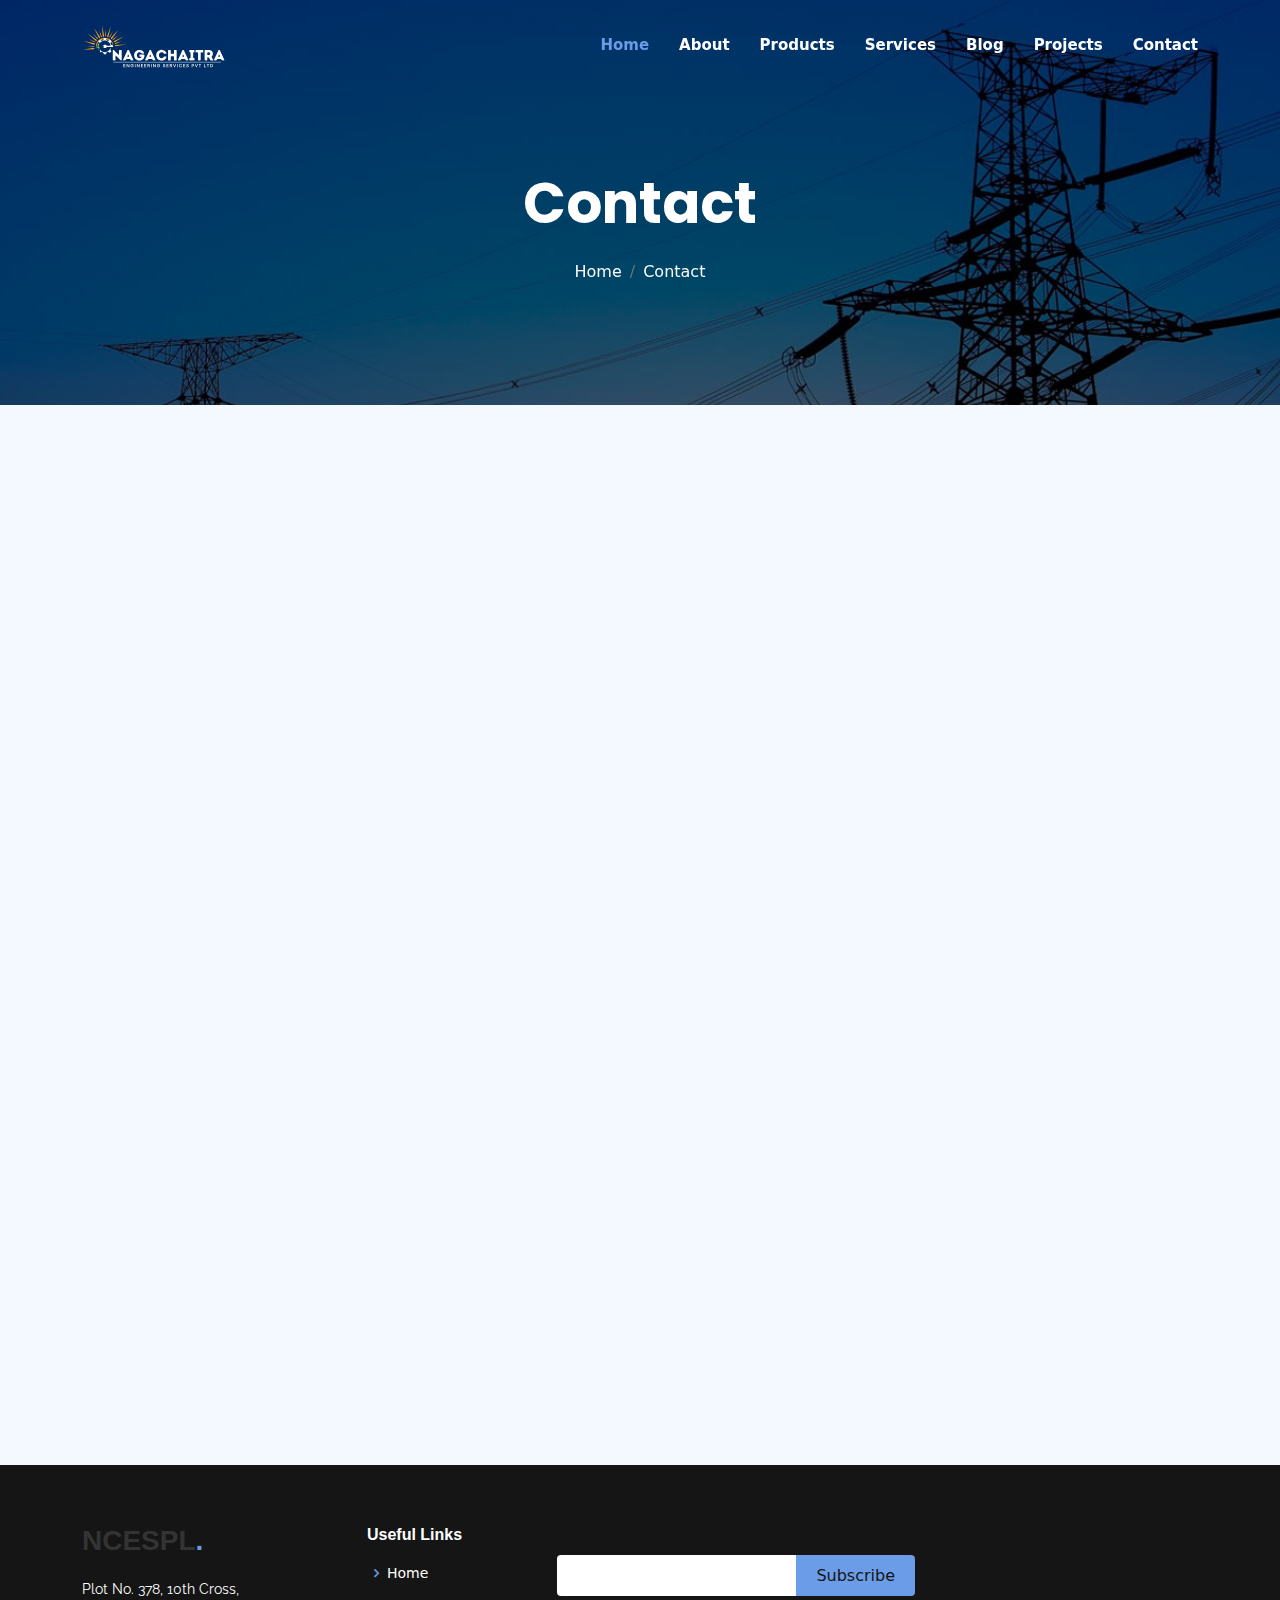
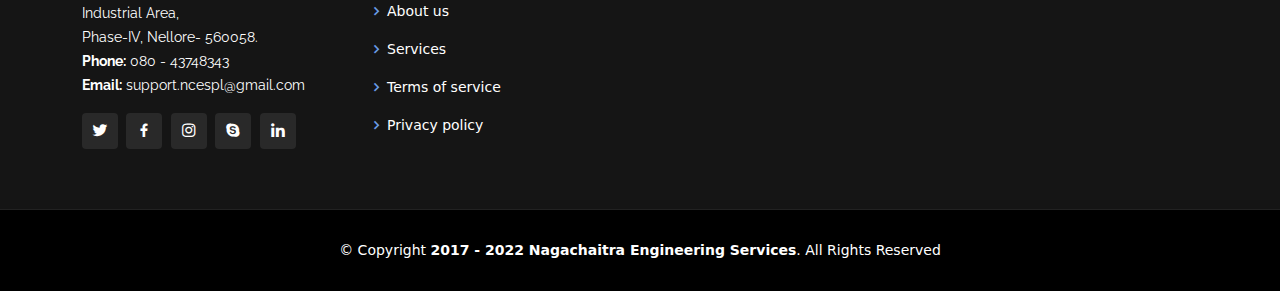
<file: Contact.html>
<!DOCTYPE html>
<html lang="en">

<head>
    <meta charset="utf-8">
    <meta content="width=device-width, initial-scale=1.0" name="viewport">
    <meta content="" name="description">
    <meta content="" name="keywords">

    <!-- Favicons -->
    <link href="assets/img/favicon.png" rel="icon">
    <link href="assets/img/apple-touch-icon.png" rel="apple-touch-icon">

    <!-- Google Fonts -->
    <link
        href="https://fonts.googleapis.com/css?family=Open+Sans:300,300i,400,400i,600,600i,700,700i|Raleway:300,300i,400,400i,500,500i,600,600i,700,700i|Poppins:300,300i,400,400i,500,500i,600,600i,700,700i"
        rel="stylesheet">

    <!-- Vendor CSS Files -->
    <link href="assets/vendor/aos/aos.css" rel="stylesheet">
    <link href="assets/vendor/bootstrap/css/bootstrap.min.css" rel="stylesheet">
    <link href="assets/vendor/bootstrap-icons/bootstrap-icons.css" rel="stylesheet">
    <link href="assets/vendor/boxicons/css/boxicons.min.css" rel="stylesheet">
    <link href="assets/vendor/glightbox/css/glightbox.min.css" rel="stylesheet">
    <link href="assets/vendor/remixicon/remixicon.css" rel="stylesheet">
    <link href="assets/vendor/swiper/swiper-bundle.min.css" rel="stylesheet">

    <!-- Template Main CSS File -->
    <link href="assets/css/style.css" rel="stylesheet">
    <link href="assets/css/main.css" rel="stylesheet">

</head>

<body>

    <!-- ======= Header ======= -->
    <header id="header" class="fixed-top ">
        <div class="container d-flex align-items-center justify-content-lg-between">

            <!-- <h1 class="logo me-auto me-lg-0"><a href="index.html">NCESPL<span>.</span></a></h1> -->
             <img src="assets/img/Nagachaitra.svg" alt="Logo" style="max-height: 60px; height: auto; width: auto;">

            <nav id="navbar" class="navbar order-last order-lg-0">
                <ul>
                    <li><a class="nav-link scrollto active" href="index.html">Home</a></li>
                    <li><a class="nav-link scrollto" href="About.html">About</a></li>
                    <li><a class="nav-link scrollto" href="Products.html">Products</a></li>
                    <li><a class="nav-link scrollto" href="Services.html">Services</a></li>
                    <li><a class="nav-link scrollto " href="Blog.html">Blog</a></li>
                    <li><a class="nav-link scrollto " href="Projects.html">Projects</a></li>
                    <!-- <li><a class="nav-link scrollto" href="#team">Team</a></li> -->
                    <li><a class="nav-link scrollto" href="Contact.html">Contact</a></li>

                </ul>
                <i class="bi bi-list mobile-nav-toggle"></i>
            </nav><!-- .navbar -->

            <!-- <a href="#contact" class="get-started-btn scrollto">Get Started</a> -->

        </div>
    </header><!-- End Header -->

    <!-- ======= Hero Section ======= -->
    <section id="hero-1" class="d-flex align-items-center justify-content-center">
        <div class="container" data-aos="fade-up">
            <div class="row justify-content-center" data-aos="fade-up" data-aos-delay="150">
                <div class="col-xl-6 col-lg-8">
                    <h1>Contact</h1>
                    <nav aria-label="breadcrumb">
                        <ol class="breadcrumb justify-content-center my-4">
                            <li class="breadcrumb-item"><a href="#" class="text-light">Home</a></li>
                            <li class="breadcrumb-item active text-light" aria-current="page">Contact</li>
                        </ol>
                    </nav>

                </div>
            </div>
        </div>
    </section><!-- End Hero -->

    <main id="main">

        <!-- ======= Contact Section ======= -->

        <section id="contact" class="contact section light-background">
            <div class="container section-title" data-aos="fade-up">
                <div>
                    <iframe style="border:0; width: 100%; height: 270px;"
                        src="https://www.google.com/maps/embed?pb=!1m14!1m8!1m3!1d12097.433213460943!2d-74.0062269!3d40.7101282!3m2!1i1024!2i768!4f13.1!3m3!1m2!1s0x0%3A0xb89d1fe6bc499443!2sDowntown+Conference+Center!5e0!3m2!1smk!2sbg!4v1539943755621"
                        frameborder="0" allowfullscreen></iframe>
                </div>
            </div>

            <div class="container" data-aos="fade-up" data-aos-delay="100">
                <div class="row g-4 g-lg-5">
                    <div class="col-lg-5">
                        <div class="info-box" data-aos="fade-up" data-aos-delay="200">
                            <h3>Contact Info</h3>
                            <p>We're here to help you navigate your tech needs—whether you're looking for AI solutions,
                                cybersecurity, or custom development.</p>

                            <div class="info-item" data-aos="fade-up" data-aos-delay="300">
                                <div class="icon-box">
                                    <i class="bi bi-geo-alt"></i>
                                </div>
                                <div class="content">
                                    <h4>Our Location</h4>
                                    <p>A108 Adam Street</p>
                                    <p>New York, NY 535022</p>
                                </div>
                            </div>

                            <div class="info-item" data-aos="fade-up" data-aos-delay="400">
                                <div class="icon-box">
                                    <i class="bi bi-telephone"></i>
                                </div>
                                <div class="content">
                                    <h4>Phone Number</h4>
                                    <p>+1 5589 55488 55</p>
                                    <p>+1 6678 254445 41</p>
                                </div>
                            </div>

                            <div class="info-item" data-aos="fade-up" data-aos-delay="500">
                                <div class="icon-box">
                                    <i class="bi bi-envelope"></i>
                                </div>
                                <div class="content">
                                    <h4>Email Address</h4>
                                    <p>info@example.com</p>
                                    <p>contact@example.com</p>
                                </div>
                            </div>
                        </div>
                    </div>

                    <div class="col-lg-7">
                        <div class="contact-form" data-aos="fade-up" data-aos-delay="300">
                            <h3>Get In Touch</h3>
                            <p>Tell us about your project, ask a question, or just say hello. We’re ready to respond and
                                excited to work with you.</p>

                            <form action="" method="post" class="php-email-form" data-aos="fade-up"
                                data-aos-delay="200">
                                <div class="row gy-4">
                                    <div class="col-md-6">
                                        <input type="text" name="name" class="form-control" placeholder="Your Name"
                                            required>
                                    </div>
                                    <div class="col-md-6">
                                        <input type="email" class="form-control" name="email" placeholder="Your Email"
                                            required>
                                    </div>
                                    <div class="col-12">
                                        <input type="text" class="form-control" name="subject" placeholder="Subject"
                                            required>
                                    </div>
                                    <div class="col-12">
                                        <textarea class="form-control" name="message" rows="6" placeholder="Message"
                                            required></textarea>
                                    </div>
                                    <div class="col-12 text-center">
                                        <div class="loading">Loading</div>
                                        <div class="error-message"></div>
                                        <div class="sent-message">Your message has been sent. Thank you!</div>
                                        <button type="submit" class="btn">Send Message</button>
                                    </div>
                                </div>
                            </form>
                        </div>
                    </div>

                </div>
            </div>
        </section>
        <!-- End Contact Section -->

    </main><!-- End #main -->

    <!-- ======= Footer ======= -->
    <footer id="footer">
        <div class="footer-top">
            <div class="container">
                <div class="row">

                    <div class="col-lg-3 col-md-6">
                        <div class="footer-info">
                            <h3>NCESPL<span>.</span></h3>
                            <p>
                                Plot No. 378, 10th Cross, <br>
                                Industrial Area,<br>
                                Phase-IV, Nellore- 560058.<br>
                                <strong>Phone:</strong> 080 - 43748343<br>
                                <strong>Email:</strong> support.ncespl@gmail.com<br>
                            </p>
                            <div class="social-links mt-3">
                                <a href="#" class="twitter"><i class="bx bxl-twitter"></i></a>
                                <a href="#" class="facebook"><i class="bx bxl-facebook"></i></a>
                                <a href="#" class="instagram"><i class="bx bxl-instagram"></i></a>
                                <a href="#" class="google-plus"><i class="bx bxl-skype"></i></a>
                                <a href="#" class="linkedin"><i class="bx bxl-linkedin"></i></a>
                            </div>
                        </div>
                    </div>

                    <div class="col-lg-2 col-md-6 footer-links">
                        <h4>Useful Links</h4>
                        <ul>
                            <li><i class="bx bx-chevron-right"></i> <a href="#">Home</a></li>
                            <li><i class="bx bx-chevron-right"></i> <a href="#">About us</a></li>
                            <li><i class="bx bx-chevron-right"></i> <a href="#">Services</a></li>
                            <li><i class="bx bx-chevron-right"></i> <a href="#">Terms of service</a></li>
                            <li><i class="bx bx-chevron-right"></i> <a href="#">Privacy policy</a></li>
                        </ul>
                    </div>

                    <div class="col-lg-4 col-md-6 footer-newsletter">
                        <form action="" method="post">
                            <input type="email" name="email"><input type="submit" value="Subscribe">
                        </form>

                    </div>

                </div>
            </div>
        </div>

        <div class="container">
            <div class="copyright">
                &copy; Copyright <strong><span>2017 - 2022 Nagachaitra Engineering Services</span></strong>. All Rights
                Reserved
            </div>
        </div>
    </footer><!-- End Footer -->

    <div id="preloader"></div>
    <a href="#" class="back-to-top d-flex align-items-center justify-content-center"><i
            class="bi bi-arrow-up-short"></i></a>

    <!-- Vendor JS Files -->
    <script src="assets/vendor/purecounter/purecounter_vanilla.js"></script>
    <script src="assets/vendor/aos/aos.js"></script>
    <script src="assets/vendor/bootstrap/js/bootstrap.bundle.min.js"></script>
    <script src="assets/vendor/glightbox/js/glightbox.min.js"></script>
    <script src="assets/vendor/isotope-layout/isotope.pkgd.min.js"></script>
    <script src="assets/vendor/swiper/swiper-bundle.min.js"></script>
    <script src="assets/vendor/php-email-form/validate.js"></script>

    <!-- Template Main JS File -->
    <script src="assets/js/main.js"></script>

</body>

</html>
</file>
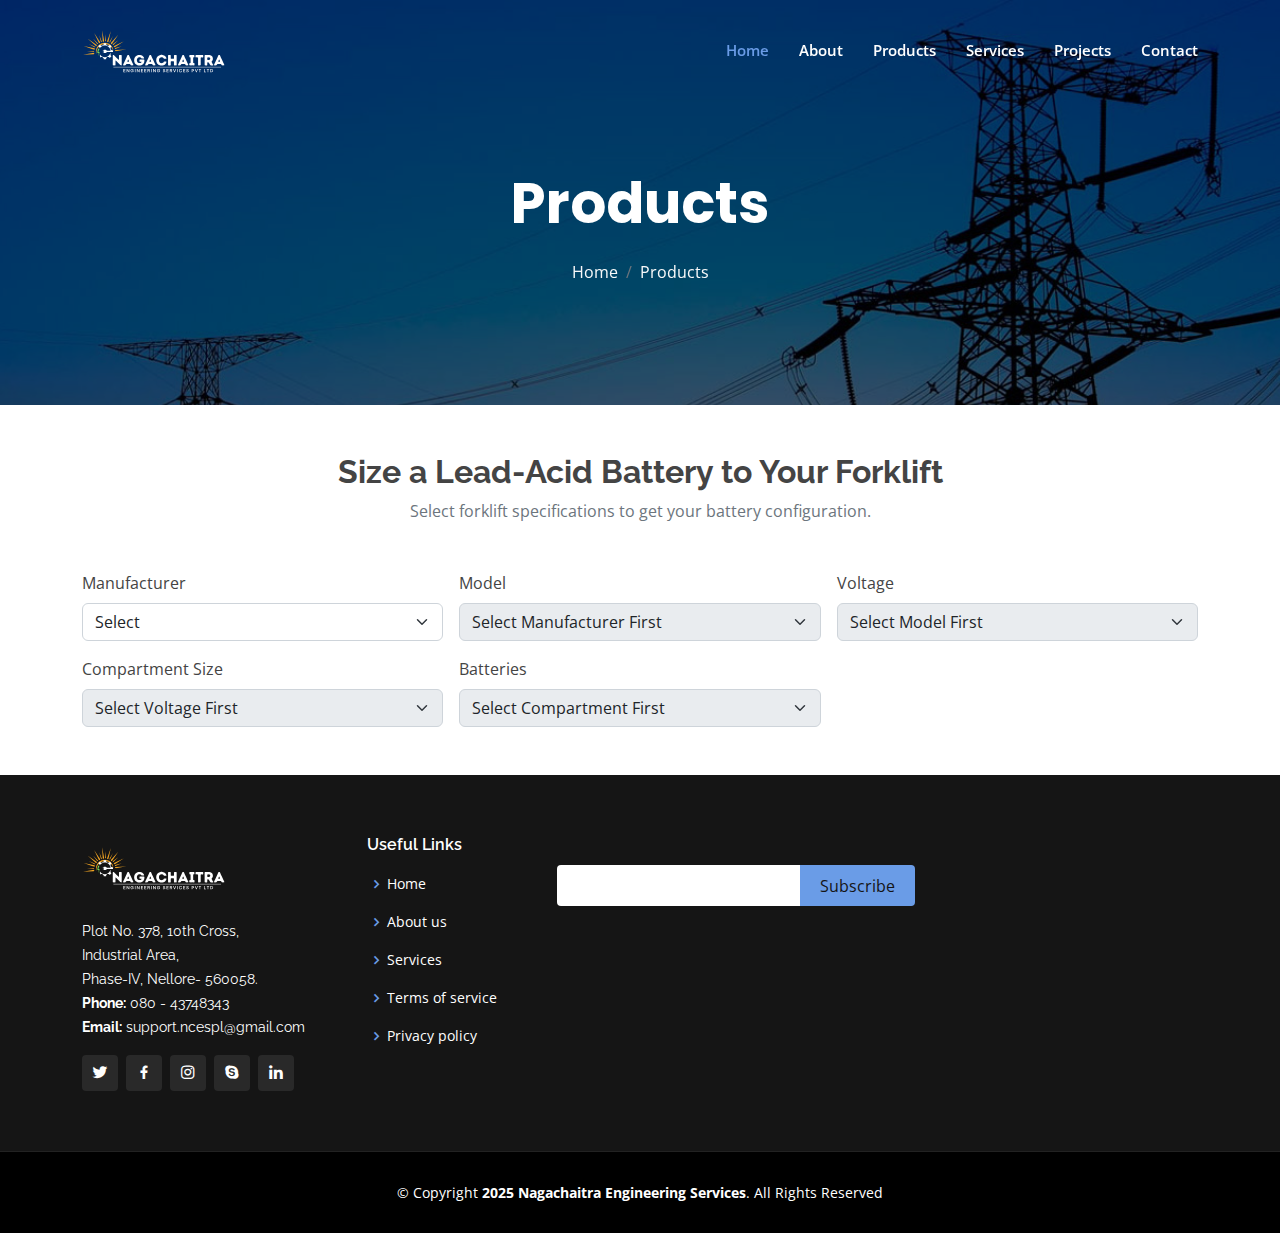
<file: form.html>
<!DOCTYPE html>
<html lang="en">

<head>
    <meta charset="utf-8">
    <meta content="width=device-width, initial-scale=1.0" name="viewport">
    <meta content="" name="description">
    <meta content="" name="keywords">

    <!-- Favicons -->
    <link href="assets/img/favicon.png" rel="icon">
    <link href="assets/img/apple-touch-icon.png" rel="apple-touch-icon">

    <!-- Google Fonts -->
    <link
        href="https://fonts.googleapis.com/css?family=Open+Sans:300,300i,400,400i,600,600i,700,700i|Raleway:300,300i,400,400i,500,500i,600,600i,700,700i|Poppins:300,300i,400,400i,500,500i,600,600i,700,700i"
        rel="stylesheet">

    <!-- Vendor CSS Files -->
    <link href="assets/vendor/aos/aos.css" rel="stylesheet">
    <link href="assets/vendor/bootstrap/css/bootstrap.min.css" rel="stylesheet">
    <link href="assets/vendor/bootstrap-icons/bootstrap-icons.css" rel="stylesheet">
    <link href="assets/vendor/boxicons/css/boxicons.min.css" rel="stylesheet">
    <link href="assets/vendor/glightbox/css/glightbox.min.css" rel="stylesheet">
    <link href="assets/vendor/remixicon/remixicon.css" rel="stylesheet">
    <link href="assets/vendor/swiper/swiper-bundle.min.css" rel="stylesheet">

    <!-- Template Main CSS File -->
    <link href="assets/css/style.css" rel="stylesheet">
    <link href="assets/css/header.css" rel="stylesheet">
    <style>
        .form-control[disabled],
        .form-select[disabled] {
            background-color: #e9ecef;
        }

        #details-section {
            display: none;
            margin-top: 40px;
        }
    </style>

</head>


<body>

    <!-- ======= Header ======= -->
    <header id="header" class="fixed-top ">
        <div class="container d-flex align-items-center justify-content-lg-between">

            <!-- <h1 class="logo me-auto me-lg-0"><a href="index.html">NCESPL<span>.</span></a></h1> -->
             <img src="assets/img/Nagachaitra.svg" alt="Logo" style="max-height: 60px; height: auto; width: auto;">

            <nav id="navbar" class="navbar order-last order-lg-0">
                <ul>
                    <li><a class="nav-link scrollto active" href="index.html">Home</a></li>
                    <li><a class="nav-link scrollto" href="About.html">About</a></li>
                    <li><a class="nav-link scrollto" href="Products.html">Products</a></li>
                    <li><a class="nav-link scrollto" href="Services.html">Services</a></li>
                      <!-- <li><a class="nav-link scrollto " href="Blog.html">Blog</a></li> -->
                    <li><a class="nav-link scrollto " href="Projects.html">Projects</a></li>
                    <!-- <li><a class="nav-link scrollto" href="#team">Team</a></li> -->
                    <li><a class="nav-link scrollto" href="Contact.html">Contact</a></li>
                </ul>
                <i class="bi bi-list mobile-nav-toggle"></i>
            </nav><!-- .navbar -->

            <!-- <a href="#contact" class="get-started-btn scrollto">Get Started</a> -->

        </div>
    </header><!-- End Header -->

    <!-- ======= Hero Section ======= -->
    <section id="hero-1" class="d-flex align-items-center justify-content-center">
        <div class="container" data-aos="fade-up">
            <div class="row justify-content-center" data-aos="fade-up" data-aos-delay="150">
                <div class="col-xl-6 col-lg-8">
                    <h1>Products</h1>
                    <nav aria-label="breadcrumb">
                        <ol class="breadcrumb justify-content-center my-4">
                            <li class="breadcrumb-item"><a href="#" class="text-light">Home</a></li>
                            <li class="breadcrumb-item active text-light" aria-current="page">Products</li>
                        </ol>
                    </nav>

                </div>
            </div>
        </div>
    </section>
    <!-- End Hero -->

    <main id="main">
        <div class="container py-5">
            <div class="text-center mb-5">
                <h2 class="fw-bold">Size a Lead-Acid Battery to Your Forklift</h2>
                <p class="text-muted">Select forklift specifications to get your battery configuration.</p>
            </div>

            <form id="battery-form">
                <div class="row g-3">
                    <div class="col-md-4">
                        <label class="form-label">Manufacturer</label>
                        <select id="manufacturer" class="form-select" required>
                            <option value="">Select</option>
                            <option>AUTOGUIDE</option>
                            <option>CLARK</option>
                            <option>TOYOTA</option>
                        </select>
                    </div>
                    <div class="col-md-4">
                        <label class="form-label">Model</label>
                        <select id="model" class="form-select" disabled required>
                            <option value="">Select Manufacturer First</option>
                        </select>
                    </div>
                    <div class="col-md-4">
                        <label class="form-label">Voltage</label>
                        <select id="voltage" class="form-select" disabled required>
                            <option value="">Select Model First</option>
                        </select>
                    </div>
                    <div class="col-md-4">
                        <label class="form-label">Compartment Size</label>
                        <select id="compartment" class="form-select" disabled required>
                            <option value="">Select Voltage First</option>
                        </select>
                    </div>
                    <div class="col-md-4">
                        <label class="form-label">Batteries</label>
                        <select id="batteries" class="form-select" disabled required>
                            <option value="">Select Compartment First</option>
                        </select>
                    </div>
                </div>

                <div id="details-section">
                    <div class="row g-3 mt-4">
                        <div class="col-md-4">
                            <label class="form-label">Weight Min</label>
                            <input class="form-control" placeholder="Weight Min" value="810">
                        </div>
                        <div class="col-md-4">
                            <label class="form-label">Weight Max</label>
                            <input class="form-control" placeholder="Weight Max" value="N/A">
                        </div>
                        <div class="col-md-4">
                            <label class="form-label">Cover</label>
                            <input class="form-control" placeholder="Cover" value="Yes">
                        </div>
                        <div class="col-md-4">
                            <label class="form-label">Position</label>
                            <input class="form-control" placeholder="Position" value="N/A">
                        </div>
                        <div class="col-md-4">
                            <label class="form-label">Lead</label>
                            <input class="form-control" placeholder="Lead" value="N/A">
                        </div>
                        <div class="col-md-4">
                            <label class="form-label">Connector Part Number</label>
                            <input class="form-control" placeholder="Connector Part Number" value="N/A">
                        </div>
                        <div class="col-md-4">
                            <label class="form-label">Connector Description</label>
                            <input class="form-control" placeholder="Connector Description" value="N/A">
                        </div>
                        <div class="col-md-8">
                            <label class="form-label">Design Specs</label>
                            <textarea class="form-control" placeholder="Design Specs"
                                rows="3">Dome cover; optional PAC 12-510-201-B battery / charger 12-085-13 upgrade available</textarea>
                        </div>
                        <div class="col-md-4">
                            <label class="form-label">Tray</label>
                            <input class="form-control" placeholder="BBI Tray" value="201-B">
                        </div>
                        <div class="col-md-4"><input class="form-control" placeholder="Approximate Service Weight"
                                value="1040"></div>
                        <div class="col-md-4">
                            <label class="form-label">AH Capacity</label>
                            <input class="form-control" placeholder="AH Capacity" value="510">
                        </div>
                        <div class="col-md-4">
                            <label class="form-label">KWH</label>
                            <input class="form-control" placeholder="KWH" value="11.812">
                        </div>
                    </div>
                    <div class="text-center mt-4">
                        <button type="submit" class="btn btn-primary">Request Quote</button>
                        <!-- <button type="button" class="btn btn-secondary ms-2">View Details</button> -->
                    </div>
                </div>
            </form>
        </div>







    </main><!-- End #main -->
    <script>
        const manufacturerData = {
            'AUTOGUIDE': ['AGP-40C', 'AGP-40T'],
            'CLARK': ['CLK-200', 'CLK-250'],
            'TOYOTA': ['TYT-120', 'TYT-130']
        };

        const modelData = {
            'AGP-40C': ['24V', '36V'],
            'AGP-40T': ['36V'],
            'CLK-200': ['24V'],
            'CLK-250': ['48V'],
            'TYT-120': ['24V', '48V'],
            'TYT-130': ['36V']
        };

        const voltageData = {
            '24V': ['Small', 'Medium'],
            '36V': ['Medium'],
            '48V': ['Large']
        };

        const compartmentData = {
            'Small': ['Battery A'],
            'Medium': ['Battery B'],
            'Large': ['Battery C']
        };

        const manufacturer = document.getElementById('manufacturer');
        const model = document.getElementById('model');
        const voltage = document.getElementById('voltage');
        const compartment = document.getElementById('compartment');
        const batteries = document.getElementById('batteries');
        const detailsSection = document.getElementById('details-section');

        manufacturer.addEventListener('change', () => {
            model.innerHTML = '<option value="">Select</option>';
            voltage.innerHTML = '<option value="">Select Model First</option>';
            compartment.innerHTML = '<option value="">Select Voltage First</option>';
            batteries.innerHTML = '<option value="">Select Compartment First</option>';
            model.disabled = true;
            voltage.disabled = true;
            compartment.disabled = true;
            batteries.disabled = true;
            detailsSection.style.display = 'none';

            const selected = manufacturer.value;
            if (manufacturerData[selected]) {
                manufacturerData[selected].forEach(m => {
                    model.innerHTML += `<option value="${m}">${m}</option>`;
                });
                model.disabled = false;
            }
        });

        model.addEventListener('change', () => {
            voltage.innerHTML = '<option value="">Select</option>';
            compartment.innerHTML = '<option value="">Select Voltage First</option>';
            batteries.innerHTML = '<option value="">Select Compartment First</option>';
            voltage.disabled = true;
            compartment.disabled = true;
            batteries.disabled = true;
            detailsSection.style.display = 'none';

            const selected = model.value;
            if (modelData[selected]) {
                modelData[selected].forEach(v => {
                    voltage.innerHTML += `<option value="${v}">${v}</option>`;
                });
                voltage.disabled = false;
            }
        });

        voltage.addEventListener('change', () => {
            compartment.innerHTML = '<option value="">Select</option>';
            batteries.innerHTML = '<option value="">Select Compartment First</option>';
            compartment.disabled = true;
            batteries.disabled = true;
            detailsSection.style.display = 'none';

            const selected = voltage.value;
            if (voltageData[selected]) {
                voltageData[selected].forEach(c => {
                    compartment.innerHTML += `<option value="${c}">${c}</option>`;
                });
                compartment.disabled = false;
            }
        });

        compartment.addEventListener('change', () => {
            batteries.innerHTML = '<option value="">Select</option>';
            batteries.disabled = true;
            detailsSection.style.display = 'none';

            const selected = compartment.value;
            if (compartmentData[selected]) {
                compartmentData[selected].forEach(b => {
                    batteries.innerHTML += `<option value="${b}">${b}</option>`;
                });
                batteries.disabled = false;
            }
        });

        batteries.addEventListener('change', () => {
            if (batteries.value !== '') {
                detailsSection.style.display = 'block';
            } else {
                detailsSection.style.display = 'none';
            }
        });

        document.getElementById('battery-form').addEventListener('submit', function (e) {
            e.preventDefault();
            window.location.href = "/login.html";
        });
    </script>

    <!-- ======= Footer ======= -->
    <footer id="footer">
        <div class="footer-top">
            <div class="container">
                <div class="row">

                    <div class="col-lg-3 col-md-6">
                        <div class="footer-info">
                            <h3><img src="assets/img/Nagachaitra.svg" alt="Logo" style="max-height: 60px; height: auto; width: auto;"></h3>

                            <p>
                                Plot No. 378, 10th Cross, <br>
                                Industrial Area,<br>
                                Phase-IV, Nellore- 560058.<br>
                                <strong>Phone:</strong> 080 - 43748343<br>
                                <strong>Email:</strong> support.ncespl@gmail.com<br>
                            </p>
                            <div class="social-links mt-3">
                                <a href="#" class="twitter"><i class="bx bxl-twitter"></i></a>
                                <a href="#" class="facebook"><i class="bx bxl-facebook"></i></a>
                                <a href="#" class="instagram"><i class="bx bxl-instagram"></i></a>
                                <a href="#" class="google-plus"><i class="bx bxl-skype"></i></a>
                                <a href="#" class="linkedin"><i class="bx bxl-linkedin"></i></a>
                            </div>
                        </div>
                    </div>

                    <div class="col-lg-2 col-md-6 footer-links">
                        <h4>Useful Links</h4>
                        <ul>
                            <li><i class="bx bx-chevron-right"></i> <a href="#">Home</a></li>
                            <li><i class="bx bx-chevron-right"></i> <a href="#">About us</a></li>
                            <li><i class="bx bx-chevron-right"></i> <a href="#">Services</a></li>
                            <li><i class="bx bx-chevron-right"></i> <a href="#">Terms of service</a></li>
                            <li><i class="bx bx-chevron-right"></i> <a href="#">Privacy policy</a></li>
                        </ul>
                    </div>

                    <div class="col-lg-4 col-md-6 footer-newsletter">
                        <form action="" method="post">
                            <input type="email" name="email"><input type="submit" value="Subscribe">
                        </form>

                    </div>

                </div>
            </div>
        </div>

        <div class="container">
            <div class="copyright">
                &copy; Copyright <strong><span>2025 Nagachaitra Engineering Services</span></strong>. All Rights
                Reserved
            </div>
        </div>
    </footer><!-- End Footer -->

    <div id="preloader"></div>
    <a href="#" class="back-to-top d-flex align-items-center justify-content-center"><i
            class="bi bi-arrow-up-short"></i></a>

    <!-- Vendor JS Files -->
    <script src="assets/vendor/purecounter/purecounter_vanilla.js"></script>
    <script src="assets/vendor/aos/aos.js"></script>
    <script src="assets/vendor/bootstrap/js/bootstrap.bundle.min.js"></script>
    <script src="assets/vendor/glightbox/js/glightbox.min.js"></script>
    <script src="assets/vendor/isotope-layout/isotope.pkgd.min.js"></script>
    <script src="assets/vendor/swiper/swiper-bundle.min.js"></script>
    <script src="assets/vendor/php-email-form/validate.js"></script>

    <!-- Template Main JS File -->
    <script src="assets/js/main.js"></script>

</body>

</html>
</file>
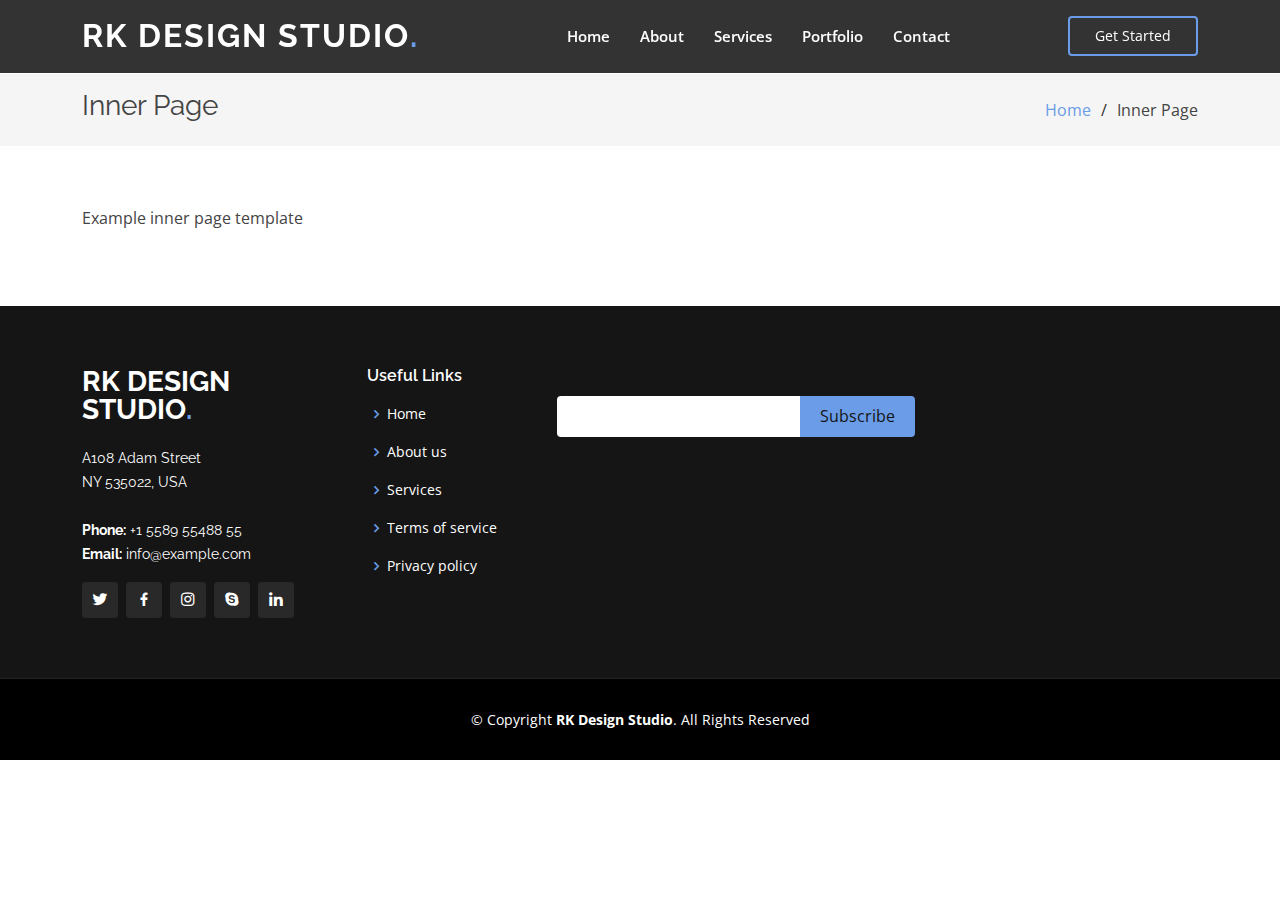
<file: inner-page.html>
<!DOCTYPE html>
<html lang="en">

<head>
  <meta charset="utf-8">
  <meta content="width=device-width, initial-scale=1.0" name="viewport">


  <meta content="" name="description">
  <meta content="" name="keywords">

  <!-- Favicons -->
  <link href="assets/img/favicon.png" rel="icon">
  <link href="assets/img/apple-touch-icon.png" rel="apple-touch-icon">

  <!-- Google Fonts -->
  <link href="https://fonts.googleapis.com/css?family=Open+Sans:300,300i,400,400i,600,600i,700,700i|Raleway:300,300i,400,400i,500,500i,600,600i,700,700i|Poppins:300,300i,400,400i,500,500i,600,600i,700,700i" rel="stylesheet">

  <!-- Vendor CSS Files -->
  <link href="assets/vendor/aos/aos.css" rel="stylesheet">
  <link href="assets/vendor/bootstrap/css/bootstrap.min.css" rel="stylesheet">
  <link href="assets/vendor/bootstrap-icons/bootstrap-icons.css" rel="stylesheet">
  <link href="assets/vendor/boxicons/css/boxicons.min.css" rel="stylesheet">
  <link href="assets/vendor/glightbox/css/glightbox.min.css" rel="stylesheet">
  <link href="assets/vendor/remixicon/remixicon.css" rel="stylesheet">
  <link href="assets/vendor/swiper/swiper-bundle.min.css" rel="stylesheet">

  <!-- Template Main CSS File -->
  <link href="assets/css/style.css" rel="stylesheet">
</head>

<body>

  <!-- ======= Header ======= -->
  <header id="header" class="fixed-top header-inner-pages">
    <div class="container d-flex align-items-center justify-content-lg-between">

      <h1 class="logo me-auto me-lg-0"><a href="index.html">RK Design Studio<span>.</span></a></h1>

      <nav id="navbar" class="navbar order-last order-lg-0">
        <ul>
          <li><a class="nav-link scrollto " href="#hero">Home</a></li>
          <li><a class="nav-link scrollto" href="#about">About</a></li>
          <li><a class="nav-link scrollto" href="#services">Services</a></li>
          <li><a class="nav-link scrollto " href="#portfolio">Portfolio</a></li>
          <!-- <li><a class="nav-link scrollto" href="#team">Team</a></li> -->
          <li><a class="nav-link scrollto" href="#contact">Contact</a></li>
        </ul>
        <i class="bi bi-list mobile-nav-toggle"></i>
      </nav><!-- .navbar -->

      <a href="#about" class="get-started-btn scrollto">Get Started</a>

    </div>
  </header><!-- End Header -->

  <main id="main">

    <!-- ======= Breadcrumbs ======= -->
    <section class="breadcrumbs">
      <div class="container">

        <div class="d-flex justify-content-between align-items-center">
          <h2>Inner Page</h2>
          <ol>
            <li><a href="index.html">Home</a></li>
            <li>Inner Page</li>
          </ol>
        </div>

      </div>
    </section><!-- End Breadcrumbs -->

    <section class="inner-page">
      <div class="container">
        <p>
          Example inner page template
        </p>
      </div>
    </section>

  </main><!-- End #main -->

  <!-- ======= Footer ======= -->
  <footer id="footer">
    <div class="footer-top">
      <div class="container">
        <div class="row">

          <div class="col-lg-3 col-md-6">
            <div class="footer-info">
              <h3>RK Design Studio<span>.</span></h3>
              <p>
                A108 Adam Street <br>
                NY 535022, USA<br><br>
                <strong>Phone:</strong> +1 5589 55488 55<br>
                <strong>Email:</strong> info@example.com<br>
              </p>
              <div class="social-links mt-3">
                <a href="#" class="twitter"><i class="bx bxl-twitter"></i></a>
                <a href="#" class="facebook"><i class="bx bxl-facebook"></i></a>
                <a href="#" class="instagram"><i class="bx bxl-instagram"></i></a>
                <a href="#" class="google-plus"><i class="bx bxl-skype"></i></a>
                <a href="#" class="linkedin"><i class="bx bxl-linkedin"></i></a>
              </div>
            </div>
          </div>

          <div class="col-lg-2 col-md-6 footer-links">
            <h4>Useful Links</h4>
            <ul>
              <li><i class="bx bx-chevron-right"></i> <a href="#">Home</a></li>
              <li><i class="bx bx-chevron-right"></i> <a href="#">About us</a></li>
              <li><i class="bx bx-chevron-right"></i> <a href="#">Services</a></li>
              <li><i class="bx bx-chevron-right"></i> <a href="#">Terms of service</a></li>
              <li><i class="bx bx-chevron-right"></i> <a href="#">Privacy policy</a></li>
            </ul>
          </div>

          <div class="col-lg-4 col-md-6 footer-newsletter">
            <form action="" method="post">
              <input type="email" name="email"><input type="submit" value="Subscribe">
            </form>

          </div>

        </div>
      </div>
    </div>

    <div class="container">
      <div class="copyright">
        &copy; Copyright <strong><span>RK Design Studio</span></strong>. All Rights Reserved
      </div>
    </div>
  </footer><!-- End Footer -->

  <div id="preloader"></div>
  <a href="#" class="back-to-top d-flex align-items-center justify-content-center"><i class="bi bi-arrow-up-short"></i></a>

  <!-- Vendor JS Files -->
  <script src="assets/vendor/purecounter/purecounter_vanilla.js"></script>
  <script src="assets/vendor/aos/aos.js"></script>
  <script src="assets/vendor/bootstrap/js/bootstrap.bundle.min.js"></script>
  <script src="assets/vendor/glightbox/js/glightbox.min.js"></script>
  <script src="assets/vendor/isotope-layout/isotope.pkgd.min.js"></script>
  <script src="assets/vendor/swiper/swiper-bundle.min.js"></script>
  <script src="assets/vendor/php-email-form/validate.js"></script>

  <!-- Template Main JS File -->
  <script src="assets/js/main.js"></script>

</body>

</html>
</file>
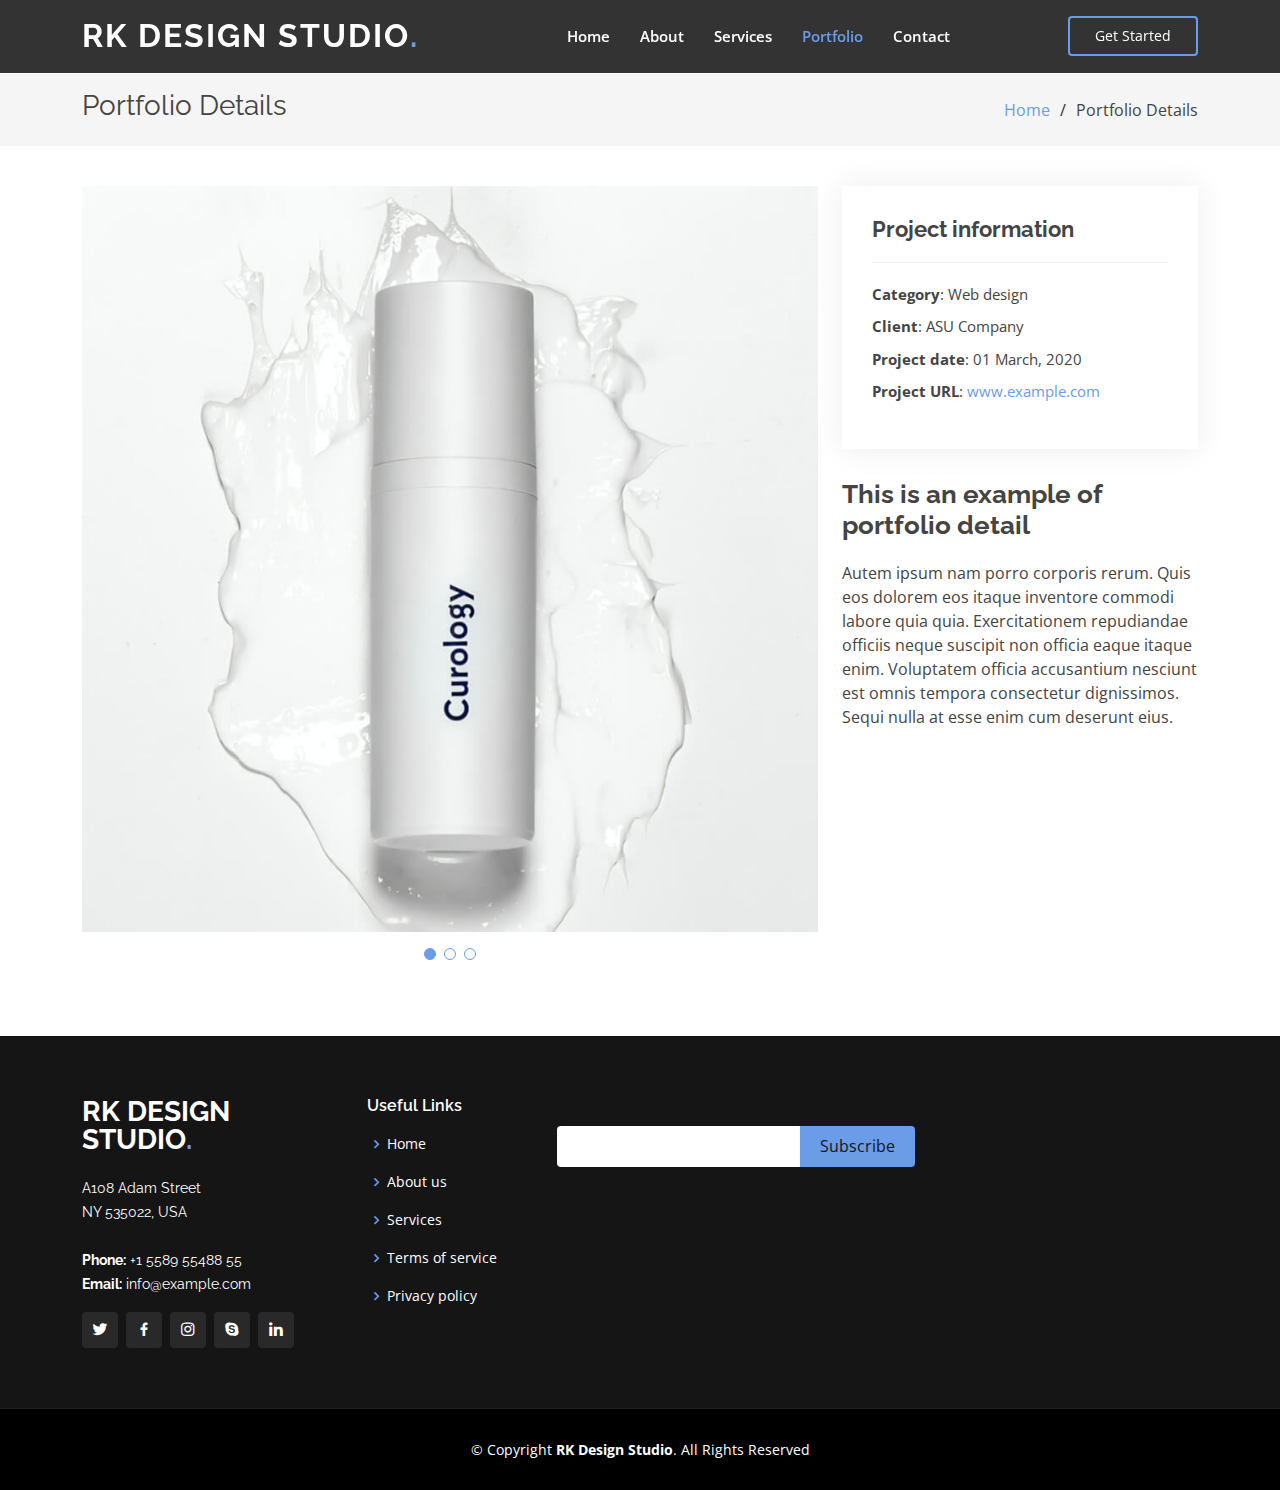
<file: portfolio-details.html>
<!DOCTYPE html>
<html lang="en">

<head>
  <meta charset="utf-8">
  <meta content="width=device-width, initial-scale=1.0" name="viewport">

  <meta content="" name="description">
  <meta content="" name="keywords">

  <!-- Favicons -->
  <link href="assets/img/favicon.png" rel="icon">
  <link href="assets/img/apple-touch-icon.png" rel="apple-touch-icon">

  <!-- Google Fonts -->
  <link href="https://fonts.googleapis.com/css?family=Open+Sans:300,300i,400,400i,600,600i,700,700i|Raleway:300,300i,400,400i,500,500i,600,600i,700,700i|Poppins:300,300i,400,400i,500,500i,600,600i,700,700i" rel="stylesheet">

  <!-- Vendor CSS Files -->
  <link href="assets/vendor/aos/aos.css" rel="stylesheet">
  <link href="assets/vendor/bootstrap/css/bootstrap.min.css" rel="stylesheet">
  <link href="assets/vendor/bootstrap-icons/bootstrap-icons.css" rel="stylesheet">
  <link href="assets/vendor/boxicons/css/boxicons.min.css" rel="stylesheet">
  <link href="assets/vendor/glightbox/css/glightbox.min.css" rel="stylesheet">
  <link href="assets/vendor/remixicon/remixicon.css" rel="stylesheet">
  <link href="assets/vendor/swiper/swiper-bundle.min.css" rel="stylesheet">

  <!-- Template Main CSS File -->
  <link href="assets/css/style.css" rel="stylesheet">
</head>

<body>

  <!-- ======= Header ======= -->
  <header id="header" class="fixed-top header-inner-pages">
    <div class="container d-flex align-items-center justify-content-lg-between">

      <h1 class="logo me-auto me-lg-0"><a href="index.html">RK Design Studio<span>.</span></a></h1>

      <nav id="navbar" class="navbar order-last order-lg-0">
        <ul>
          <li><a class="nav-link scrollto " href="#hero">Home</a></li>
          <li><a class="nav-link scrollto" href="#about">About</a></li>
          <li><a class="nav-link scrollto" href="#services">Services</a></li>
          <li><a class="nav-link scrollto active" href="#portfolio">Portfolio</a></li>
          <!-- <li><a class="nav-link scrollto" href="#team">Team</a></li> -->
          <li><a class="nav-link scrollto" href="#contact">Contact</a></li>
        </ul>
        <i class="bi bi-list mobile-nav-toggle"></i>
      </nav><!-- .navbar -->

      <a href="#about" class="get-started-btn scrollto">Get Started</a>

    </div>
  </header><!-- End Header -->

  <main id="main">

    <!-- ======= Breadcrumbs ======= -->
    <section id="breadcrumbs" class="breadcrumbs">
      <div class="container">

        <div class="d-flex justify-content-between align-items-center">
          <h2>Portfolio Details</h2>
          <ol>
            <li><a href="index.html">Home</a></li>
            <li>Portfolio Details</li>
          </ol>
        </div>

      </div>
    </section><!-- End Breadcrumbs -->

    <!-- ======= Portfolio Details Section ======= -->
    <section id="portfolio-details" class="portfolio-details">
      <div class="container">

        <div class="row gy-4">

          <div class="col-lg-8">
            <div class="portfolio-details-slider swiper">
              <div class="swiper-wrapper align-items-center">

                <div class="swiper-slide">
                  <img src="assets/img/portfolio/portfolio-1.jpg" alt="">
                </div>

                <div class="swiper-slide">
                  <img src="assets/img/portfolio/portfolio-2.jpg" alt="">
                </div>

                <div class="swiper-slide">
                  <img src="assets/img/portfolio/portfolio-3.jpg" alt="">
                </div>

              </div>
              <div class="swiper-pagination"></div>
            </div>
          </div>

          <div class="col-lg-4">
            <div class="portfolio-info">
              <h3>Project information</h3>
              <ul>
                <li><strong>Category</strong>: Web design</li>
                <li><strong>Client</strong>: ASU Company</li>
                <li><strong>Project date</strong>: 01 March, 2020</li>
                <li><strong>Project URL</strong>: <a href="#">www.example.com</a></li>
              </ul>
            </div>
            <div class="portfolio-description">
              <h2>This is an example of portfolio detail</h2>
              <p>
                Autem ipsum nam porro corporis rerum. Quis eos dolorem eos itaque inventore commodi labore quia quia. Exercitationem repudiandae officiis neque suscipit non officia eaque itaque enim. Voluptatem officia accusantium nesciunt est omnis tempora consectetur dignissimos. Sequi nulla at esse enim cum deserunt eius.
              </p>
            </div>
          </div>

        </div>

      </div>
    </section><!-- End Portfolio Details Section -->

  </main><!-- End #main -->

  <!-- ======= Footer ======= -->
  <footer id="footer">
    <div class="footer-top">
      <div class="container">
        <div class="row">

          <div class="col-lg-3 col-md-6">
            <div class="footer-info">
              <h3>RK Design Studio<span>.</span></h3>
              <p>
                A108 Adam Street <br>
                NY 535022, USA<br><br>
                <strong>Phone:</strong> +1 5589 55488 55<br>
                <strong>Email:</strong> info@example.com<br>
              </p>
              <div class="social-links mt-3">
                <a href="#" class="twitter"><i class="bx bxl-twitter"></i></a>
                <a href="#" class="facebook"><i class="bx bxl-facebook"></i></a>
                <a href="#" class="instagram"><i class="bx bxl-instagram"></i></a>
                <a href="#" class="google-plus"><i class="bx bxl-skype"></i></a>
                <a href="#" class="linkedin"><i class="bx bxl-linkedin"></i></a>
              </div>
            </div>
          </div>

          <div class="col-lg-2 col-md-6 footer-links">
            <h4>Useful Links</h4>
            <ul>
              <li><i class="bx bx-chevron-right"></i> <a href="#">Home</a></li>
              <li><i class="bx bx-chevron-right"></i> <a href="#">About us</a></li>
              <li><i class="bx bx-chevron-right"></i> <a href="#">Services</a></li>
              <li><i class="bx bx-chevron-right"></i> <a href="#">Terms of service</a></li>
              <li><i class="bx bx-chevron-right"></i> <a href="#">Privacy policy</a></li>
            </ul>
          </div>

          <div class="col-lg-4 col-md-6 footer-newsletter">
            <form action="" method="post">
              <input type="email" name="email"><input type="submit" value="Subscribe">
            </form>

          </div>

        </div>
      </div>
    </div>

    <div class="container">
      <div class="copyright">
        &copy; Copyright <strong><span>RK Design Studio</span></strong>. All Rights Reserved
      </div>
     
    </div>
  </footer><!-- End Footer -->

  <div id="preloader"></div>
  <a href="#" class="back-to-top d-flex align-items-center justify-content-center"><i class="bi bi-arrow-up-short"></i></a>

  <!-- Vendor JS Files -->
  <script src="assets/vendor/purecounter/purecounter_vanilla.js"></script>
  <script src="assets/vendor/aos/aos.js"></script>
  <script src="assets/vendor/bootstrap/js/bootstrap.bundle.min.js"></script>
  <script src="assets/vendor/glightbox/js/glightbox.min.js"></script>
  <script src="assets/vendor/isotope-layout/isotope.pkgd.min.js"></script>
  <script src="assets/vendor/swiper/swiper-bundle.min.js"></script>
  <script src="assets/vendor/php-email-form/validate.js"></script>

  <!-- Template Main JS File -->
  <script src="assets/js/main.js"></script>

</body>

</html>
</file>
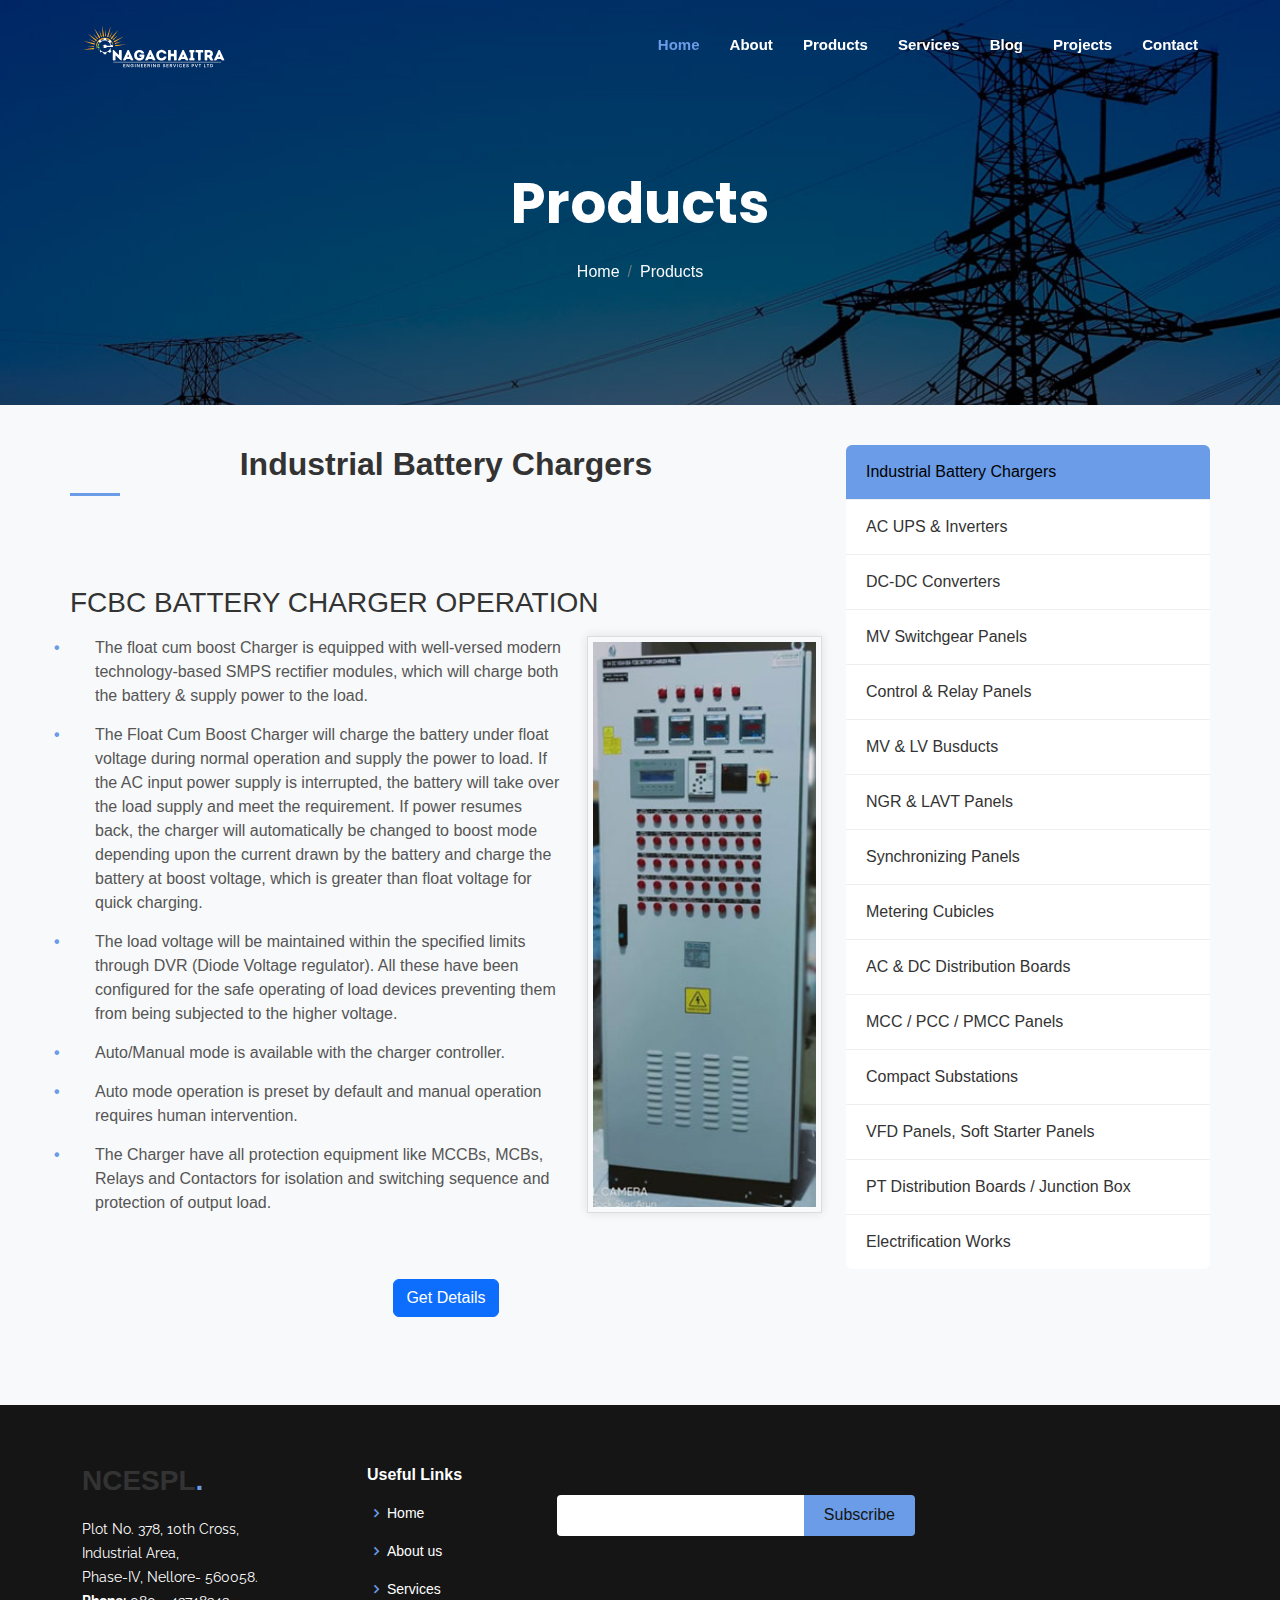
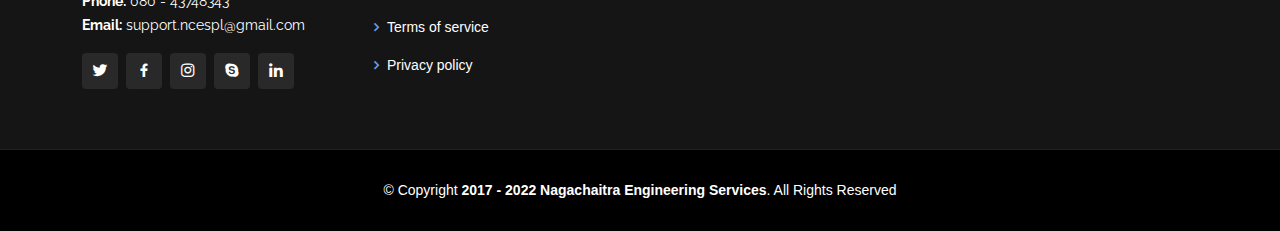
<file: Products.html>
<!DOCTYPE html>
<html lang="en">

<head>
  <meta charset="utf-8">
  <meta content="width=device-width, initial-scale=1.0" name="viewport">
  <meta content="" name="description">
  <meta content="" name="keywords">

  <!-- Favicons -->
  <link href="assets/img/favicon.png" rel="icon">
  <link href="assets/img/apple-touch-icon.png" rel="apple-touch-icon">

  <!-- Google Fonts -->
  <link
    href="https://fonts.googleapis.com/css?family=Open+Sans:300,300i,400,400i,600,600i,700,700i|Raleway:300,300i,400,400i,500,500i,600,600i,700,700i|Poppins:300,300i,400,400i,500,500i,600,600i,700,700i"
    rel="stylesheet">

  <!-- Vendor CSS Files -->
  <link href="assets/vendor/aos/aos.css" rel="stylesheet">
  <link href="assets/vendor/bootstrap/css/bootstrap.min.css" rel="stylesheet">
  <link href="assets/vendor/bootstrap-icons/bootstrap-icons.css" rel="stylesheet">
  <link href="assets/vendor/boxicons/css/boxicons.min.css" rel="stylesheet">
  <link href="assets/vendor/glightbox/css/glightbox.min.css" rel="stylesheet">
  <link href="assets/vendor/remixicon/remixicon.css" rel="stylesheet">
  <link href="assets/vendor/swiper/swiper-bundle.min.css" rel="stylesheet">

  <!-- Template Main CSS File -->
  <link href="assets/css/style.css" rel="stylesheet">
  <link href="assets/css/main.css" rel="stylesheet">
  <link href="assets/css/services.css" rel="stylesheet">

</head>


<body>

  <!-- ======= Header ======= -->
  <header id="header" class="fixed-top ">
    <div class="container d-flex align-items-center justify-content-lg-between">

      <!-- <h1 class="logo me-auto me-lg-0"><a href="index.html">NCESPL<span>.</span></a></h1> -->
       <img src="assets/img/Nagachaitra.svg" alt="Logo" style="max-height: 60px; height: auto; width: auto;">

      <nav id="navbar" class="navbar order-last order-lg-0">
        <ul>
          <li><a class="nav-link scrollto active" href="index.html">Home</a></li>
          <li><a class="nav-link scrollto" href="About.html">About</a></li>
          <li><a class="nav-link scrollto" href="Products.html">Products</a></li>
          <li><a class="nav-link scrollto" href="Services.html">Services</a></li>
          <li><a class="nav-link scrollto " href="Blog.html">Blog</a></li>
          <li><a class="nav-link scrollto " href="Projects.html">Projects</a></li>
          <!-- <li><a class="nav-link scrollto" href="#team">Team</a></li> -->
          <li><a class="nav-link scrollto" href="Contact.html">Contact</a></li>
        </ul>
        <i class="bi bi-list mobile-nav-toggle"></i>
      </nav><!-- .navbar -->

      <!-- <a href="#contact" class="get-started-btn scrollto">Get Started</a> -->

    </div>
  </header><!-- End Header -->

  <!-- ======= Hero Section ======= -->
  <section id="hero-1" class="d-flex align-items-center justify-content-center">
    <div class="container" data-aos="fade-up">
      <div class="row justify-content-center" data-aos="fade-up" data-aos-delay="150">
        <div class="col-xl-6 col-lg-8">
          <h1>Products</h1>
          <nav aria-label="breadcrumb">
            <ol class="breadcrumb justify-content-center my-4">
              <li class="breadcrumb-item"><a href="#" class="text-light">Home</a></li>
              <li class="breadcrumb-item active text-light" aria-current="page">Products</li>
            </ol>
          </nav>

        </div>
      </div>
    </div>
  </section><!-- End Hero -->

  <main id="main">

    <div class="container main-content">
      <div class="row">
        <div class="col-md-8">
          <div class="tab-content" id="v-pills-tabContent">

            <div class="tab-pane fade show active" id="v-pills-battery" role="tabpanel"
              aria-labelledby="v-pills-battery-tab" tabindex="0">
              <h2 class="section-title">Industrial Battery Chargers</h2>
              <h3 class="mb-3">FCBC BATTERY CHARGER OPERATION</h3>
              <div class="row">
                <div class="col-md-8">
                  <ul class="feature-list">
                    <li>The float cum boost Charger is equipped with well-versed modern technology-based SMPS rectifier
                      modules, which will charge both the battery & supply power to the load.</li>
                    <li>The Float Cum Boost Charger will charge the battery under float voltage during normal operation
                      and supply the power to load. If the AC input power supply is interrupted, the battery will take
                      over the load supply and meet the requirement. If power resumes back, the charger will
                      automatically be changed to boost mode depending upon the current drawn by the battery and charge
                      the battery at boost voltage, which is greater than float voltage for quick charging.</li>
                    <li>The load voltage will be maintained within the specified limits through DVR (Diode Voltage
                      regulator). All these have been configured for the safe operating of load devices preventing them
                      from being subjected to the higher voltage.</li>
                    <li>Auto/Manual mode is available with the charger controller.</li>
                    <li>Auto mode operation is preset by default and manual operation requires human intervention.</li>
                    <li>The Charger have all protection equipment like MCCBs, MCBs, Relays and Contactors for isolation
                      and switching sequence and protection of output load.</li>
                  </ul>
                </div>
                <div class="col-md-4 text-center">
                  <img src="assets/img/Products/fcbc_battery_charger.jpg" alt="Industrial Battery Charger"
                    class="img-fluid product-image">
                </div>

              </div>
              <div class="col d-flex justify-content-center my-5">
                <a class="btn btn-primary" href="form.html">Get Details</a>
              </div>

            </div>

            <div class="tab-pane fade" id="v-pills-ups" role="tabpanel" aria-labelledby="v-pills-ups-tab" tabindex="0">
              <h2 class="section-title">AC UPS & Inverters</h2>
              <table border="0" cellspacing="0" cellpadding="0" width="770" class="table">
                <tbody>
                  <tr>
                    <td width="20%"><strong>Product</strong></td>
                    <td width="80%" align="center"><strong>Range</strong></td>
                  </tr>
                  <tr>
                    <td>Small Online UPS</td>
                    <td>
                      <ul>
                        <li>1 to 10 KVA – Single Phase Input &amp; Single Phase Output</li>
                        <li>10 KVA to 30 KVA – Three Phase Input &amp; Single Phase Output</li>
                      </ul>
                    </td>
                  </tr>
                  <tr>
                    <td>Enterprise Class Online UPS</td>
                    <td>
                      <ul>
                        <li>10 KVA to 800 KVA – Three Phase Input &amp; Three Phase Output (up to 8 systems can be
                          connected in parallel for maximum capacity of 6400 KVA)</li>
                        <li>10 KVA to 600 KVA – Three Phase Input &amp; Three Phase Output</li>
                      </ul>
                    </td>
                  </tr>
                  <tr>
                    <td>Industrial Inverter</td>
                    <td>
                      <ul>
                        <li>ELOS – Emergency Lift Operating Systems</li>
                        <li>1 kW to 10 kW – Single Phase Output (Off Grid &amp; Hybrid Inverter)</li>
                      </ul>
                    </td>
                  </tr>
                  <tr>
                    <td>Solar Inverter</td>
                    <td>
                      <ul>
                        <li>1 KW to 12.5 KW – Single Phase Output (Off Grid &amp; Hybrid Inverter)</li>
                        <li>10 KW to 300 KW – Three Phase Output (Off Grid &amp; Hybrid Inverter)</li>
                        <li>5 KW to 30 KW – Three Phase Output (Grid Tie Inverter)</li>
                      </ul>
                    </td>
                  </tr>
                  <tr>
                    <td>Industrial Systems</td>
                    <td>
                      <ul>
                        <li>DC UPS for 110V and 220V DC applications</li>
                      </ul>
                    </td>
                  </tr>
                  <tr>
                    <td>Active Harmonic Filters</td>
                    <td>
                      <ul>
                        <li>30 A to 600 A for Three Phase Systems with Neutral Compensation (optional)</li>
                      </ul>
                    </td>
                  </tr>
                  <tr>
                    <td>Static Transfer Switches</td>
                    <td>
                      <ul>
                        <li>Single Pole, Two Pole, Three Pole and Four Pole up to 600 A in Rack Mount and Floor Mount
                          options</li>
                      </ul>
                    </td>
                  </tr>
                  <tr>
                    <td>Stabilizers and Transformers</td>
                    <td>
                      <ul>
                        <li>Servo voltage stabilizer: Air cooled 1–500 KVA, Oil cooled 3–3500 KVA</li>
                        <li>Isolation Transformers: Isolation, Ultra isolation and K-rated 1–1000 KVA</li>
                      </ul>
                    </td>
                  </tr>
                </tbody>
              </table>

              <div class="sec-title left">
                <h4 class="pro_sub_heading">Solutions to</h4>
              </div>
              <div class="row">
                <div class="col-md-4">
                  <ul class="list-item clearfix">
                    <li><i class="fa fa-caret-right"></i> BANKING</li>
                    <li><i class="fa fa-caret-right"></i> HEALTHCARE</li>
                    <li><i class="fa fa-caret-right"></i> SOHO</li>
                    <li><i class="fa fa-caret-right"></i> MANUFACTURING</li>
                    <li><i class="fa fa-caret-right"></i> ATM</li>
                    <li><i class="fa fa-caret-right"></i> CNC</li>
                    <li><i class="fa fa-caret-right"></i> CORPORATES</li>
                    <li><i class="fa fa-caret-right"></i> GOVERNMENT</li>
                    <li><i class="fa fa-caret-right"></i> HOTELS</li>
                    <li><i class="fa fa-caret-right"></i> ITES - BPO</li>
                    <li><i class="fa fa-caret-right"></i> LIFTS</li>
                    <li><i class="fa fa-caret-right"></i> MALLS &amp; RETAIL</li>
                    <li><i class="fa fa-caret-right"></i> PETROL BUNKS</li>
                    <li><i class="fa fa-caret-right"></i> SCHOOLS &amp; UNIVERSITIES</li>
                    <li><i class="fa fa-caret-right"></i> SMALL / MEDIUM BUSINESS</li>
                    <li><i class="fa fa-caret-right"></i> TELECOM</li>
                  </ul>
                </div>
                <div class="col-md-8">
                  <img src="assets/img/Products/ac-system1.jpg" alt="ac-system" class="img-responsive">
                </div>

              </div>

              <div class="sec-title left">
                <h4 class="pro_sub_heading">Output ratings available from 1kVA to 100kVA</h4>
              </div>
              <p>
                One (N+1) or more (N+X) redundant modules may be added to the system,
                ensuring a high level of availability while reducing the initial investment. In the event of a module
                failure, the load remains secure and operators can swap in a new module to re-establish redundancy
                during operation. Hot plug-in technology means that modules can be replaced quickly and easily, leading
                to a low Mean Time To Repair (MTTR).
              </p>

              <div class="sec-title left">
                <h6 class="sub_heading_small">Output ratings Features</h6>
              </div>
              <ul class="list-item clearfix">
                <li><i class="fa fa-caret-right"></i> Output ratings available from 5 to 500 kVA</li>
                <li><i class="fa fa-caret-right"></i> Output frequency available from 16.7 Hz to 800 Hz in either fixed
                  or adjustable format</li>
                <li><i class="fa fa-caret-right"></i> Output voltages available from 10 to 750 VAC in either fixed or
                  adjustable format</li>
              </ul>

              <div class="sec-title left">
                <h4 class="pro_sub_heading">AC UPS Industrial</h4>
              </div>
              <div class="sec-title left">
                <h6 class="sub_heading_small">Traditional UPS Features</h6>
              </div>
              <ul class="list-item clearfix">
                <li><i class="fa fa-caret-right"></i> Meets the specifications and requirements of global offshore
                  marine and oil &amp; gas clients</li>
                <li><i class="fa fa-caret-right"></i> Output ratings available from 5 kVA to 120 kVA</li>
                <li><i class="fa fa-caret-right"></i> IGBT based rectifier providing high power factor low distortion
                  sinusoidal input current</li>
                <li><i class="fa fa-caret-right"></i> Isolation transformer in the rectifier input</li>
                <li><i class="fa fa-caret-right"></i> Battery capacity test by regenerative energy recovery to the mains
                  supply</li>
                <li><i class="fa fa-caret-right"></i> Available in nominal DC bus voltages of 220V or optionally any
                  other</li>
                <li><i class="fa fa-caret-right"></i> Designed for ease of maintenance with plug-in control cards</li>
                <li><i class="fa fa-caret-right"></i> Colour TFT touch screen display providing UPS alarm and control
                </li>
                <li><i class="fa fa-caret-right"></i> Compatible with lead acid or nickel cadmium batteries or any other
                </li>
                <li><i class="fa fa-caret-right"></i> Capable of being configured for parallel operation</li>
                <li><i class="fa fa-caret-right"></i> Pre-engineered options to meet client specifications</li>
              </ul>

              <div class="sec-title left">
                <h6 class="sub_heading_small">Output power: 1 to 100 kVA (Modular) Features</h6>
              </div>
              <ul class="list-item clearfix">
                <li><i class="fa fa-caret-right"></i> Industrial switch mode power range of AC UPS systems</li>
                <li><i class="fa fa-caret-right"></i> UPS configured from rectifier and inverter modules</li>
                <li><i class="fa fa-caret-right"></i> Flexible and expandable modular UPS system</li>
                <li><i class="fa fa-caret-right"></i> Hot plug rectifier modules</li>
                <li><i class="fa fa-caret-right"></i> High input power factor and efficiency</li>
                <li><i class="fa fa-caret-right"></i> Low distortion sinusoidal input current</li>
                <li><i class="fa fa-caret-right"></i> Compact, power dense and small footprint UPS solution</li>
                <li><i class="fa fa-caret-right"></i> Ease of maintenance and operation</li>
                <li><i class="fa fa-caret-right"></i> Redundancy with N+1 optional inverter and rectifier module
                  configuration</li>
                <li><i class="fa fa-caret-right"></i> Inbuilt remote communications capability</li>
                <li><i class="fa fa-caret-right"></i> Available in 24V, 48V, 110V and 220V DC bus voltage configurations
                </li>
              </ul>
            </div>


            <div class="tab-pane fade" id="v-pills-dc-dc" role="tabpanel" aria-labelledby="v-pills-dc-dc-tab"
              tabindex="0">
              <h2 class="section-title">DC-DC Converters</h2>
              <p>Details about DC-DC Converters will go here.</p>
            </div>

            <div class="tab-pane fade" id="v-pills-switchgear" role="tabpanel" aria-labelledby="v-pills-switchgear-tab"
              tabindex="0">
              <h2 class="section-title">MV Switchgear Panels</h2>
              <p>Details about MV Switchgear Panels will go here.</p>
            </div>

            <div class="tab-pane fade" id="v-pills-crp" role="tabpanel" aria-labelledby="v-pills-crp-tab" tabindex="0">
              <h2 class="section-title">Control & Relay Panels</h2>
              <p>Details about Control & Relay Panels will go here.</p>
            </div>

            <div class="tab-pane fade" id="v-pills-busducts" role="tabpanel" aria-labelledby="v-pills-busducts-tab"
              tabindex="0">
              <h2 class="section-title">MV & LV Busducts</h2>
              <p>Details about MV & LV Busducts will go here.</p>
            </div>

            <div class="tab-pane fade" id="v-pills-ngr" role="tabpanel" aria-labelledby="v-pills-ngr-tab" tabindex="0">
              <h2 class="section-title">NGR & LAVT Panels</h2>
              <p>Details about NGR & LAVT Panels will go here.</p>
            </div>

            <div class="tab-pane fade" id="v-pills-sync" role="tabpanel" aria-labelledby="v-pills-sync-tab"
              tabindex="0">
              <h2 class="section-title">Synchronizing Panels</h2>
              <p>Details about Synchronizing Panels will go here.</p>
            </div>

            <div class="tab-pane fade" id="v-pills-metering" role="tabpanel" aria-labelledby="v-pills-metering-tab"
              tabindex="0">
              <h2 class="section-title">Metering Cubicles</h2>
              <p>Details about Metering Cubicles will go here.</p>
            </div>

            <div class="tab-pane fade" id="v-pills-distribution" role="tabpanel"
              aria-labelledby="v-pills-distribution-tab" tabindex="0">
              <h2 class="section-title">AC & DC Distribution Boards</h2>
              <p>Details about AC & DC Distribution Boards will go here.</p>
            </div>

            <div class="tab-pane fade" id="v-pills-mcc" role="tabpanel" aria-labelledby="v-pills-mcc-tab" tabindex="0">
              <h2 class="section-title">MCC / PCC / PMCC Panels</h2>
              <p>Details about MCC / PCC / PMCC Panels will go here.</p>
            </div>

            <div class="tab-pane fade" id="v-pills-substations" role="tabpanel"
              aria-labelledby="v-pills-substations-tab" tabindex="0">
              <h2 class="section-title">Compact Substations</h2>
              <p>Details about Compact Substations will go here.</p>
            </div>

            <div class="tab-pane fade" id="v-pills-vfd" role="tabpanel" aria-labelledby="v-pills-vfd-tab" tabindex="0">
              <h2 class="section-title">VFD Panels, Soft Starter Panels</h2>
              <p>Details about VFD Panels, Soft Starter Panels will go here.</p>
            </div>

            <div class="tab-pane fade" id="v-pills-pt" role="tabpanel" aria-labelledby="v-pills-pt-tab" tabindex="0">
              <h2 class="section-title">PT Distribution Boards / Junction Box</h2>
              <p>Details about PT Distribution Boards / Junction Box will go here.</p>
            </div>

            <div class="tab-pane fade" id="v-pills-electrification" role="tabpanel"
              aria-labelledby="v-pills-electrification-tab" tabindex="0">
              <h2 class="section-title">Electrification Works</h2>
              <p>Details about Electrification Works will go here.</p>
            </div>

          </div>
        </div>

        <div class="col-md-4">
          <div class="list-group side-navigation">
            <button class="list-group-item list-group-item-action nav-link active" id="v-pills-battery-tab"
              data-bs-toggle="pill" data-bs-target="#v-pills-battery" type="button" role="tab"
              aria-controls="v-pills-battery" aria-selected="true">Industrial Battery Chargers</button>
            <button class="list-group-item list-group-item-action nav-link" id="v-pills-ups-tab" data-bs-toggle="pill"
              data-bs-target="#v-pills-ups" type="button" role="tab" aria-controls="v-pills-ups"
              aria-selected="false">AC UPS & Inverters</button>
            <button class="list-group-item list-group-item-action nav-link" id="v-pills-dc-dc-tab" data-bs-toggle="pill"
              data-bs-target="#v-pills-dc-dc" type="button" role="tab" aria-controls="v-pills-dc-dc"
              aria-selected="false">DC-DC Converters</button>
            <button class="list-group-item list-group-item-action nav-link" id="v-pills-switchgear-tab"
              data-bs-toggle="pill" data-bs-target="#v-pills-switchgear" type="button" role="tab"
              aria-controls="v-pills-switchgear" aria-selected="false">MV Switchgear Panels</button>
            <button class="list-group-item list-group-item-action nav-link" id="v-pills-crp-tab" data-bs-toggle="pill"
              data-bs-target="#v-pills-crp" type="button" role="tab" aria-controls="v-pills-crp"
              aria-selected="false">Control & Relay Panels</button>
            <button class="list-group-item list-group-item-action nav-link" id="v-pills-busducts-tab"
              data-bs-toggle="pill" data-bs-target="#v-pills-busducts" type="button" role="tab"
              aria-controls="v-pills-busducts" aria-selected="false">MV & LV Busducts</button>
            <button class="list-group-item list-group-item-action nav-link" id="v-pills-ngr-tab" data-bs-toggle="pill"
              data-bs-target="#v-pills-ngr" type="button" role="tab" aria-controls="v-pills-ngr"
              aria-selected="false">NGR & LAVT Panels</button>
            <button class="list-group-item list-group-item-action nav-link" id="v-pills-sync-tab" data-bs-toggle="pill"
              data-bs-target="#v-pills-sync" type="button" role="tab" aria-controls="v-pills-sync"
              aria-selected="false">Synchronizing Panels</button>
            <button class="list-group-item list-group-item-action nav-link" id="v-pills-metering-tab"
              data-bs-toggle="pill" data-bs-target="#v-pills-metering" type="button" role="tab"
              aria-controls="v-pills-metering" aria-selected="false">Metering Cubicles</button>
            <button class="list-group-item list-group-item-action nav-link" id="v-pills-distribution-tab"
              data-bs-toggle="pill" data-bs-target="#v-pills-distribution" type="button" role="tab"
              aria-controls="v-pills-distribution" aria-selected="false">AC & DC Distribution Boards</button>
            <button class="list-group-item list-group-item-action nav-link" id="v-pills-mcc-tab" data-bs-toggle="pill"
              data-bs-target="#v-pills-mcc" type="button" role="tab" aria-controls="v-pills-mcc"
              aria-selected="false">MCC / PCC / PMCC Panels</button>
            <button class="list-group-item list-group-item-action nav-link" id="v-pills-substations-tab"
              data-bs-toggle="pill" data-bs-target="#v-pills-substations" type="button" role="tab"
              aria-controls="v-pills-substations" aria-selected="false">Compact Substations</button>
            <button class="list-group-item list-group-item-action nav-link" id="v-pills-vfd-tab" data-bs-toggle="pill"
              data-bs-target="#v-pills-vfd" type="button" role="tab" aria-controls="v-pills-vfd"
              aria-selected="false">VFD Panels, Soft Starter Panels</button>
            <button class="list-group-item list-group-item-action nav-link" id="v-pills-pt-tab" data-bs-toggle="pill"
              data-bs-target="#v-pills-pt" type="button" role="tab" aria-controls="v-pills-pt" aria-selected="false">PT
              Distribution Boards / Junction Box</button>
            <button class="list-group-item list-group-item-action nav-link" id="v-pills-electrification-tab"
              data-bs-toggle="pill" data-bs-target="#v-pills-electrification" type="button" role="tab"
              aria-controls="v-pills-electrification" aria-selected="false">Electrification Works</button>
          </div>
        </div>
      </div>
    </div>







  </main>



  <!-- ======= Footer ======= -->
  <footer id="footer">
    <div class="footer-top">
      <div class="container">
        <div class="row">

          <div class="col-lg-3 col-md-6">
            <div class="footer-info">
              <h3>NCESPL<span>.</span></h3>
              <p>
                Plot No. 378, 10th Cross, <br>
                Industrial Area,<br>
                Phase-IV, Nellore- 560058.<br>
                <strong>Phone:</strong> 080 - 43748343<br>
                <strong>Email:</strong> support.ncespl@gmail.com<br>
              </p>
              <div class="social-links mt-3">
                <a href="#" class="twitter"><i class="bx bxl-twitter"></i></a>
                <a href="#" class="facebook"><i class="bx bxl-facebook"></i></a>
                <a href="#" class="instagram"><i class="bx bxl-instagram"></i></a>
                <a href="#" class="google-plus"><i class="bx bxl-skype"></i></a>
                <a href="#" class="linkedin"><i class="bx bxl-linkedin"></i></a>
              </div>
            </div>
          </div>

          <div class="col-lg-2 col-md-6 footer-links">
            <h4>Useful Links</h4>
            <ul>
              <li><i class="bx bx-chevron-right"></i> <a href="#">Home</a></li>
              <li><i class="bx bx-chevron-right"></i> <a href="#">About us</a></li>
              <li><i class="bx bx-chevron-right"></i> <a href="#">Services</a></li>
              <li><i class="bx bx-chevron-right"></i> <a href="#">Terms of service</a></li>
              <li><i class="bx bx-chevron-right"></i> <a href="#">Privacy policy</a></li>
            </ul>
          </div>

          <div class="col-lg-4 col-md-6 footer-newsletter">
            <form action="" method="post">
              <input type="email" name="email"><input type="submit" value="Subscribe">
            </form>

          </div>

        </div>
      </div>
    </div>

    <div class="container">
      <div class="copyright">
        &copy; Copyright <strong><span>2017 - 2022 Nagachaitra Engineering Services</span></strong>. All Rights
        Reserved
      </div>
    </div>
  </footer><!-- End Footer -->

  <div id="preloader"></div>
  <a href="#" class="back-to-top d-flex align-items-center justify-content-center"><i
      class="bi bi-arrow-up-short"></i></a>

  <!-- Vendor JS Files -->
  <script src="assets/vendor/purecounter/purecounter_vanilla.js"></script>
  <script src="assets/vendor/aos/aos.js"></script>
  <script src="assets/vendor/bootstrap/js/bootstrap.bundle.min.js"></script>
  <script src="assets/vendor/glightbox/js/glightbox.min.js"></script>
  <script src="assets/vendor/isotope-layout/isotope.pkgd.min.js"></script>
  <script src="assets/vendor/swiper/swiper-bundle.min.js"></script>
  <script src="assets/vendor/php-email-form/validate.js"></script>

  <!-- Template Main JS File -->
  <script src="assets/js/main.js"></script>
</body>

</html>
</file>
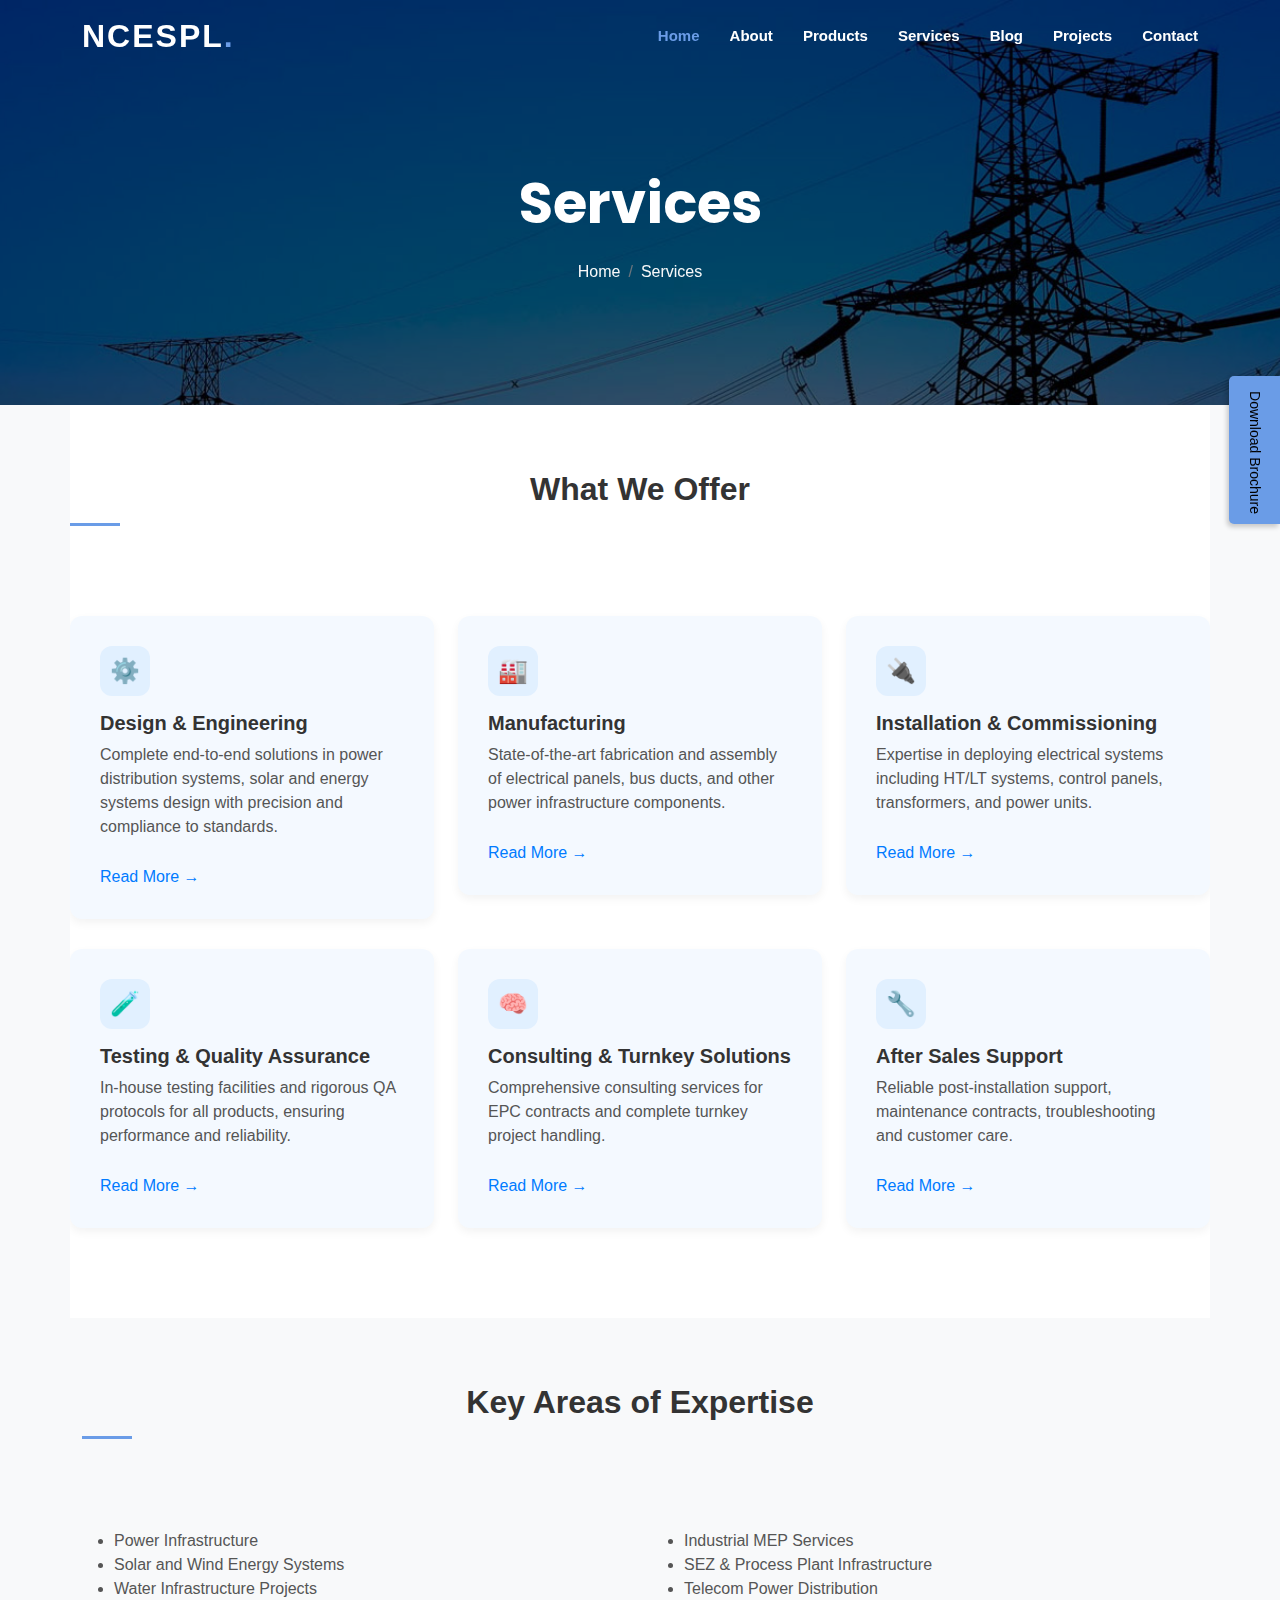
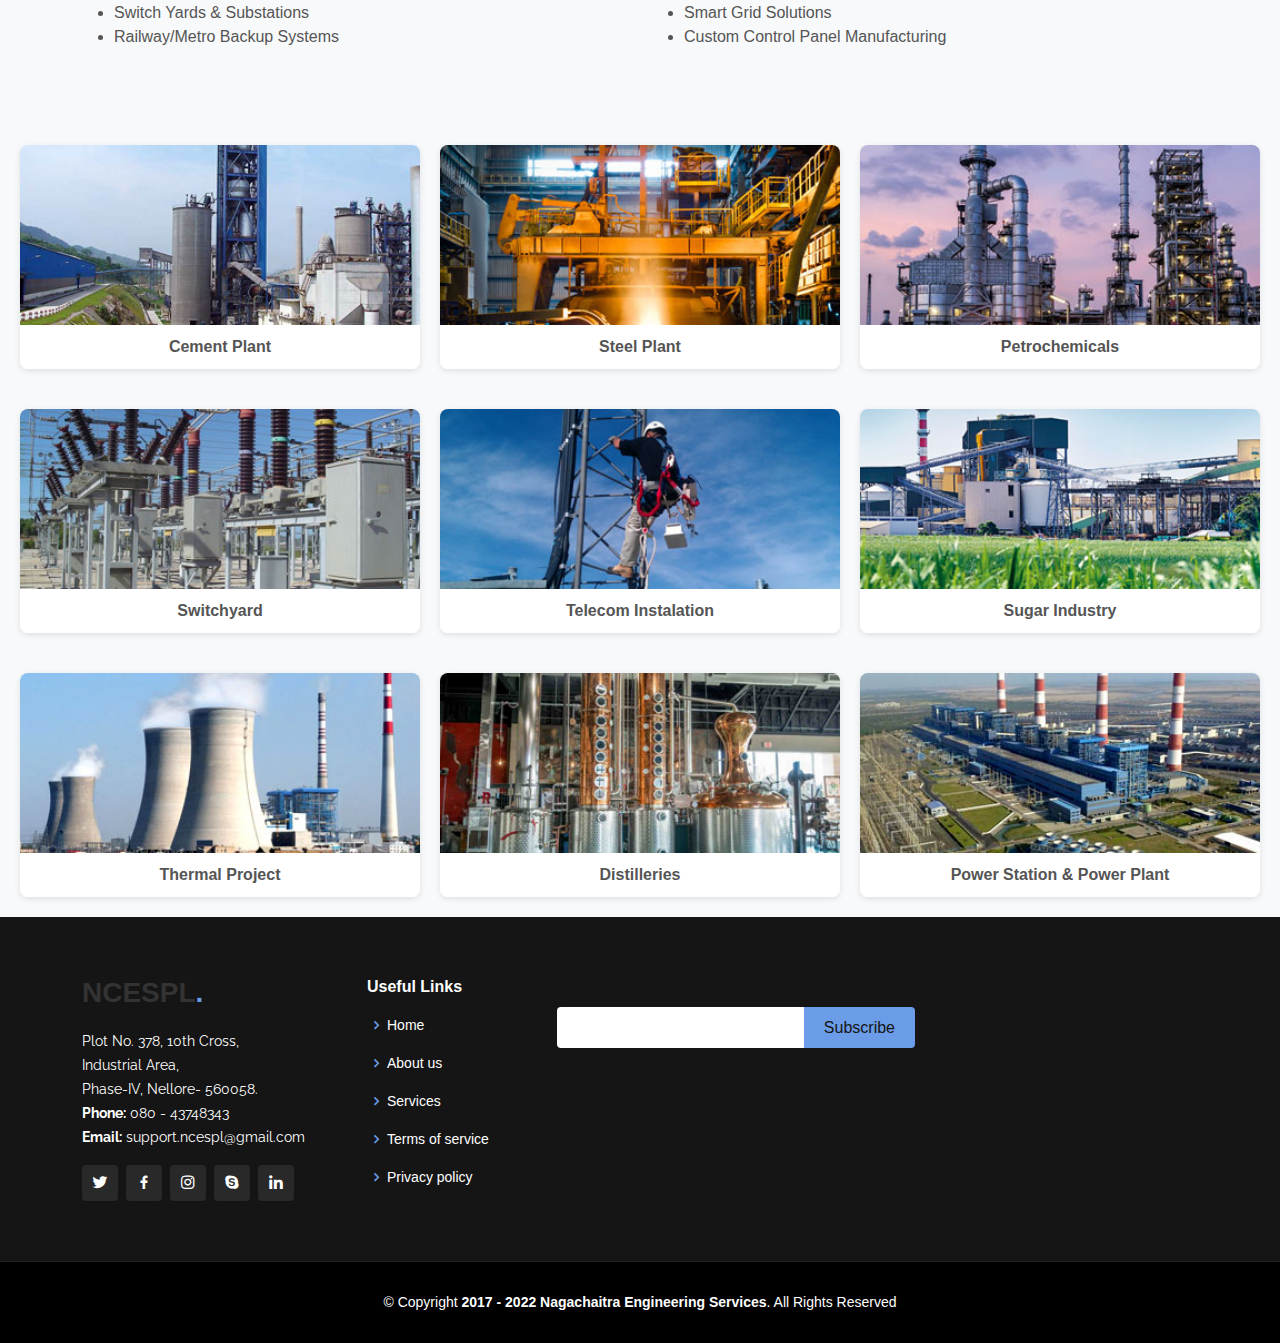
<file: Services.html>
<!DOCTYPE html>
<html lang="en">

<head>
  <meta charset="utf-8">
  <meta content="width=device-width, initial-scale=1.0" name="viewport">
  <meta content="" name="description">
  <meta content="" name="keywords">

  <!-- Favicons -->
  <link href="assets/img/favicon.png" rel="icon">
  <link href="assets/img/apple-touch-icon.png" rel="apple-touch-icon">

  <!-- Google Fonts -->
  <link
    href="https://fonts.googleapis.com/css?family=Open+Sans:300,300i,400,400i,600,600i,700,700i|Raleway:300,300i,400,400i,500,500i,600,600i,700,700i|Poppins:300,300i,400,400i,500,500i,600,600i,700,700i"
    rel="stylesheet">

  <!-- Vendor CSS Files -->
  <link href="assets/vendor/aos/aos.css" rel="stylesheet">
  <link href="assets/vendor/bootstrap/css/bootstrap.min.css" rel="stylesheet">
  <link href="assets/vendor/bootstrap-icons/bootstrap-icons.css" rel="stylesheet">
  <link href="assets/vendor/boxicons/css/boxicons.min.css" rel="stylesheet">
  <link href="assets/vendor/glightbox/css/glightbox.min.css" rel="stylesheet">
  <link href="assets/vendor/remixicon/remixicon.css" rel="stylesheet">
  <link href="assets/vendor/swiper/swiper-bundle.min.css" rel="stylesheet">

  <!-- Template Main CSS File -->
  <link href="assets/css/style.css" rel="stylesheet">
  <link href="assets/css/main.css" rel="stylesheet">
  <link href="assets/css/services.css" rel="stylesheet">

</head>


<body>

  <!-- ======= Header ======= -->
  <header id="header" class="fixed-top ">
    <div class="container d-flex align-items-center justify-content-lg-between">

      <h1 class="logo me-auto me-lg-0"><a href="index.html">NCESPL<span>.</span></a></h1>

      <nav id="navbar" class="navbar order-last order-lg-0">
        <ul>
          <li><a class="nav-link scrollto active" href="index.html">Home</a></li>
          <li><a class="nav-link scrollto" href="About.html">About</a></li>
          <li><a class="nav-link scrollto" href="Products.html">Products</a></li>
          <li><a class="nav-link scrollto" href="Services.html">Services</a></li>
          <li><a class="nav-link scrollto " href="Blog.html">Blog</a></li>
          <li><a class="nav-link scrollto " href="Projects.html">Projects</a></li>
          <!-- <li><a class="nav-link scrollto" href="#team">Team</a></li> -->
          <li><a class="nav-link scrollto" href="Contact.html">Contact</a></li>
        </ul>
        <i class="bi bi-list mobile-nav-toggle"></i>
      </nav><!-- .navbar -->

      <!-- <a href="#contact" class="get-started-btn scrollto">Get Started</a> -->

    </div>
  </header><!-- End Header -->

  <!-- ======= Hero Section ======= -->
  <section id="hero-1" class="d-flex align-items-center justify-content-center">
    <div class="container" data-aos="fade-up">
      <div class="row justify-content-center" data-aos="fade-up" data-aos-delay="150">
        <div class="col-xl-6 col-lg-8">
          <h1>Services</h1>
          <nav aria-label="breadcrumb">
            <ol class="breadcrumb justify-content-center my-4">
              <li class="breadcrumb-item"><a href="#" class="text-light">Home</a></li>
              <li class="breadcrumb-item active text-light" aria-current="page">Services</li>
            </ol>
          </nav>

        </div>
      </div>
    </div>
  </section><!-- End Hero -->

  <main id="main">

    <!-- Services Overview -->
    <section class="section container">
      <div class="section-title">What We Offer</div>
      <div class="row">
        <div class="col-md-6 col-lg-4">
          <div class="service-box">
            <div class="service-icon">⚙️</div>
            <h5>Design & Engineering</h5>
            <p>Complete end-to-end solutions in power distribution systems, solar and energy systems design with
              precision and compliance to standards.</p>
            <a href="#" class="read-more">Read More →</a>
          </div>
        </div>
        <div class="col-md-6 col-lg-4">
          <div class="service-box">
            <div class="service-icon">🏭</div>
            <h5>Manufacturing</h5>
            <p>State-of-the-art fabrication and assembly of electrical panels, bus ducts, and other power infrastructure
              components.</p>
            <a href="#" class="read-more">Read More →</a>
          </div>
        </div>
        <div class="col-md-6 col-lg-4">
          <div class="service-box">
            <div class="service-icon">🔌</div>
            <h5>Installation & Commissioning</h5>
            <p>Expertise in deploying electrical systems including HT/LT systems, control panels, transformers, and
              power units.</p>
            <a href="#" class="read-more">Read More →</a>
          </div>
        </div>
        <div class="col-md-6 col-lg-4">
          <div class="service-box">
            <div class="service-icon">🧪</div>
            <h5>Testing & Quality Assurance</h5>
            <p>In-house testing facilities and rigorous QA protocols for all products, ensuring performance and
              reliability.</p>
            <a href="#" class="read-more">Read More →</a>
          </div>
        </div>
        <div class="col-md-6 col-lg-4">
          <div class="service-box">
            <div class="service-icon">🧠</div>
            <h5>Consulting & Turnkey Solutions</h5>
            <p>Comprehensive consulting services for EPC contracts and complete turnkey project handling.</p>
            <a href="#" class="read-more">Read More →</a>
          </div>
        </div>
        <div class="col-md-6 col-lg-4">
          <div class="service-box">
            <div class="service-icon">🔧</div>
            <h5>After Sales Support</h5>
            <p>Reliable post-installation support, maintenance contracts, troubleshooting and customer care.</p>
            <a href="#" class="read-more">Read More →</a>
          </div>
        </div>
      </div>
    </section>

    <!-- Expertise Areas -->
    <section class="section bg-light">
      <div class="container">
        <div class="section-title">Key Areas of Expertise</div>
        <div class="row">
          <div class="col-md-6">
            <ul>
              <li>Power Infrastructure</li>
              <li>Solar and Wind Energy Systems</li>
              <li>Water Infrastructure Projects</li>
              <li>Switch Yards & Substations</li>
              <li>Railway/Metro Backup Systems</li>
            </ul>
          </div>
          <div class="col-md-6">
            <ul>
              <li>Industrial MEP Services</li>
              <li>SEZ & Process Plant Infrastructure</li>
              <li>Telecom Power Distribution</li>
              <li>Smart Grid Solutions</li>
              <li>Custom Control Panel Manufacturing</li>
            </ul>
          </div>
        </div>
      </div>
    </section>

    <div class="industry-grid">
      <div class="industry-item">
        <img src="assets/img/Manufacturing/cement.jpg" alt="Cement Plant">
        <div class="industry-label">Cement Plant</div>
        <div class="industry-details">
          <p class="justify-content-center">MANUFACTURING INDUSTRIES</p>
        </div>
      </div>

      <div class="industry-item">
        <img src="assets/img/Manufacturing/steel.jpg" alt="Steel Plant">
        <div class="industry-label">Steel Plant</div>
        <div class="industry-details">
          <p>MANUFACTURING INDUSTRIES</p>
        </div>
      </div>
      <div class="industry-item">
        <img src="assets/img/Manufacturing/petrochemicals.jpg" alt="Steel Plant">
        <div class="industry-label">Petrochemicals</div>
        <div class="industry-details">
          <p>MANUFACTURING INDUSTRIES</p>
        </div>
      </div>
    </div>
    <div class="industry-grid">
      <div class="industry-item">
        <img src="assets/img/Manufacturing/switchyard.jpg" alt="Cement Plant">
        <div class="industry-label">Switchyard</div>
        <div class="industry-details">
          <p>MANUFACTURING INDUSTRIES</p>
        </div>
      </div>

      <div class="industry-item">
        <img src="assets/img/Manufacturing/telecom.jpg" alt="Steel Plant">
        <div class="industry-label">Telecom Instalation</div>
        <div class="industry-details">
          <p>MANUFACTURING INDUSTRIES</p>
        </div>
      </div>
      <div class="industry-item">
        <img src="assets/img/Manufacturing/sugar.jpg" alt="Steel Plant">
        <div class="industry-label">Sugar Industry</div>
        <div class="industry-details">
          <p>MANUFACTURING INDUSTRIES</p>
        </div>
      </div>
    </div>
    <div class="industry-grid">
      <div class="industry-item">
        <img src="assets/img/Manufacturing/thermal.jpg" alt="Cement Plant">
        <div class="industry-label">Thermal Project</div>
        <div class="industry-details">
          <p>MANUFACTURING INDUSTRIES</p>
        </div>
      </div>

      <div class="industry-item">
        <img src="assets/img/Manufacturing/distilleries.jpg" alt="Steel Plant">
        <div class="industry-label">Distilleries</div>
        <div class="industry-details">
          <p>MANUFACTURING INDUSTRIES</p>
        </div>
      </div>
      <div class="industry-item">
        <img src="assets/img/Manufacturing/power.jpg" alt="Steel Plant">
        <div class="industry-label">Power Station & Power Plant</div>
        <div class="industry-details">
          <p>MANUFACTURING INDUSTRIES</p>
        </div>
      </div>
    </div>




  </main>

  <a href="#" class="floating-brochure">
    <i class="fas fa-envelope brochure-icon"></i>
    <span class="brochure-text">Download Brochure</span>
  </a>

  <!-- ======= Footer ======= -->
  <footer id="footer">
    <div class="footer-top">
      <div class="container">
        <div class="row">

          <div class="col-lg-3 col-md-6">
            <div class="footer-info">
              <h3>NCESPL<span>.</span></h3>
              <p>
                Plot No. 378, 10th Cross, <br>
                Industrial Area,<br>
                Phase-IV, Nellore- 560058.<br>
                <strong>Phone:</strong> 080 - 43748343<br>
                <strong>Email:</strong> support.ncespl@gmail.com<br>
              </p>
              <div class="social-links mt-3">
                <a href="#" class="twitter"><i class="bx bxl-twitter"></i></a>
                <a href="#" class="facebook"><i class="bx bxl-facebook"></i></a>
                <a href="#" class="instagram"><i class="bx bxl-instagram"></i></a>
                <a href="#" class="google-plus"><i class="bx bxl-skype"></i></a>
                <a href="#" class="linkedin"><i class="bx bxl-linkedin"></i></a>
              </div>
            </div>
          </div>

          <div class="col-lg-2 col-md-6 footer-links">
            <h4>Useful Links</h4>
            <ul>
              <li><i class="bx bx-chevron-right"></i> <a href="#">Home</a></li>
              <li><i class="bx bx-chevron-right"></i> <a href="#">About us</a></li>
              <li><i class="bx bx-chevron-right"></i> <a href="#">Services</a></li>
              <li><i class="bx bx-chevron-right"></i> <a href="#">Terms of service</a></li>
              <li><i class="bx bx-chevron-right"></i> <a href="#">Privacy policy</a></li>
            </ul>
          </div>

          <div class="col-lg-4 col-md-6 footer-newsletter">
            <form action="" method="post">
              <input type="email" name="email"><input type="submit" value="Subscribe">
            </form>

          </div>

        </div>
      </div>
    </div>

    <div class="container">
      <div class="copyright">
        &copy; Copyright <strong><span>2017 - 2022 Nagachaitra Engineering Services</span></strong>. All Rights
        Reserved
      </div>
    </div>
  </footer><!-- End Footer -->

  <div id="preloader"></div>
  <a href="#" class="back-to-top d-flex align-items-center justify-content-center"><i
      class="bi bi-arrow-up-short"></i></a>

  <!-- Vendor JS Files -->
  <script src="assets/vendor/purecounter/purecounter_vanilla.js"></script>
  <script src="assets/vendor/aos/aos.js"></script>
  <script src="assets/vendor/bootstrap/js/bootstrap.bundle.min.js"></script>
  <script src="assets/vendor/glightbox/js/glightbox.min.js"></script>
  <script src="assets/vendor/isotope-layout/isotope.pkgd.min.js"></script>
  <script src="assets/vendor/swiper/swiper-bundle.min.js"></script>
  <script src="assets/vendor/php-email-form/validate.js"></script>

  <!-- Template Main JS File -->
  <script src="assets/js/main.js"></script>
</body>

</html>
</file>
<file: assets/css/style.css>
body {
  font-family: "Open Sans", sans-serif;
  color: #444444;
}

a {
  color: #6a9ce7;
  text-decoration: none;
}

a:hover {
  color: #ffd584;
  text-decoration: none;
}

h1,
h2,
h3,
h4,
h5,
h6 {
  font-family: "Raleway", sans-serif;
}

/*--------------------------------------------------------------
# Back to top button
--------------------------------------------------------------*/
.back-to-top {
  position: fixed;
  visibility: hidden;
  opacity: 0;
  right: 15px;
  bottom: 15px;
  z-index: 996;
  background: #6a9ce7;
  width: 40px;
  height: 40px;
  border-radius: 4px;
  transition: all 0.4s;
}

.back-to-top i {
  font-size: 28px;
  color: #151515;
  line-height: 0;
}

.back-to-top:hover {
  background: #151515;
}

.back-to-top:hover i {
  color: #6a9ce7;
}

.back-to-top.active {
  visibility: visible;
  opacity: 1;
}

/*--------------------------------------------------------------
# Preloader
--------------------------------------------------------------*/
#preloader {
  position: fixed;
  top: 0;
  left: 0;
  right: 0;
  bottom: 0;
  z-index: 9999;
  overflow: hidden;
  background: #151515;
}

#preloader:before {
  content: "";
  position: fixed;
  top: calc(50% - 0px);
  left: calc(50% - 30px);
  border: 6px solid #6a9ce7;
  border-top-color: #151515;
  border-bottom-color: #151515;
  border-radius: 50%;
  width: 60px;
  height: 60px;
  animation: animate-preloader 1s linear infinite;
}

@keyframes animate-preloader {
  0% {
    transform: rotate(0deg);
  }

  100% {
    transform: rotate(360deg);
  }
}

/*--------------------------------------------------------------
# Disable aos animation delay on mobile devices
--------------------------------------------------------------*/
@media screen and (max-width: 768px) {
  [data-aos-delay] {
    transition-delay: 0 !important;
  }
}

/*--------------------------------------------------------------
# Header
--------------------------------------------------------------*/
#header {
  transition: all 0.5s;
  z-index: 997;
  padding: 15px 0;
}

#header.header-scrolled,
#header.header-inner-pages {
  background: rgba(0, 0, 0, 0.8);
}

#header .logo {
  font-size: 32px;
  margin: 0;
  padding: 0;
  line-height: 1;
  font-weight: 700;
  letter-spacing: 2px;
  text-transform: uppercase;
}

#header .logo a {
  color: #fff;
}

#header .logo a span {
  color: #6a9ce7;
}

#header .logo img {
  max-height: 40px;
}

/*--------------------------------------------------------------
#  Get Startet Button
--------------------------------------------------------------*/
.get-started-btn {
  color: #fff;
  border-radius: 4px;
  padding: 7px 25px 8px 25px;
  white-space: nowrap;
  transition: 0.3s;
  font-size: 14px;
  display: inline-block;
  border: 2px solid #6a9ce7;
}

.get-started-btn:hover {
  background: #6a9ce7;
  color: #343a40;
}

@media (max-width: 992px) {
  .get-started-btn {
    padding: 7px 20px 8px 20px;
    margin-right: 15px;
  }
}

/*--------------------------------------------------------------
# Navigation Menu
--------------------------------------------------------------*/
/**
* Desktop Navigation 
*/
.navbar {
  padding: 0;
}

.navbar ul {
  margin: 0;
  padding: 0;
  display: flex;
  list-style: none;
  align-items: center;
}

.navbar li {
  position: relative;
}

.navbar a,
.navbar a:focus {
  display: flex;
  align-items: center;
  justify-content: space-between;
  padding: 10px 0 10px 30px;
  font-size: 15px;
  font-weight: 600;
  color: #fff;
  white-space: nowrap;
  transition: 0.3s;
}

.navbar a i,
.navbar a:focus i {
  font-size: 12px;
  line-height: 0;
  margin-left: 5px;
}

.navbar a:hover,
.navbar .active,
.navbar .active:focus,
.navbar li:hover>a {
  color: #6a9ce7;
}

.navbar .dropdown ul {
  display: block;
  position: absolute;
  left: 14px;
  top: calc(100% + 30px);
  margin: 0;
  padding: 10px 0;
  z-index: 99;
  opacity: 0;
  visibility: hidden;
  background: #fff;
  box-shadow: 0px 0px 30px rgba(127, 137, 161, 0.25);
  transition: 0.3s;
}

.navbar .dropdown ul li {
  min-width: 200px;
}

.navbar .dropdown ul a {
  padding: 10px 20px;
  font-size: 14px;
  text-transform: none;
  color: #151515;
  font-weight: 400;
}

.navbar .dropdown ul a i {
  font-size: 12px;
}

.navbar .dropdown ul a:hover,
.navbar .dropdown ul .active:hover,
.navbar .dropdown ul li:hover>a {
  background-color: #6a9ce7;
}

.navbar .dropdown:hover>ul {
  opacity: 1;
  top: 100%;
  visibility: visible;
}

.navbar .dropdown .dropdown ul {
  top: 0;
  left: calc(100% - 30px);
  visibility: hidden;
}

.navbar .dropdown .dropdown:hover>ul {
  opacity: 1;
  top: 0;
  left: 100%;
  visibility: visible;
}

@media (max-width: 1366px) {
  .navbar .dropdown .dropdown ul {
    left: -90%;
  }

  .navbar .dropdown .dropdown:hover>ul {
    left: -100%;
  }
}

/**
* Mobile Navigation 
*/
.mobile-nav-toggle {
  color: #fff;
  font-size: 28px;
  cursor: pointer;
  display: none;
  line-height: 0;
  transition: 0.5s;
}

@media (max-width: 991px) {
  .mobile-nav-toggle {
    display: block;
  }

  .navbar ul {
    display: none;
  }
}

.navbar-mobile {
  position: fixed;
  overflow: hidden;
  top: 0;
  right: 0;
  left: 0;
  bottom: 0;
  background: rgba(0, 0, 0, 0.9);
  transition: 0.3s;
  z-index: 999;
}

.navbar-mobile .mobile-nav-toggle {
  position: absolute;
  top: 15px;
  right: 15px;
}

.navbar-mobile ul {
  display: block;
  position: absolute;
  top: 55px;
  right: 15px;
  bottom: 15px;
  left: 15px;
  padding: 10px 0;
  background-color: #fff;
  overflow-y: auto;
  transition: 0.3s;
}

.navbar-mobile a,
.navbar-mobile a:focus {
  padding: 10px 20px;
  font-size: 15px;
  color: #151515;
}

.navbar-mobile a:hover,
.navbar-mobile .active,
.navbar-mobile li:hover>a {
  color: #151515;
  background-color: #6a9ce7;
}

.navbar-mobile .getstarted,
.navbar-mobile .getstarted:focus {
  margin: 15px;
}

.navbar-mobile .dropdown ul {
  position: static;
  display: none;
  margin: 10px 20px;
  padding: 10px 0;
  z-index: 99;
  opacity: 1;
  visibility: visible;
  background: #fff;
  box-shadow: 0px 0px 30px rgba(127, 137, 161, 0.25);
}

.navbar-mobile .dropdown ul li {
  min-width: 200px;
}

.navbar-mobile .dropdown ul a {
  padding: 10px 20px;
  color: #151515;
}

.navbar-mobile .dropdown ul a i {
  font-size: 12px;
}

.navbar-mobile .dropdown ul a:hover,
.navbar-mobile .dropdown ul .active:hover,
.navbar-mobile .dropdown ul li:hover>a {
  background-color: #6a9ce7;
}

.navbar-mobile .dropdown>.dropdown-active {
  display: block;
}

/*--------------------------------------------------------------
# Hero Section
--------------------------------------------------------------*/
#hero {
  width: 100%;
  height: 100vh;
  background: url("../img/slidee-1.jpg") top center;
  background-size: cover;
  position: relative;
}

#hero:before {
  content: "";
  background: rgba(0, 0, 0, 0.6);
  position: absolute;
  bottom: 0;
  top: 0;
  left: 0;
  right: 0;
}

#hero .container {
  position: relative;
  padding-top: 65px;
  text-align: center;
}

#hero h1 {
  margin: 0;
  font-size: 56px;
  font-weight: 700;
  line-height: 64px;
  color: #fff;
  font-family: "Poppins", sans-serif;
}

#hero h1 span {
  color: #6a9ce7;
}

#hero h2 {
  color: rgba(255, 255, 255, 0.9);
  margin: 10px 0 0 0;
  font-size: 24px;
}

#hero .icon-box {
  padding: 30px 20px;
  transition: ease-in-out 0.3s;
  border: 1px solid rgba(255, 255, 255, 0.3);
  height: 100%;
  text-align: center;
}

#hero .icon-box i {
  font-size: 32px;
  line-height: 1;
  color: #6a9ce7;
}

#hero .icon-box h3 {
  font-weight: 700;
  margin: 10px 0 0 0;
  padding: 0;
  line-height: 1;
  font-size: 20px;
  line-height: 26px;
}

#hero .icon-box h3 a {
  color: #fff;
  transition: ease-in-out 0.3s;
}

#hero .icon-box h3 a:hover {
  color: #6a9ce7;
}

#hero .icon-box:hover {
  border-color: #6a9ce7;
}

@media (min-width: 1024px) {
  #hero {
    background-attachment: fixed;
  }
}

@media (max-width: 768px) {
  #hero {
    height: auto;
  }

  #hero h1 {
    font-size: 28px;
    line-height: 36px;
  }

  #hero h2 {
    font-size: 20px;
    line-height: 24px;
  }
}
/*--------------------------------------------------------------
# Hero-1 Section
--------------------------------------------------------------*/
#hero-1 {
  width: 100%;
  height: 45vh;
  background: url("../img/slide1.jpg") top center;
  background-size: cover;
  position: relative;
}

#hero-1:before {
  content: "";
  background: rgba(0, 0, 0, 0.6);
  position: absolute;
  bottom: 0;
  top: 0;
  left: 0;
  right: 0;
}

#hero-1 .container {
  position: relative;
  padding-top: 74px;
  text-align: center;
}

#hero-1 h1 {
  margin: 0;
  font-size: 56px;
  font-weight: 700;
  line-height: 64px;
  color: #fff;
  font-family: "Poppins", sans-serif;
}

#hero-1 h1 span {
  color: #6a9ce7;
}

#hero-1 h2 {
  color: rgba(255, 255, 255, 0.9);
  margin: 10px 0 0 0;
  font-size: 24px;
}

#hero-1 .icon-box {
  padding: 30px 20px;
  transition: ease-in-out 0.3s;
  border: 1px solid rgba(255, 255, 255, 0.3);
  height: 100%;
  text-align: center;
}

#hero-1 .icon-box i {
  font-size: 32px;
  line-height: 1;
  color: #6a9ce7;
}

#hero-1 .icon-box h3 {
  font-weight: 700;
  margin: 10px 0 0 0;
  padding: 0;
  line-height: 1;
  font-size: 20px;
  line-height: 26px;
}

#hero-1 .icon-box h3 a {
  color: #fff;
  transition: ease-in-out 0.3s;
}

#hero-1 .icon-box h3 a:hover {
  color: #6a9ce7;
}

#hero-1 .icon-box:hover {
  border-color: #6a9ce7;
}

@media (min-width: 1024px) {
  #hero-1 {
    background-attachment: fixed;
  }
}

@media (max-width: 768px) {
  #hero-1 {
    height: auto;
  }

  #hero-1 h1 {
    font-size: 28px;
    line-height: 36px;
  }

  #hero-1 h2 {
    font-size: 20px;
    line-height: 24px;
  }
}

/*--------------------------------------------------------------
# Sections General
--------------------------------------------------------------*/
section {
  padding: 60px 0;
  overflow: hidden;
}

.section-title {
  padding-bottom: 40px;
}

.section-title h2 {
  font-size: 14px;
  font-weight: 500;
  padding: 0;
  line-height: 1px;
  margin: 0 0 5px 0;
  letter-spacing: 2px;
  text-transform: uppercase;
  color: #aaaaaa;
  font-family: "Poppins", sans-serif;
}

.section-title h2::after {
  content: "";
  width: 120px;
  height: 1px;
  display: inline-block;
  background: #ffde9e;
  margin: 4px 10px;
}

.section-title p {
  margin: 0;
  margin: 0;
  font-size: 36px;
  font-weight: 700;
  text-transform: uppercase;
  font-family: "Poppins", sans-serif;
  color: #151515;
}

/*--------------------------------------------------------------
# About
--------------------------------------------------------------*/
.about .content h3 {
  font-weight: 700;
  font-size: 28px;
  font-family: "Poppins", sans-serif;
}

.about .content ul {
  list-style: none;
  padding: 0;
}

.about .content ul li {
  padding: 0 0 8px 26px;
  position: relative;
}

.about .content ul i {
  position: absolute;
  font-size: 20px;
  left: 0;
  top: -3px;
  color: #6a9ce7;
}

.about .content p:last-child {
  margin-bottom: 0;
}

/*--------------------------------------------------------------
# Clients
--------------------------------------------------------------*/
.clients {
  padding-top: 20px;
}

.clients .swiper-slide img {
  opacity: 0.5;
  transition: 0.3s;
  filter: grayscale(100);
}

.clients .swiper-slide img:hover {
  filter: none;
  opacity: 1;
}

.clients .swiper-pagination {
  margin-top: 20px;
  position: relative;
}

.clients .swiper-pagination .swiper-pagination-bullet {
  width: 12px;
  height: 12px;
  background-color: #fff;
  opacity: 1;
  background-color: #ddd;
}

.clients .swiper-pagination .swiper-pagination-bullet-active {
  background-color: #6a9ce7;
}

/*--------------------------------------------------------------
# Features
--------------------------------------------------------------*/
.features {
  padding-top: 20px;
}

.features .icon-box {
  padding-left: 15px;
}

.features .icon-box h4 {
  font-size: 20px;
  font-weight: 700;
  margin: 5px 0 10px 60px;
}

.features .icon-box i {
  font-size: 48px;
  float: left;
  color: #6a9ce7;
}

.features .icon-box p {
  font-size: 15px;
  color: #848484;
  margin-left: 60px;
}

.features .image {
  background-position: center center;
  background-repeat: no-repeat;
  background-size: cover;
  min-height: 400px;
}

/*--------------------------------------------------------------
# Services
--------------------------------------------------------------*/
.services .icon-box {
  text-align: center;
  border: 1px solid #ebebeb;
  padding: 80px 20px;
  transition: all ease-in-out 0.3s;
  background: #fff;
}

.services .icon-box .icon {
  margin: 0 auto;
  width: 64px;
  height: 64px;
  background: #6a9ce7;
  border-radius: 4px;
  display: flex;
  align-items: center;
  justify-content: center;
  margin-bottom: 20px;
  transition: 0.3s;
}

.services .icon-box .icon i {
  color: #151515;
  font-size: 28px;
  transition: ease-in-out 0.3s;
}

.services .icon-box h4 {
  font-weight: 700;
  margin-bottom: 15px;
  font-size: 24px;
}

.services .icon-box h4 a {
  color: #151515;
  transition: ease-in-out 0.3s;
}

.services .icon-box h4 a:hover {
  color: #6a9ce7;
}

.services .icon-box p {
  line-height: 24px;
  font-size: 14px;
  margin-bottom: 0;
}

.services .icon-box:hover {
  border-color: #fff;
  box-shadow: 0px 0 25px 0 rgba(0, 0, 0, 0.1);
  transform: translateY(-10px);
}

/*--------------------------------------------------------------
# Cta
--------------------------------------------------------------*/
.cta {
  background: linear-gradient(rgba(2, 2, 2, 0.5), rgba(0, 0, 0, 0.5)), url("../img/contact-1.jpg") fixed center center;
  background-size: cover;
  padding: 60px 0;
}

.cta h3 {
  color: #fff;
  font-size: 28px;
  font-weight: 700;
}

.cta p {
  color: #fff;
}

.cta .cta-btn {
  font-family: "Raleway", sans-serif;
  font-weight: 600;
  font-size: 16px;
  letter-spacing: 1px;
  display: inline-block;
  padding: 8px 28px;
  border-radius: 4px;
  transition: 0.5s;
  margin-top: 10px;
  border: 2px solid #fff;
  color: #fff;
}

.cta .cta-btn:hover {
  background: #6a9ce7;
  border-color: #6a9ce7;
  color: #151515;
}

/*--------------------------------------------------------------
# Portfolio
--------------------------------------------------------------*/
.portfolio .portfolio-item {
  margin-bottom: 30px;
}

.portfolio #portfolio-flters {
  padding: 0;
  margin: 0 auto 20px auto;
  list-style: none;
  text-align: center;
}

.portfolio #portfolio-flters li {
  cursor: pointer;
  display: inline-block;
  padding: 8px 15px 10px 15px;
  font-size: 14px;
  font-weight: 600;
  line-height: 1;
  text-transform: uppercase;
  color: #444444;
  margin-bottom: 5px;
  transition: all 0.3s ease-in-out;
  border-radius: 3px;
}

.portfolio #portfolio-flters li:hover,
.portfolio #portfolio-flters li.filter-active {
  color: #151515;
  background: #6a9ce7;
}

.portfolio #portfolio-flters li:last-child {
  margin-right: 0;
}

.portfolio .portfolio-wrap {
  transition: 0.3s;
  position: relative;
  overflow: hidden;
  z-index: 1;
  background: rgba(21, 21, 21, 0.6);
}

.portfolio .portfolio-wrap::before {
  content: "";
  background: rgba(21, 21, 21, 0.6);
  position: absolute;
  left: 0;
  right: 0;
  top: 0;
  bottom: 0;
  transition: all ease-in-out 0.3s;
  z-index: 2;
  opacity: 0;
}

.portfolio .portfolio-wrap img {
  transition: all ease-in-out 0.3s;
}

.portfolio .portfolio-wrap .portfolio-info {
  opacity: 0;
  position: absolute;
  top: 0;
  left: 0;
  right: 0;
  bottom: 0;
  z-index: 3;
  transition: all ease-in-out 0.3s;
  display: flex;
  flex-direction: column;
  justify-content: flex-end;
  align-items: flex-start;
  padding: 20px;
}

.portfolio .portfolio-wrap .portfolio-info h4 {
  font-size: 20px;
  color: #fff;
  font-weight: 600;
}

.portfolio .portfolio-wrap .portfolio-info p {
  color: rgba(255, 255, 255, 0.7);
  font-size: 14px;
  text-transform: uppercase;
  padding: 0;
  margin: 0;
  font-style: italic;
}

.portfolio .portfolio-wrap .portfolio-links {
  text-align: center;
  z-index: 4;
}

.portfolio .portfolio-wrap .portfolio-links a {
  color: #fff;
  margin: 0 5px 0 0;
  font-size: 28px;
  display: inline-block;
  transition: 0.3s;
}

.portfolio .portfolio-wrap .portfolio-links a:hover {
  color: #6a9ce7;
}

.portfolio .portfolio-wrap:hover::before {
  opacity: 1;
}

.portfolio .portfolio-wrap:hover img {
  transform: scale(1.2);
}

.portfolio .portfolio-wrap:hover .portfolio-info {
  opacity: 1;
}

/*--------------------------------------------------------------
# Portfolio Details
--------------------------------------------------------------*/
.portfolio-details {
  padding-top: 40px;
}

.portfolio-details .portfolio-details-slider img {
  width: 100%;
}

.portfolio-details .portfolio-details-slider .swiper-pagination {
  margin-top: 20px;
  position: relative;
}

.portfolio-details .portfolio-details-slider .swiper-pagination .swiper-pagination-bullet {
  width: 12px;
  height: 12px;
  background-color: #fff;
  opacity: 1;
  border: 1px solid #6a9ce7;
}

.portfolio-details .portfolio-details-slider .swiper-pagination .swiper-pagination-bullet-active {
  background-color: #6a9ce7;
}

.portfolio-details .portfolio-info {
  padding: 30px;
  box-shadow: 0px 0 30px rgba(21, 21, 21, 0.08);
}

.portfolio-details .portfolio-info h3 {
  font-size: 22px;
  font-weight: 700;
  margin-bottom: 20px;
  padding-bottom: 20px;
  border-bottom: 1px solid #eee;
}

.portfolio-details .portfolio-info ul {
  list-style: none;
  padding: 0;
  font-size: 15px;
}

.portfolio-details .portfolio-info ul li+li {
  margin-top: 10px;
}

.portfolio-details .portfolio-description {
  padding-top: 30px;
}

.portfolio-details .portfolio-description h2 {
  font-size: 26px;
  font-weight: 700;
  margin-bottom: 20px;
}

.portfolio-details .portfolio-description p {
  padding: 0;
}

/*--------------------------------------------------------------
# Counts
--------------------------------------------------------------*/
.counts .content {
  padding: 30px 0;
}

.counts .content h3 {
  font-weight: 700;
  font-size: 34px;
  color: #151515;
}

.counts .content p {
  margin-bottom: 0;
}

.counts .content .count-box {
  padding: 20px 0;
  width: 100%;
}

.counts .content .count-box i {
  display: block;
  font-size: 36px;
  color: #6a9ce7;
  float: left;
}

.counts .content .count-box span {
  font-size: 36px;
  line-height: 30px;
  display: block;
  font-weight: 700;
  color: #151515;
  margin-left: 50px;
}

.counts .content .count-box p {
  padding: 15px 0 0 0;
  margin: 0 0 0 50px;
  font-family: "Raleway", sans-serif;
  font-size: 14px;
  color: #3b3b3b;
}

.counts .content .count-box a {
  font-weight: 600;
  display: block;
  margin-top: 20px;
  color: #3b3b3b;
  font-size: 15px;
  font-family: "Poppins", sans-serif;
  transition: ease-in-out 0.3s;
}

.counts .content .count-box a:hover {
  color: #626262;
}

.counts .image {
  background: url("../img/counts-img.jpg") center center no-repeat;
  background-size: cover;
  min-height: 400px;
}

@media (max-width: 991px) {
  .counts .image {
    text-align: center;
  }

  .counts .image img {
    max-width: 80%;
  }
}

@media (max-width: 667px) {
  .counts .image img {
    max-width: 100%;
  }
}

/*--------------------------------------------------------------
# Testimonials
--------------------------------------------------------------*/
.testimonials {
  padding: 80px 0;
  background: url("../img/testimonials-bg.jpg") no-repeat;
  background-position: center center;
  background-size: cover;
  position: relative;
}

.testimonials::before {
  content: "";
  position: absolute;
  left: 0;
  right: 0;
  top: 0;
  bottom: 0;
  background: rgba(0, 0, 0, 0.7);
}

.testimonials .section-header {
  margin-bottom: 40px;
}

.testimonials .testimonials-carousel,
.testimonials .testimonials-slider {
  overflow: hidden;
}

.testimonials .testimonial-item {
  text-align: center;
  color: #fff;
}

.testimonials .testimonial-item .testimonial-img {
  width: 100px;
  border-radius: 50%;
  border: 6px solid rgba(255, 255, 255, 0.15);
  margin: 0 auto;
}

.testimonials .testimonial-item h3 {
  font-size: 20px;
  font-weight: bold;
  margin: 10px 0 5px 0;
  color: #fff;
}

.testimonials .testimonial-item h4 {
  font-size: 14px;
  color: #ddd;
  margin: 0 0 15px 0;
}

.testimonials .testimonial-item .quote-icon-left,
.testimonials .testimonial-item .quote-icon-right {
  color: rgba(255, 255, 255, 0.6);
  font-size: 26px;
}

.testimonials .testimonial-item .quote-icon-left {
  display: inline-block;
  left: -5px;
  position: relative;
}

.testimonials .testimonial-item .quote-icon-right {
  display: inline-block;
  right: -5px;
  position: relative;
  top: 10px;
}

.testimonials .testimonial-item p {
  font-style: italic;
  margin: 0 auto 15px auto;
  color: #eee;
}

.testimonials .swiper-pagination {
  margin-top: 20px;
  position: relative;
}

.testimonials .swiper-pagination .swiper-pagination-bullet {
  width: 12px;
  height: 12px;
  background-color: rgba(255, 255, 255, 0.4);
  opacity: 0.5;
}

.testimonials .swiper-pagination .swiper-pagination-bullet-active {
  background-color: #6a9ce7;
  opacity: 1;
}

@media (min-width: 1024px) {
  .testimonials {
    background-attachment: fixed;
  }
}

@media (min-width: 992px) {
  .testimonials .testimonial-item p {
    width: 80%;
  }
}

/*--------------------------------------------------------------
# Team
--------------------------------------------------------------*/
.team {
  background: #fff;
  padding: 60px 0;
}

.team .member {
  margin-bottom: 20px;
  overflow: hidden;
  border-radius: 5px;
  background: #fff;
  box-shadow: 0px 2px 15px rgba(0, 0, 0, 0.1);
}

.team .member .member-img {
  position: relative;
  overflow: hidden;
}

.team .member .social {
  position: absolute;
  left: 0;
  bottom: 30px;
  right: 0;
  opacity: 0;
  transition: ease-in-out 0.3s;
  text-align: center;
}

.team .member .social a {
  transition: color 0.3s;
  color: #151515;
  margin: 0 3px;
  border-radius: 4px;
  width: 36px;
  height: 36px;
  background: rgba(255, 255, 255, 0.8);
  transition: ease-in-out 0.3s;
  color: #484848;
  display: inline-flex;
  justify-content: center;
  align-items: center;
}

.team .member .social a:hover {
  color: #151515;
  background: #6a9ce7;
}

.team .member .social i {
  font-size: 18px;
  line-height: 0;
}

.team .member .member-info {
  padding: 25px 15px;
}

.team .member .member-info h4 {
  font-weight: 700;
  margin-bottom: 5px;
  font-size: 18px;
  color: #151515;
}

.team .member .member-info span {
  display: block;
  font-size: 13px;
  font-weight: 400;
  color: #aaaaaa;
}

.team .member .member-info p {
  font-style: italic;
  font-size: 14px;
  line-height: 26px;
  color: #777777;
}

.team .member:hover .social {
  opacity: 1;
  bottom: 15px;
}

/*--------------------------------------------------------------
# Contact
--------------------------------------------------------------*/
.contact .info {
  width: 100%;
  background: #fff;
}

.contact .info i {
  font-size: 20px;
  background: #6a9ce7;
  color: #151515;
  float: left;
  width: 44px;
  height: 44px;
  display: flex;
  justify-content: center;
  align-items: center;
  border-radius: 4px;
  transition: all 0.3s ease-in-out;
}

.contact .info h4 {
  padding: 0 0 0 60px;
  font-size: 22px;
  font-weight: 600;
  margin-bottom: 5px;
  color: #151515;
}

.contact .info p {
  padding: 0 0 0 60px;
  margin-bottom: 0;
  font-size: 14px;
  color: #484848;
}

.contact .info .email,
.contact .info .phone {
  margin-top: 40px;
}

.contact .php-email-form {
  width: 100%;
  background: #fff;
}

.contact .php-email-form .form-group {
  padding-bottom: 8px;
}

.contact .php-email-form .error-message {
  display: none;
  color: #fff;
  background: #ed3c0d;
  text-align: left;
  padding: 15px;
  font-weight: 600;
}

.contact .php-email-form .error-message br+br {
  margin-top: 25px;
}

.contact .php-email-form .sent-message {
  display: none;
  color: #fff;
  background: #18d26e;
  text-align: center;
  padding: 15px;
  font-weight: 600;
}

.contact .php-email-form .loading {
  display: none;
  background: #fff;
  text-align: center;
  padding: 15px;
}

.contact .php-email-form .loading:before {
  content: "";
  display: inline-block;
  border-radius: 50%;
  width: 24px;
  height: 24px;
  margin: 0 10px -6px 0;
  border: 3px solid #18d26e;
  border-top-color: #eee;
  animation: animate-loading 1s linear infinite;
}

.contact .php-email-form input,
.contact .php-email-form textarea {
  border-radius: 0;
  box-shadow: none;
  font-size: 14px;
  border-radius: 4px;
}

.contact .php-email-form input:focus,
.contact .php-email-form textarea:focus {
  border-color: #6a9ce7;
}

.contact .php-email-form input {
  height: 44px;
}

.contact .php-email-form textarea {
  padding: 10px 12px;
}

.contact .php-email-form button[type=submit] {
  background: #6a9ce7;
  border: 0;
  padding: 10px 24px;
  color: #151515;
  transition: 0.4s;
  border-radius: 4px;
}

.contact .php-email-form button[type=submit]:hover {
  background: #6a9ce7;
}

@keyframes animate-loading {
  0% {
    transform: rotate(0deg);
  }

  100% {
    transform: rotate(360deg);
  }
}

/*--------------------------------------------------------------
# Breadcrumbs
--------------------------------------------------------------*/
.breadcrumbs {
  padding: 15px 0;
  background: whitesmoke;
  min-height: 40px;
  margin-top: 74px;
}

.breadcrumbs h2 {
  font-size: 28px;
  font-weight: 400;
}

.breadcrumbs ol {
  display: flex;
  flex-wrap: wrap;
  list-style: none;
  padding: 0;
  margin: 0;
}

.breadcrumbs ol li+li {
  padding-left: 10px;
}

.breadcrumbs ol li+li::before {
  display: inline-block;
  padding-right: 10px;
  color: #2f2f2f;
  content: "/";
}

@media (max-width: 992px) {
  .breadcrumbs {
    margin-top: 68px;
  }

  .breadcrumbs .d-flex {
    display: block !important;
  }

  .breadcrumbs ol {
    display: block;
  }

  .breadcrumbs ol li {
    display: inline-block;
  }
}

/*--------------------------------------------------------------
# Footer
--------------------------------------------------------------*/
#footer {
  background: black;
  padding: 0 0 30px 0;
  color: #fff;
  font-size: 14px;
}

#footer .footer-top {
  background: #151515;
  border-bottom: 1px solid #222222;
  padding: 60px 0 30px 0;
}

#footer .footer-top .footer-info {
  margin-bottom: 30px;
}

#footer .footer-top .footer-info h3 {
  font-size: 28px;
  margin: 0 0 20px 0;
  padding: 2px 0 2px 0;
  line-height: 1;
  font-weight: 700;
  text-transform: uppercase;
}

#footer .footer-top .footer-info h3 span {
  color: #6a9ce7;
}

#footer .footer-top .footer-info p {
  font-size: 14px;
  line-height: 24px;
  margin-bottom: 0;
  font-family: "Raleway", sans-serif;
  color: #fff;
}

#footer .footer-top .social-links a {
  font-size: 18px;
  display: inline-block;
  background: #292929;
  color: #fff;
  line-height: 1;
  padding: 8px 0;
  margin-right: 4px;
  border-radius: 4px;
  text-align: center;
  width: 36px;
  height: 36px;
  transition: 0.3s;
}

#footer .footer-top .social-links a:hover {
  background: #6a9ce7;
  color: #151515;
  text-decoration: none;
}

#footer .footer-top h4 {
  font-size: 16px;
  font-weight: 600;
  color: #fff;
  position: relative;
  padding-bottom: 12px;
}

#footer .footer-top .footer-links {
  margin-bottom: 30px;
}

#footer .footer-top .footer-links ul {
  list-style: none;
  padding: 0;
  margin: 0;
}

#footer .footer-top .footer-links ul i {
  padding-right: 2px;
  color: #6a9ce7;
  font-size: 18px;
  line-height: 1;
}

#footer .footer-top .footer-links ul li {
  padding: 10px 0;
  display: flex;
  align-items: center;
}

#footer .footer-top .footer-links ul li:first-child {
  padding-top: 0;
}

#footer .footer-top .footer-links ul a {
  color: #fff;
  transition: 0.3s;
  display: inline-block;
  line-height: 1;
}

#footer .footer-top .footer-links ul a:hover {
  color: #6a9ce7;
}

#footer .footer-top .footer-newsletter form {
  margin-top: 30px;
  background: #fff;
  padding: 6px 10px;
  position: relative;
  border-radius: 4px;
}

#footer .footer-top .footer-newsletter form input[type=email] {
  border: 0;
  padding: 4px;
  width: calc(100% - 110px);
}

#footer .footer-top .footer-newsletter form input[type=submit] {
  position: absolute;
  top: 0;
  right: -2px;
  bottom: 0;
  border: 0;
  background: none;
  font-size: 16px;
  padding: 0 20px;
  background: #6a9ce7;
  color: #151515;
  transition: 0.3s;
  border-radius: 0 4px 4px 0;
}

#footer .footer-top .footer-newsletter form input[type=submit]:hover {
  background: #6a9ce7;
}

#footer .copyright {
  text-align: center;
  padding-top: 30px;
}

#footer .credits {
  padding-top: 10px;
  text-align: center;
  font-size: 13px;
  color: #fff;
}

.circle-box {
    background: #fff;
    border-radius: 20px;
    padding: 30px;
    box-shadow: 0 0 25px rgba(0,0,0,0.05);
    transition: 0.3s;
    position: relative;
}

.circle-box .icon {
    width: 100px;
    height: 100px;
    border-radius: 50%;
    margin: 0 auto 20px;
    font-size: 40px;
    line-height: 100px;
    color: white;
    background: #ff4d6d;
    display: flex;
    align-items: center;
    justify-content: center;
}

.circle-box.pink .icon {
    background: #fcd2d2;
    color: #e30047;
}

.circle-box.purple .icon {
    background: #e6dcff;
    color: #6a00c3;
}

.circle-box.green .icon {
    background: #d2f8d2;
    color: #088f08;
}

.circle-box .title {
    font-weight: bold;
    margin-bottom: 15px;
    font-size: 20px;
}

.circle-box p {
    font-size: 15px;
    color: #444;
}


/* Left Navigation Styling */
#navi {
    position: sticky;
    top: 100px;
    padding-left: 15px;
}
#navi ul {
    list-style: none;
    padding: 0;
    margin: 0;
}
#navi ul li {
    margin-bottom: 15px;
}
#navi ul li a {
    text-decoration: none;
    font-weight: 700;
    font-size: 18px;
    color: #000;
    transition: all 0.3s ease;
}
#navi ul li a.active,
#navi ul li a:hover {
    color: #3366ff;
    position: relative;
}
#navi ul li a.active::before,
#navi ul li a:hover::before {
    content: '';
    position: absolute;
    left: -15px;
    top: 50%;
    transform: translateY(-50%);
    height: 2px;
    width: 10px;
    background: #3366ff;
}

/* Heading */
.heading {
    font-size: 32px;
    font-weight: 800;
    color: #3366ff;
    margin-bottom: 40px;
}

/* Resume Item Style */
.resume-wrap {
    background: #fff;
    border-radius: 10px;
    padding: 25px;
    margin-bottom: 25px;
    box-shadow: 0 0 15px rgba(0,0,0,0.05);
    align-items: flex-start;
}

.resume-wrap .icon {
    width: 60px;
    height: 60px;
    background: #3366ff;
    border-radius: 50%;
    color: #fff;
    font-size: 24px;
    flex-shrink: 0;
    margin-right: 20px;
}

.resume-wrap .icon span {
    color: #fff;
    font-size: 22px;
}

.resume-wrap .text .date {
    color: #3366ff;
    font-weight: 600;
    font-size: 15px;
    display: block;
    margin-bottom: 5px;
}

.resume-wrap .text h2 {
    font-size: 20px;
    font-weight: 700;
    margin-bottom: 5px;
}

.resume-wrap .text .position {
    font-weight: 600;
    margin-bottom: 10px;
    display: block;
}

.resume-wrap .text p {
    margin-bottom: 0;
    color: #888;
}

/* Smooth Section Transitions */
.page {
    scroll-margin-top: 80px;
}



.floating-brochure {
    position: fixed;
    top: 50%; /* Adjust as needed to position vertically */
    right: 0;
    transform: translateY(-50%); /* Centers the element vertically */
    background-color: #6a9ce7; /* Red color, similar to the image */
    color: #000;
    padding: 10px 15px; /* Adjust padding as needed */
    text-decoration: none;
    font-family: sans-serif;
    font-size: 14px;
    display: flex;
    align-items: center;
    writing-mode: vertical-rl; /* Makes the text vertical */
    text-orientation: mixed; /* Keeps characters upright, or `upright` for all vertical */
    border-radius: 5px 0 0 5px; /* Rounded corners on the left side */
    box-shadow: -2px 2px 5px rgba(0, 0, 0, 0.2); /* Optional: subtle shadow */
    z-index: 1030; /* Higher than Bootstrap's default z-index for fixed elements if needed */
    transition: background-color 0.3s ease; /* Smooth transition on hover */
}

.floating-brochure:hover {
    background-color: #6a9ce7; /* Darker red on hover */
    color: #000; /* Keep text white on hover */
}

.brochure-icon {
    margin-bottom: 5px; /* Space between icon and text */
    font-size: 1.2em; /* Adjust icon size */
}

.brochure-text {
    white-space: nowrap; /* Prevents text from wrapping if writing-mode is not applied correctly */
}

/* For better responsiveness on smaller screens, you might adjust the positioning or hide it */
@media (max-width: 768px) {
    .floating-brochure {
        padding: 8px 10px;
        font-size: 12px;
    }
}

  .form-container {
      max-width: 400px;
      margin: 40px auto;
      padding: 20px;
    }

    .form-title {
      font-size: 1.2rem;
      color: #F15A24;
      font-weight: 600;
    }

    .form-subtitle {
      font-size: 1.25rem;
      font-weight: bold;
      color: #002147;
      border-left: 3px solid #002147;
      padding-left: 10px;
      margin-bottom: 20px;
    }

    .btn-otp, .btn-submit {
      width: 100%;
    }

    .form-control:focus {
      border-color: #2563eb;
      box-shadow: 0 0 0 0.2rem rgba(37, 99, 235, 0.25);
    }
</file>
<file: assets/css/main.css>
:root {
  --default-font: "Roboto",  system-ui, -apple-system, "Segoe UI", Roboto, "Helvetica Neue", Arial, "Noto Sans", "Liberation Sans", sans-serif, "Apple Color Emoji", "Segoe UI Emoji", "Segoe UI Symbol", "Noto Color Emoji";
  --heading-font: "Nunito",  sans-serif;
  --nav-font: "Inter",  sans-serif;
}

:root { 
  --background-color: #ffffff; 
  --default-color: #212529; 
  --heading-color: #2d465e; 
  --accent-color: #0d83fd; 
  --surface-color: #ffffff; 
  --contrast-color: #ffffff; 
}

:root {
  --nav-color: #212529;  
  --nav-hover-color: #0d83fd; 
  --nav-mobile-background-color: #ffffff; 
  --nav-dropdown-background-color: #ffffff; 
  --nav-dropdown-color: #212529;
  --nav-dropdown-hover-color: #0d83fd; 
}

.light-background {
  --background-color: #f3f9ff;
  --surface-color: #ffffff;
}

.dark-background {
  --background-color: #0d83fd;
  --default-color: #ffffff;
  --heading-color: #ffffff;
  --surface-color: #409dfd;
  --contrast-color: #ffffff;
}

:root {
  scroll-behavior: smooth;
}

body {
  color: var(--default-color);
  background-color: var(--background-color);
  font-family: var(--default-font);
}

a {
  color: var(--accent-color);
  text-decoration: none;
  transition: 0.3s;
}

a:hover {
  color: color-mix(in srgb, var(--accent-color), transparent 25%);
  text-decoration: none;
}

h1,
h2,
h3,
h4,
h5,
h6 {
  color: var(--heading-color);
  font-family: var(--heading-font);
}

.php-email-form .error-message {
  display: none;
  background: #df1529;
  color: #ffffff;
  text-align: left;
  padding: 15px;
  margin-bottom: 24px;
  font-weight: 600;
}

.php-email-form .sent-message {
  display: none;
  color: #ffffff;
  background: #059652;
  text-align: center;
  padding: 15px;
  margin-bottom: 24px;
  font-weight: 600;
}

.php-email-form .loading {
  display: none;
  background: var(--surface-color);
  text-align: center;
  padding: 15px;
  margin-bottom: 24px;
}

.php-email-form .loading:before {
  content: "";
  display: inline-block;
  border-radius: 50%;
  width: 24px;
  height: 24px;
  margin: 0 10px -6px 0;
  border: 3px solid var(--accent-color);
  border-top-color: var(--surface-color);
  animation: php-email-form-loading 1s linear infinite;
}

@keyframes php-email-form-loading {
  0% {
    transform: rotate(0deg);
  }

  100% {
    transform: rotate(360deg);
  }
}

.header {
  --background-color: rgba(255, 255, 255, 0);
  color: var(--default-color);
  background-color: var(--background-color);
  padding: 20px 0;
  transition: all 0.5s;
  z-index: 997;
}

.header .header-container {
  background: var(--surface-color);
  border-radius: 50px;
  padding: 5px 25px;
  box-shadow: 0px 2px 15px rgba(0, 0, 0, 0.1);
}

.scrolled .header .header-container {
  background: color-mix(in srgb, var(--surface-color), transparent 5%);
}

.header .logo {
  line-height: 1;
  padding-left: 5px;
}

.header .logo img {
  max-height: 150px;
  margin-right: -30px;
}

.header .logo h1 {
  font-size: 24px;
  margin: 0;
  font-weight: 500;
  color: var(--heading-color);
}

.header .btn-getstarted,
.header .btn-getstarted:focus {
  color: var(--contrast-color);
  background: var(--accent-color);
  font-size: 14px;
  padding: 8px 20px;
  margin: 0 0 0 30px;
  border-radius: 50px;
  transition: 0.3s;
}

.header .btn-getstarted:hover,
.header .btn-getstarted:focus:hover {
  color: var(--contrast-color);
  background: color-mix(in srgb, var(--accent-color), transparent 15%);
}

@media (max-width: 1200px) {
  .header {
    padding-top: 10px;
  }

  .header .header-container {
    margin-left: 10px;
    margin-right: 10px;
    padding: 10px 5px 10px 15px;
  }

  .header .logo {
    order: 1;
  }

  .header .btn-getstarted {
    order: 2;
    margin: 0 10px 0 0;
    padding: 6px 15px;
  }

  .header .navmenu {
    order: 3;
  }
}

@media (min-width: 1200px) {
  .navmenu {
    padding: 0;
  }

  .navmenu ul {
    margin: 0;
    padding: 0;
    display: flex;
    list-style: none;
    align-items: center;
  }

  .navmenu li {
    position: relative;
  }

  .navmenu a,
  .navmenu a:focus {
    color: var(--nav-color);
    padding: 18px 15px;
    font-size: 16px;
    font-family: var(--nav-font);
    font-weight: 400;
    display: flex;
    align-items: center;
    justify-content: space-between;
    white-space: nowrap;
    transition: 0.3s;
  }

  .navmenu a i,
  .navmenu a:focus i {
    font-size: 12px;
    line-height: 0;
    margin-left: 5px;
    transition: 0.3s;
  }

  .navmenu li:last-child a {
    padding-right: 0;
  }

  .navmenu li:hover>a,
  .navmenu .active,
  .navmenu .active:focus {
    color: var(--nav-hover-color);
  }

  .navmenu .dropdown ul {
    margin: 0;
    padding: 10px 0;
    background: var(--nav-dropdown-background-color);
    display: block;
    position: absolute;
    visibility: hidden;
    left: 14px;
    top: 130%;
    opacity: 0;
    transition: 0.3s;
    border-radius: 4px;
    z-index: 99;
    box-shadow: 0px 0px 30px rgba(0, 0, 0, 0.1);
  }

  .navmenu .dropdown ul li {
    min-width: 200px;
  }

  .navmenu .dropdown ul a {
    padding: 10px 20px;
    font-size: 15px;
    text-transform: none;
    color: var(--nav-dropdown-color);
  }

  .navmenu .dropdown ul a i {
    font-size: 12px;
  }

  .navmenu .dropdown ul a:hover,
  .navmenu .dropdown ul .active:hover,
  .navmenu .dropdown ul li:hover>a {
    color: var(--nav-dropdown-hover-color);
  }

  .navmenu .dropdown:hover>ul {
    opacity: 1;
    top: 100%;
    visibility: visible;
  }

  .navmenu .dropdown .dropdown ul {
    top: 0;
    left: -90%;
    visibility: hidden;
  }

  .navmenu .dropdown .dropdown:hover>ul {
    opacity: 1;
    top: 0;
    left: -100%;
    visibility: visible;
  }
}

@media (max-width: 1199px) {
  .mobile-nav-toggle {
    color: var(--nav-color);
    font-size: 28px;
    line-height: 0;
    margin-right: 10px;
    cursor: pointer;
    transition: color 0.3s;
  }

  .navmenu {
    padding: 0;
    z-index: 9997;
  }

  .navmenu ul {
    display: none;
    list-style: none;
    position: absolute;
    inset: 60px 20px 20px 20px;
    padding: 10px 0;
    margin: 0;
    border-radius: 6px;
    background-color: var(--nav-mobile-background-color);
    overflow-y: auto;
    transition: 0.3s;
    z-index: 9998;
    box-shadow: 0px 0px 30px rgba(0, 0, 0, 0.1);
  }

  .navmenu a,
  .navmenu a:focus {
    color: var(--nav-dropdown-color);
    padding: 10px 20px;
    font-family: var(--nav-font);
    font-size: 17px;
    font-weight: 500;
    display: flex;
    align-items: center;
    justify-content: space-between;
    white-space: nowrap;
    transition: 0.3s;
  }

  .navmenu a i,
  .navmenu a:focus i {
    font-size: 12px;
    line-height: 0;
    margin-left: 5px;
    width: 30px;
    height: 30px;
    display: flex;
    align-items: center;
    justify-content: center;
    border-radius: 50%;
    transition: 0.3s;
    background-color: color-mix(in srgb, var(--accent-color), transparent 90%);
  }

  .navmenu a i:hover,
  .navmenu a:focus i:hover {
    background-color: var(--accent-color);
    color: var(--contrast-color);
  }

  .navmenu a:hover,
  .navmenu .active,
  .navmenu .active:focus {
    color: var(--nav-dropdown-hover-color);
  }

  .navmenu .active i,
  .navmenu .active:focus i {
    background-color: var(--accent-color);
    color: var(--contrast-color);
    transform: rotate(180deg);
  }

  .navmenu .dropdown ul {
    position: static;
    display: none;
    z-index: 99;
    padding: 10px 0;
    margin: 10px 20px;
    background-color: var(--nav-dropdown-background-color);
    border: 1px solid color-mix(in srgb, var(--default-color), transparent 90%);
    box-shadow: none;
    transition: all 0.5s ease-in-out;
  }

  .navmenu .dropdown ul ul {
    background-color: rgba(33, 37, 41, 0.1);
  }

  .navmenu .dropdown>.dropdown-active {
    display: block;
    background-color: rgba(33, 37, 41, 0.03);
  }

  .mobile-nav-active {
    overflow: hidden;
  }

  .mobile-nav-active .mobile-nav-toggle {
    color: #fff;
    position: absolute;
    font-size: 32px;
    top: 15px;
    right: 15px;
    margin-right: 0;
    z-index: 9999;
  }

  .mobile-nav-active .navmenu {
    position: fixed;
    overflow: hidden;
    inset: 0;
    background: rgba(33, 37, 41, 0.8);
    transition: 0.3s;
  }

  .mobile-nav-active .navmenu>ul {
    display: block;
  }
}

.footer {
  color: var(--default-color);
  background-color: var(--background-color);
  font-size: 14px;
  position: relative;
}

.footer .footer-top {
  padding-top: 50px;
}

.footer .footer-about .logo {
  line-height: 1;
  margin-bottom: 25px;
}

.footer .footer-about .logo img {
  max-height: 40px;
  margin-right: 6px;
}

.footer .footer-about .logo span {
  color: var(--heading-color);
  font-family: var(--heading-font);
  font-size: 26px;
  font-weight: 700;
  letter-spacing: 1px;
}

.footer .footer-about p {
  font-size: 14px;
  font-family: var(--heading-font);
}

.footer .social-links a {
  display: flex;
  align-items: center;
  justify-content: center;
  width: 40px;
  height: 40px;
  border-radius: 50%;
  border: 1px solid color-mix(in srgb, var(--default-color), transparent 50%);
  font-size: 16px;
  color: color-mix(in srgb, var(--default-color), transparent 20%);
  margin-right: 10px;
  transition: 0.3s;
}

.footer .social-links a:hover {
  color: var(--accent-color);
  border-color: var(--accent-color);
}

.footer h4 {
  font-size: 16px;
  font-weight: bold;
  position: relative;
  padding-bottom: 12px;
}

.footer .footer-links {
  margin-bottom: 30px;
}

.footer .footer-links ul {
  list-style: none;
  padding: 0;
  margin: 0;
}

.footer .footer-links ul i {
  padding-right: 2px;
  font-size: 12px;
  line-height: 0;
}

.footer .footer-links ul li {
  padding: 10px 0;
  display: flex;
  align-items: center;
}

.footer .footer-links ul li:first-child {
  padding-top: 0;
}

.footer .footer-links ul a {
  color: color-mix(in srgb, var(--default-color), transparent 30%);
  display: inline-block;
  line-height: 1;
}

.footer .footer-links ul a:hover {
  color: var(--accent-color);
}

.footer .footer-contact p {
  margin-bottom: 5px;
}

.footer .copyright {
  padding: 25px 0;
  border-top: 1px solid color-mix(in srgb, var(--default-color), transparent 90%);
}

.footer .copyright p {
  margin-bottom: 0;
}

.footer .credits {
  margin-top: 8px;
  font-size: 13px;
}

.scroll-top {
  position: fixed;
  visibility: hidden;
  opacity: 0;
  right: 15px;
  bottom: -15px;
  z-index: 99999;
  background-color: var(--accent-color);
  width: 44px;
  height: 44px;
  border-radius: 50px;
  transition: all 0.4s;
}

.scroll-top i {
  font-size: 24px;
  color: var(--contrast-color);
  line-height: 0;
}

.scroll-top:hover {
  background-color: color-mix(in srgb, var(--accent-color), transparent 20%);
  color: var(--contrast-color);
}

.scroll-top.active {
  visibility: visible;
  opacity: 1;
  bottom: 15px;
}

@media screen and (max-width: 768px) {
  [data-aos-delay] {
    transition-delay: 0 !important;
  }
}

.page-title {
  color: var(--default-color);
  background-color: var(--background-color);
  padding: 170px 0 80px 0;
  text-align: center;
  position: relative;
}

.page-title h1 {
  font-size: 42px;
  font-weight: 700;
  margin-bottom: 10px;
}

.page-title .breadcrumbs ol {
  display: flex;
  flex-wrap: wrap;
  list-style: none;
  justify-content: center;
  padding: 0;
  margin: 0;
  font-size: 16px;
  font-weight: 400;
}

.page-title .breadcrumbs ol li+li {
  padding-left: 10px;
}

.page-title .breadcrumbs ol li+li::before {
  content: "/";
  display: inline-block;
  padding-right: 10px;
  color: color-mix(in srgb, var(--default-color), transparent 70%);
}

section,
.section {
  color: var(--default-color);
  background-color: var(--background-color);
  padding: 60px 0;
  scroll-margin-top: 90px;
  overflow: clip;
}

@media (max-width: 1199px) {

  section,
  .section {
    scroll-margin-top: 66px;
  }
}

.section-title {
  text-align: center;
  padding-bottom: 60px;
  position: relative;
}

.section-title h2 {
  font-size: 32px;
  font-weight: 700;
  margin-bottom: 20px;
  padding-bottom: 20px;
  position: relative;
}

.section-title h2:after {
  content: "";
  position: absolute;
  display: block;
  width: 50px;
  height: 3px;
  background: var(--accent-color);
  left: 0;
  right: 0;
  bottom: 0;
  margin: auto;
}

.section-title p {
  margin-bottom: 0;
}

.hero {
  position: relative;
  padding-top: 160px;
  background: linear-gradient(135deg, color-mix(in srgb, var(--accent-color), transparent 95%) 50%, color-mix(in srgb, var(--accent-color), transparent 98%) 25%, transparent 50%);
}

.hero::before {
  content: "";
  position: absolute;
  top: 0;
  left: 0;
  width: 100%;
  height: 100%;
  background: radial-gradient(circle at 90% 10%, color-mix(in srgb, var(--accent-color), transparent 92%), transparent 40%);
  pointer-events: none;
}

.hero .hero-content {
  position: relative;
  z-index: 1;
}

.hero .hero-content h1 {
  font-size: 3.5rem;
  font-weight: 700;
  line-height: 1.2;
  margin-bottom: 1.5rem;
}

.hero .hero-content h1 .accent-text {
  color: var(--accent-color);
}

@media (max-width: 992px) {
  .hero .hero-content {
    text-align: center;
    margin-bottom: 3rem;
  }

  .hero .hero-content h1 {
    font-size: 2.5rem;
  }

  .hero .hero-content .hero-buttons {
    justify-content: center;
  }
}

@media (max-width: 575px) {
  .hero .hero-content h1 {
    font-size: 2rem;
  }
}

.hero .company-badge {
  display: inline-flex;
  align-items: center;
  padding: 0.5rem 1rem;
  background-color: color-mix(in srgb, var(--accent-color), transparent 92%);
  border-radius: 50px;
  color: var(--accent-color);
  font-weight: 500;
}

.hero .company-badge i {
  font-size: 1.25rem;
}

.hero .btn-primary {
  background-color: var(--accent-color);
  border-color: var(--accent-color);
  color: var(--contrast-color);
  padding: 0.75rem 2.5rem;
  border-radius: 50px;
  font-weight: 500;
  transition: all 0.3s ease;
}

.hero .btn-primary:hover {
  background-color: color-mix(in srgb, var(--accent-color), black 20%);
  border-color: color-mix(in srgb, var(--accent-color), black 20%);
}

.hero .btn-link {
  color: var(--heading-color);
  text-decoration: none;
  font-weight: 500;
  transition: all 0.3s ease;
}

.hero .btn-link:hover {
  color: var(--accent-color);
}

.hero .btn-link i {
  font-size: 1.5rem;
  vertical-align: middle;
}

.hero .hero-image {
  position: relative;
  text-align: center;
  z-index: 1;
}

.hero .hero-image img {
  max-width: 100%;
  height: auto;
}

.hero .customers-badge {
  position: absolute;
  bottom: 10px;
  right: 30px;
  background-color: var(--surface-color);
  padding: 1rem;
  border-radius: 10px;
  box-shadow: 0 5px 20px rgba(0, 0, 0, 0.1);
  max-width: 300px;
  animation: float-badge 3s ease-in-out infinite;
  will-change: transform;
}

.hero .customers-badge .customer-avatars {
  display: flex;
  align-items: center;
  margin-bottom: 0.5rem;
}

.hero .customers-badge .avatar {
  width: 35px;
  height: 35px;
  border-radius: 50%;
  border: 2px solid var(--surface-color);
  margin-left: -8px;
}

.hero .customers-badge .avatar:first-child {
  margin-left: 0;
}

.hero .customers-badge .avatar.more {
  background-color: var(--accent-color);
  color: var(--contrast-color);
  display: flex;
  align-items: center;
  justify-content: center;
  font-size: 0.75rem;
  font-weight: 600;
}

.hero .customers-badge p {
  font-size: 0.875rem;
  color: color-mix(in srgb, var(--default-color), transparent 40%);
}

@media (max-width: 992px) {
  .hero .customers-badge {
    position: static;
    margin: 1rem auto;
    max-width: 250px;
  }
}

.hero .stats-row {
  position: relative;
  z-index: 1;
  margin-top: 5rem;
  background-color: var(--surface-color);
  border-radius: 20px;
  box-shadow: 0 5px 15px rgba(0, 0, 0, 0.05);
  padding-bottom: 2rem;
}

.hero .stat-item {
  display: flex;
  align-items: center;
  gap: 1rem;
  padding: 2rem;
}

.hero .stat-item .stat-icon {
  flex-shrink: 0;
  width: 64px;
  height: 64px;
  display: flex;
  align-items: center;
  justify-content: center;
  background-color: color-mix(in srgb, var(--accent-color), transparent 92%);
  border-radius: 50px;
  transition: 0.3s;
}

.hero .stat-item .stat-icon i {
  font-size: 1.5rem;
  color: var(--accent-color);
}

.hero .stat-item:hover .stat-icon {
  background-color: var(--accent-color);
}

.hero .stat-item:hover .stat-icon i {
  color: var(--contrast-color);
}

.hero .stat-item .stat-content {
  flex-grow: 1;
}

.hero .stat-item .stat-content h4 {
  font-size: 1.25rem;
  margin-bottom: 0.25rem;
  font-weight: 600;
}

.hero .stat-item .stat-content p {
  font-size: 0.875rem;
  color: color-mix(in srgb, var(--default-color), transparent 40%);
  margin: 0;
}

@media (max-width: 575px) {
  .hero .stat-item {
    padding: 1.5rem;
  }
}

@keyframes float-badge {
  0% {
    transform: translateY(0);
  }

  50% {
    transform: translateY(-10px);
  }

  100% {
    transform: translateY(0);
  }
}

.about .about-meta {
  color: var(--accent-color);
  font-weight: 600;
  margin-bottom: 1rem;
  display: inline-block;
}

.about .about-title {
  font-size: 1.75rem;
  margin-bottom: 1rem;
  line-height: 1.2;
  font-weight: 700;
}

@media (max-width: 992px) {
  .about .about-title {
    font-size: 2rem;
  }
}

.about .about-description {
  margin-bottom: 2rem;
  color: color-mix(in srgb, var(--default-color), transparent 20%);
}

.about .feature-list-wrapper {
  margin-bottom: 2rem;
}

.about .feature-list {
  list-style: none;
  padding: 0;
  margin: 0;
}

.about .feature-list li {
  display: flex;
  align-items: center;
  gap: 0.75rem;
  margin-bottom: 1rem;
  font-size: 1rem;
}

.about .feature-list li i {
  color: var(--accent-color);
  font-size: 1.25rem;
}

.about .profile .profile-image {
  width: 80px;
  height: 80px;
  border-radius: 50%;
  object-fit: cover;
}

.about .profile .profile-name {
  font-size: 1.125rem;
  margin: 0;
}

.about .profile .profile-position {
  color: var(--accent-color);
  margin: 0;
  font-size: 0.875rem;
}

.about .contact-info {
  padding: 1rem 1.5rem;
  background-color: var(--surface-color);
  border-radius: 0.5rem;
  box-shadow: 0 0 15px rgba(0, 0, 0, 0.06);
}

.about .contact-info i {
  color: var(--accent-color);
  font-size: 1.5rem;
}

.about .contact-info .contact-label {
  color: color-mix(in srgb, var(--default-color), transparent 30%);
  font-size: 0.875rem;
  margin: 0;
}

.about .contact-info .contact-number {
  font-weight: 600;
  margin: 0;
}

.about .image-wrapper {
  position: relative;
}

@media (max-width: 992px) {
  .about .image-wrapper {
    padding-left: 0;
    margin-top: 3rem;
    display: flex;
    flex-direction: column;
    gap: 2rem;
  }
}

@media (max-width: 992px) {
  .about .image-wrapper .images {
    display: flex;
    flex-direction: column;
    gap: 1.5rem;
  }
}

@media (max-width: 992px) {
  .about .image-wrapper .main-image {
    margin-left: 0;
  }
}

.about .image-wrapper .small-image {
  position: absolute;
  top: 20%;
  left: -10%;
  width: 45%;
  border: 8px solid var(--surface-color);
}

@media (max-width: 992px) {
  .about .image-wrapper .small-image {
    position: static;
    width: 100%;
    margin: 0 auto;
    border: 0;
  }
}

.about .image-wrapper .experience-badge {
  position: absolute;
  bottom: 5%;
  right: 5%;
  background-color: var(--accent-color);
  color: var(--contrast-color);
  padding: 1.5rem;
  border-radius: 0.5rem;
  text-align: center;
  min-width: 200px;
  animation: experience-float 3s ease-in-out infinite;
}

@media (max-width: 992px) {
  .about .image-wrapper .experience-badge {
    position: static;
    width: fit-content;
    margin: 0 auto;
  }
}

.about .image-wrapper .experience-badge h3 {
  color: var(--contrast-color);
  font-size: 2.5rem;
  margin: 0;
  line-height: 0.5;
}

.about .image-wrapper .experience-badge h3 span {
  font-size: 1rem;
  display: inline-block;
  margin-left: 0.25rem;
}

.about .image-wrapper .experience-badge p {
  margin: 0.5rem 0 0;
  font-size: 0.875rem;
}

@keyframes experience-float {
  0% {
    transform: translateY(0);
  }

  50% {
    transform: translateY(-10px);
  }

  100% {
    transform: translateY(0);
  }
}

.features .nav-tabs {
  border: 0;
  background-color: color-mix(in srgb, var(--default-color), transparent 96%);
  display: inline-flex;
  align-items: center;
  justify-content: center;
  border-radius: 50px;
  padding: 6px;
  width: auto;
}

.features .nav-item {
  margin: 0;
  padding: 0 5px 0 0;
}

.features .nav-item:last-child {
  padding-right: 0;
}

.features .nav-link {
  background-color: none;
  color: var(--heading-color);
  padding: 10px 30px;
  transition: 0.3s;
  border-radius: 50px;
  display: flex;
  align-items: center;
  justify-content: center;
  cursor: pointer;
  height: 100%;
  border: 0;
  margin: 0;
}

@media (max-width: 468px) {
  .features .nav-link {
    padding: 8px 20px;
  }
}

.features .nav-link i {
  padding-right: 15px;
  font-size: 48px;
}

.features .nav-link h4 {
  font-size: 14px;
  font-weight: 500;
  margin: 0;
}

.features .nav-link:hover {
  border-color: color-mix(in srgb, var(--default-color), transparent 80%);
}

.features .nav-link:hover h4 {
  color: var(--accent-color);
}

.features .nav-link.active {
  background-color: var(--accent-color);
  border-color: var(--accent-color);
}

.features .nav-link.active h4 {
  color: var(--contrast-color);
}

.features .tab-content {
  margin-top: 30px;
}

.features .tab-pane h3 {
  color: var(--heading-color);
  font-weight: 700;
  font-size: 32px;
  position: relative;
  margin-bottom: 20px;
  padding-bottom: 20px;
}

.features .tab-pane h3:after {
  content: "";
  position: absolute;
  display: block;
  width: 60px;
  height: 3px;
  background: var(--accent-color);
  left: 0;
  bottom: 0;
}

.features .tab-pane ul {
  list-style: none;
  padding: 0;
}

.features .tab-pane ul li {
  padding-top: 10px;
}

.features .tab-pane ul i {
  font-size: 20px;
  padding-right: 4px;
  color: var(--accent-color);
}

.features .tab-pane p:last-child {
  margin-bottom: 0;
}

.features-cards {
  --default-color: #555;
  --heading-color: #333;
}

.features-cards .feature-box {
  height: 100%;
  padding: 40px 30px;
  border-radius: 10px;
}

.features-cards .feature-box i {
  font-size: 44px;
  display: inline-block;
  line-height: 0;
  color: var(--accent-color);
  margin-bottom: 20px;
}

.features-cards .feature-box h4 {
  font-size: 20px;
  font-weight: 700;
  margin: 0 0 10px 0;
}

.features-cards .feature-box p {
  font-size: 15px;
  margin-bottom: 0;
}

.features-cards .feature-box.orange {
  background-color: #fff3e2;
}

.features-cards .feature-box.orange i {
  color: #edb86e;
}

.features-cards .feature-box.blue {
  background-color: #deedfd;
}

.features-cards .feature-box.blue i {
  color: #20a5f8;
}

.features-cards .feature-box.green {
  background-color: #d5f1e4;
}

.features-cards .feature-box.green i {
  color: #48c88a;
}

.features-cards .feature-box.red {
  background-color: #fdeded;
}

.features-cards .feature-box.red i {
  color: #f28484;
}

.features-2 .feature-item .feature-icon {
  width: 60px;
  height: 60px;
  display: flex;
  align-items: center;
  justify-content: center;
  border-radius: 50%;
  background-color: color-mix(in srgb, var(--accent-color), transparent 92%);
}

.features-2 .feature-item .feature-icon i {
  font-size: 24px;
  color: var(--accent-color);
}

.features-2 .feature-item .feature-content h3 {
  font-size: 20px;
  font-weight: 600;
  margin-bottom: 10px;
}

.features-2 .feature-item .feature-content p {
  color: color-mix(in srgb, var(--default-color), transparent 25%);
  font-size: 15px;
  margin-bottom: 0;
}

.features-2 .phone-mockup {
  position: relative;
  padding: 30px 0;
}

.features-2 .phone-mockup img {
  max-width: 300px;
  height: auto;
  filter: drop-shadow(0 5px 15px rgba(0, 0, 0, 0.1));
}

@media (max-width: 991.98px) {
  .features-2 .feature-item {
    text-align: center !important;
    margin-bottom: 2rem;
  }

  .features-2 .feature-item .d-flex {
    flex-direction: column;
    text-align: center;
    justify-content: center !important;
  }

  .features-2 .phone-mockup {
    margin: 3rem 0;
  }
}

.call-to-action .container {
  background: var(--accent-color);
  color: var(--contrast-color);
  position: relative;
  overflow: hidden;
  border-radius: 1rem;
  padding: 4rem 2rem;
}

.call-to-action .content h2,
.call-to-action .content p {
  color: var(--contrast-color);
  position: relative;
  z-index: 2;
}

.call-to-action .btn-cta {
  background-color: color-mix(in srgb, var(--contrast-color) 15%, transparent);
  color: var(--contrast-color);
  padding: 12px 40px;
  border-radius: 50px;
  transition: all 0.3s ease;
  border: 2px solid var(--contrast-color);
  position: relative;
  z-index: 2;
}

.call-to-action .btn-cta:hover {
  background-color: var(--contrast-color);
  color: var(--accent-color);
}

.call-to-action .shape {
  position: absolute;
  pointer-events: none;
  z-index: 1;
}

.call-to-action .shape svg {
  width: 100%;
  height: 100%;
}

.call-to-action .shape svg path {
  fill: color-mix(in srgb, var(--contrast-color) 50%, transparent);
}

.call-to-action .shape-1 {
  width: 300px;
  height: 300px;
  top: -100px;
  right: -50px;
  opacity: 0.1;
  transform: rotate(45deg);
  animation: shapes-float 3s ease-in-out infinite;
}

.call-to-action .shape-2 {
  width: 200px;
  height: 200px;
  bottom: -50px;
  left: -50px;
  opacity: 0.15;
  transform: rotate(-15deg);
  animation: shapes-float 4s ease-in-out infinite;
}

.call-to-action .shape-3 {
  width: 150px;
  height: 150px;
  top: 20%;
  right: 15%;
  opacity: 0.08;
  transform: rotate(15deg);
}

.call-to-action .dots {
  position: absolute;
  pointer-events: none;
  z-index: 1;
  color: var(--contrast-color);
}

.call-to-action .dots svg {
  width: 100%;
  height: 100%;
}

.call-to-action .dots-1 {
  width: 200px;
  height: 200px;
  top: -30px;
  left: 10%;
  opacity: 0.1;
  transform: rotate(15deg);
  animation: shapes-float 4s ease-in-out infinite;
}

.call-to-action .dots-2 {
  width: 150px;
  height: 150px;
  bottom: 20px;
  right: 15%;
  opacity: 0.15;
  transform: rotate(-10deg);
}

@keyframes shapes-float {

  0%,
  100% {
    transform: scale(0.8) rotate(45deg) translateY(0);
  }

  50% {
    transform: scale(0.8) rotate(45deg) translateY(-20px);
  }
}

@media (max-width: 992px) {
  .call-to-action .container {
    padding: 3rem 1.5rem;
  }

  .call-to-action .shape-1 {
    width: 200px;
    height: 200px;
  }

  .call-to-action .shape-2 {
    width: 150px;
    height: 150px;
  }

  .call-to-action .shape-3 {
    width: 100px;
    height: 100px;
  }

  .call-to-action .dots-1 {
    width: 150px;
    height: 150px;
  }

  .call-to-action .dots-2 {
    width: 120px;
    height: 120px;
  }

  .call-to-action .dots-3 {
    width: 80px;
    height: 80px;
  }
}

@media (max-width: 575px) {
  .call-to-action .container {
    border-radius: 0;
  }
}

.testimonials .testimonial-item {
  background-color: var(--surface-color);
  box-shadow: 0px 2px 30px rgba(0, 0, 0, 0.08);
  padding: 30px;
  position: relative;
  height: 100%;
}

.testimonials .testimonial-item .testimonial-img {
  width: 90px;
  border-radius: 50px;
  border: 6px solid var(--background-color);
  float: left;
  margin: 0 10px 0 0;
}

.testimonials .testimonial-item h3 {
  font-size: 18px;
  font-weight: bold;
  margin: 10px 0 5px 0;
}

.testimonials .testimonial-item h4 {
  font-size: 14px;
  color: color-mix(in srgb, var(--default-color), transparent 20%);
  margin: 0;
}

.testimonials .testimonial-item .stars {
  margin: 10px 0;
}

.testimonials .testimonial-item .stars i {
  color: #ffc107;
  margin: 0 1px;
}

.testimonials .testimonial-item .quote-icon-left,
.testimonials .testimonial-item .quote-icon-right {
  color: color-mix(in srgb, var(--accent-color), transparent 50%);
  font-size: 26px;
  line-height: 0;
}

.testimonials .testimonial-item .quote-icon-left {
  display: inline-block;
  left: -5px;
  position: relative;
}

.testimonials .testimonial-item .quote-icon-right {
  display: inline-block;
  right: -5px;
  position: relative;
  top: 10px;
  transform: scale(-1, -1);
}

.testimonials .testimonial-item p {
  font-style: italic;
  margin: 15px 0 0 0;
  padding: 0;
}

.stats .stats-item {
  padding: 30px;
  width: 100%;
}

.stats .stats-item span {
  color: var(--heading-color);
  font-size: 48px;
  display: block;
  font-weight: 700;
  margin-bottom: 20px;
  padding-bottom: 20px;
  position: relative;
}

.stats .stats-item span:after {
  content: "";
  position: absolute;
  display: block;
  width: 25px;
  height: 3px;
  background: var(--accent-color);
  left: 0;
  right: 0;
  bottom: 0;
  margin: auto;
}

.stats .stats-item p {
  color: color-mix(in srgb, var(--default-color), transparent 40%);
  padding: 0;
  margin: 0;
  font-family: var(--heading-font);
  font-weight: 500;
}

.services .service-card {
  height: 100%;
  padding: 30px;
  background: var(--surface-color);
  border-radius: 10px;
  transition: all 0.3s ease;
}

.services .service-card:hover {
  box-shadow: 0 0 15px rgba(0, 0, 0, 0.08);
}

.services .service-card:hover .icon {
  background: var(--accent-color);
  color: var(--contrast-color);
}

.services .service-card:hover .read-more {
  color: color-mix(in srgb, var(--accent-color), transparent 25%);
}

.services .service-card .icon {
  width: 60px;
  height: 60px;
  margin-right: 30px;
  background: color-mix(in srgb, var(--accent-color), transparent 90%);
  display: flex;
  align-items: center;
  justify-content: center;
  border-radius: 8px;
  color: var(--accent-color);
  font-size: 28px;
  transition: all 0.3s ease;
  line-height: 1;
}

.services .service-card h3 {
  font-size: 22px;
  font-weight: 700;
  margin-bottom: 15px;
}

.services .service-card p {
  margin-bottom: 25px;
  color: color-mix(in srgb, var(--default-color), transparent 25%);
  font-size: 15px;
  line-height: 1.6;
}

.services .service-card .read-more {
  display: inline-flex;
  align-items: center;
  gap: 8px;
  color: var(--accent-color);
  font-weight: 500;
  transition: all 0.3s ease;
}

.services .service-card .read-more i {
  font-size: 14px;
  transition: transform 0.3s ease;
}

.services .service-card .read-more:hover i {
  transform: translateX(5px);
}

.pricing .pricing-card {
  height: 100%;
  padding: 2rem;
  background: var(--surface-color);
  border-radius: 1rem;
  transition: all 0.3s ease;
  position: relative;
}

.pricing .pricing-card:hover {
  box-shadow: 0 10px 30px rgba(0, 0, 0, 0.1);
}

.pricing .pricing-card.popular {
  background: var(--accent-color);
  color: var(--contrast-color);
}

.pricing .pricing-card.popular h3,
.pricing .pricing-card.popular h4 {
  color: var(--contrast-color);
}

.pricing .pricing-card.popular .price .currency,
.pricing .pricing-card.popular .price .amount,
.pricing .pricing-card.popular .price .period {
  color: var(--contrast-color);
}

.pricing .pricing-card.popular .features-list li {
  color: var(--contrast-color);
}

.pricing .pricing-card.popular .features-list li i {
  color: var(--contrast-color);
}

.pricing .pricing-card.popular .btn-light {
  background: var(--contrast-color);
  color: var(--accent-color);
}

.pricing .pricing-card.popular .btn-light:hover {
  background: color-mix(in srgb, var(--contrast-color), transparent 10%);
}

.pricing .pricing-card .popular-badge {
  position: absolute;
  top: -12px;
  left: 50%;
  transform: translateX(-50%);
  background: var(--contrast-color);
  color: var(--accent-color);
  padding: 0.5rem 1rem;
  border-radius: 2rem;
  font-size: 0.875rem;
  font-weight: 600;
  box-shadow: 0px -2px 10px rgba(0, 0, 0, 0.08);
}

.pricing .pricing-card h3 {
  font-size: 1.5rem;
  margin-bottom: 1rem;
}

.pricing .pricing-card .price {
  margin-bottom: 1.5rem;
}

.pricing .pricing-card .price .currency {
  font-size: 1.5rem;
  font-weight: 600;
  vertical-align: top;
  line-height: 1;
}

.pricing .pricing-card .price .amount {
  font-size: 3.5rem;
  font-weight: 700;
  line-height: 1;
}

.pricing .pricing-card .price .period {
  font-size: 1rem;
  color: color-mix(in srgb, var(--default-color), transparent 40%);
}

.pricing .pricing-card .description {
  margin-bottom: 2rem;
  font-size: 0.975rem;
}

.pricing .pricing-card h4 {
  font-size: 1.125rem;
  margin-bottom: 1rem;
}

.pricing .pricing-card .features-list {
  list-style: none;
  padding: 0;
  margin: 0 0 2rem 0;
}

.pricing .pricing-card .features-list li {
  display: flex;
  align-items: center;
  margin-bottom: 1rem;
}

.pricing .pricing-card .features-list li i {
  color: var(--accent-color);
  margin-right: 0.75rem;
  font-size: 1.25rem;
}

.pricing .pricing-card .btn {
  width: 100%;
  padding: 0.75rem 1.5rem;
  display: flex;
  align-items: center;
  justify-content: center;
  gap: 0.5rem;
  font-weight: 500;
  border-radius: 50px;
}

.pricing .pricing-card .btn.btn-primary {
  background: var(--accent-color);
  border: none;
  color: var(--contrast-color);
}

.pricing .pricing-card .btn.btn-primary:hover {
  background: color-mix(in srgb, var(--accent-color), transparent 15%);
}

:root {
    --heading-color: #333; 
    --default-color: #555; 
    --accent-color: #007bff; 
    --surface-color: #f8f9fa; 
}

.faq .faq-title {
    font-size: 2.5rem;
    font-weight: 700;
    margin-bottom: 1rem;
    color: var(--heading-color);
}

.faq .faq-description {
    font-size: 1rem;
    color: var(--default-color);
    margin-bottom: 2rem;
}

.faq .faq-arrow {
    color: var(--accent-color);
}

.faq .accordion-item {
    background-color: var(--surface-color);
    position: relative;
    padding: 0; 
    margin-bottom: 15px;
    border-radius: 10px;
    overflow: hidden;

}

.faq .accordion-item:last-child {
    margin-bottom: 0;
}

.faq .accordion-header .accordion-button {
    font-weight: 600;
    font-size: 16px;
    line-height: 24px;

    transition: color 0.3s ease;
    cursor: pointer;
    display: flex;
    align-items: center;
    background-color: transparent; 
    border: none; 
    color: var(--default-color); 
    padding: 20px; 
}

.faq .accordion-header .accordion-button:not(.collapsed) {
    color: var(--accent-color); 
    background-color: var(--surface-color); 
    box-shadow: none; 
}

.faq .accordion-header .accordion-button::after {

    font-family: "bootstrap-icons"; 
    content: "\F282"; 
    background-image: none; 
    transform: rotate(0deg); 
    transition: transform 0.3s ease;
    margin-left: auto; 
}

.faq .accordion-header .accordion-button:not(.collapsed)::after {
    transform: rotate(90deg); 
}

.faq .accordion-header .accordion-button:hover {
    color: var(--accent-color);
}

.faq .accordion-body {
    padding: 0 20px 20px 20px; 
    color: var(--default-color);
}

.call-to-action-2 {
  padding: 80px 0;
}

.call-to-action-2 .container {
  position: relative;
  z-index: 3;
}

.call-to-action-2 h3 {
  font-size: 28px;
  font-weight: 700;
  color: var(--default-color);
}

.call-to-action-2 p {
  color: var(--default-color);
}

.call-to-action-2 .cta-btn {
  font-family: var(--heading-font);
  font-weight: 500;
  font-size: 16px;
  letter-spacing: 1px;
  display: inline-block;
  padding: 12px 40px;
  border-radius: 50px;
  transition: 0.5s;
  margin: 10px;
  border: 2px solid color-mix(in srgb, var(--contrast-color), transparent 30%);
  color: var(--contrast-color);
}

.call-to-action-2 .cta-btn:hover {
  border-color: var(--contrast-color);
}

.contact .info-box {
  background-color: var(--accent-color);
  color: var(--contrast-color);
  padding: 3rem;
  border-radius: 1rem;
  height: 100%;
}

.contact .info-box h3 {
  color: var(--contrast-color);
  font-size: 2rem;
  margin-bottom: 1rem;
}

@media (max-width: 767.98px) {
  .contact .info-box h3 {
    font-size: 1.75rem;
  }
}

.contact .info-box p {
  opacity: 0.8;
  margin-bottom: 2rem;
}

.contact .info-box a {
  color: var(--contrast-color);
}

@media (max-width: 992px) {
  .contact .info-box {
    padding: 1.5rem;
  }
}

.contact .info-item {
  display: flex;
  gap: 1.5rem;
  margin-bottom: 2rem;
}

.contact .info-item:last-child {
  margin-bottom: 0;
}

.contact .info-item .icon-box {
  width: 3.5rem;
  height: 3.5rem;
  background-color: color-mix(in srgb, var(--contrast-color), transparent 85%);
  border-radius: 50%;
  display: flex;
  align-items: center;
  justify-content: center;
  flex-shrink: 0;
  transition: 0.3s;
}

.contact .info-item .icon-box i {
  font-size: 1.5rem;
  color: var(--contrast-color);
}

.contact .info-item:hover .icon-box {
  background-color: color-mix(in srgb, var(--contrast-color), transparent 70%);
}

.contact .info-item .content h4 {
  color: var(--contrast-color);
  font-size: 1.25rem;
  margin-bottom: 0.5rem;
  font-weight: 700;
}

.contact .info-item .content p {
  margin-bottom: 0.25rem;
  font-size: 0.95rem;
}

.contact .info-item .content p:last-child {
  margin-bottom: 0;
}

.contact .contact-form {
  background-color: var(--surface-color);
  padding: 3rem;
  border-radius: 1rem;
  height: 100%;
  box-shadow: 0 0 25px rgba(0, 0, 0, 0.05);
}

@media (max-width: 992px) {
  .contact .contact-form {
    padding: 1.5rem;
  }
}

.contact .contact-form h3 {
  font-size: 2rem;
  margin-bottom: 1rem;
}

@media (max-width: 768px) {
  .contact .contact-form h3 {
    font-size: 1.75rem;
  }
}

.contact .contact-form p {
  color: color-mix(in srgb, var(--default-color), transparent 25%);
  margin-bottom: 2rem;
}

.contact .contact-form .form-control,
.contact .contact-form .form-select {
  padding: 0.875rem 1.25rem;
  border-color: color-mix(in srgb, var(--default-color), transparent 90%);
  border-radius: 0.5rem;
  background-color: color-mix(in srgb, var(--surface-color) 90%, white 5%);
  color: var(--default-color);
}

.contact .contact-form .form-control:focus,
.contact .contact-form .form-select:focus {
  box-shadow: none;
  border-color: var(--accent-color);
}

.contact .contact-form .form-control::placeholder,
.contact .contact-form .form-select::placeholder {
  color: color-mix(in srgb, var(--default-color), transparent 50%);
}

.contact .contact-form .btn {
  background-color: var(--accent-color);
  color: var(--contrast-color);
  padding: 1rem 2rem;
  border-radius: 2rem;
  display: inline-flex;
  align-items: center;
  gap: 0.5rem;
  transition: 0.3s;
}

.contact .contact-form .btn i {
  font-size: 1.25rem;
}

.contact .contact-form .btn:hover {
  background-color: color-mix(in srgb, var(--accent-color), var(--contrast-color) 20%);
}

.service-details .service-box {
  background-color: var(--surface-color);
  padding: 20px;
  box-shadow: 0px 2px 20px rgba(0, 0, 0, 0.1);
}

.service-details .service-box+.service-box {
  margin-top: 30px;
}

.service-details .service-box h4 {
  font-size: 20px;
  font-weight: 700;
  border-bottom: 2px solid color-mix(in srgb, var(--default-color), transparent 92%);
  padding-bottom: 15px;
  margin-bottom: 15px;
}

.service-details .services-list {
  background-color: var(--surface-color);
}

.service-details .services-list a {
  color: color-mix(in srgb, var(--default-color), transparent 20%);
  background-color: color-mix(in srgb, var(--default-color), transparent 96%);
  display: flex;
  align-items: center;
  padding: 12px 15px;
  margin-top: 15px;
  transition: 0.3s;
}

.service-details .services-list a:first-child {
  margin-top: 0;
}

.service-details .services-list a i {
  font-size: 16px;
  margin-right: 8px;
  color: var(--accent-color);
}

.service-details .services-list a.active {
  color: var(--contrast-color);
  background-color: var(--accent-color);
}

.service-details .services-list a.active i {
  color: var(--contrast-color);
}

.service-details .services-list a:hover {
  background-color: color-mix(in srgb, var(--accent-color), transparent 95%);
  color: var(--accent-color);
}

.service-details .download-catalog a {
  color: var(--default-color);
  display: flex;
  align-items: center;
  padding: 10px 0;
  transition: 0.3s;
  border-top: 1px solid color-mix(in srgb, var(--default-color), transparent 90%);
}

.service-details .download-catalog a:first-child {
  border-top: 0;
  padding-top: 0;
}

.service-details .download-catalog a:last-child {
  padding-bottom: 0;
}

.service-details .download-catalog a i {
  font-size: 24px;
  margin-right: 8px;
  color: var(--accent-color);
}

.service-details .download-catalog a:hover {
  color: var(--accent-color);
}

.service-details .help-box {
  background-color: var(--accent-color);
  color: var(--contrast-color);
  margin-top: 30px;
  padding: 30px 15px;
}

.service-details .help-box .help-icon {
  font-size: 48px;
}

.service-details .help-box h4,
.service-details .help-box a {
  color: var(--contrast-color);
}

.service-details .services-img {
  margin-bottom: 20px;
}

.service-details h3 {
  font-size: 26px;
  font-weight: 700;
}

.service-details p {
  font-size: 15px;
}

.service-details ul {
  list-style: none;
  padding: 0;
  font-size: 15px;
}

.service-details ul li {
  padding: 5px 0;
  display: flex;
  align-items: center;
}

.service-details ul i {
  font-size: 20px;
  margin-right: 8px;
  color: var(--accent-color);
}

.clients .client-logo {
    display: flex;
    align-items: center;
    justify-content: center;
    padding: 10px; 
    min-height: 80px; 
    opacity: 0.7; 
    transition: all 0.3s ease-in-out;
}

.clients .client-logo:hover img {
    opacity: 1; 
}

.clients .client-logo img {
    max-width: 90%; 
    max-height: 50px; 
}

.clients .carousel-indicators button {
    background-color: var(--accent-color); 
    border-radius: 50%;
    width: 10px;
    height: 10px;
}

  .contact .info-item+.info-item {
    margin-top: 40px;
  }

  .contact .info-item i {
    color: var(--contrast-color);
    background: #2b4dff;
    font-size: 20px;
    width: 44px;
    height: 44px;
    display: flex;
    justify-content: center;
    align-items: center;
    border-radius: 4px;
    transition: all 0.3s ease-in-out;
    margin-right: 15px;
  }

  .contact .info-item h3 {
    padding: 0;
    font-size: 18px;
    font-weight: 700;
    margin-bottom: 5px;
  }

  .contact .info-item p {
    padding: 0;
    margin-bottom: 0;
    font-size: 14px;
  }

  .contact .php-email-form {
    height: 100%;
  }

  .contact .php-email-form input[type=text],
  .contact .php-email-form input[type=email],
  .contact .php-email-form textarea {
    font-size: 14px;
    padding: 10px 15px;
    box-shadow: none;
    border-radius: 0;
    color: var(--default-color);
    background-color: color-mix(in srgb, var(--background-color), transparent 50%);
    border-color: color-mix(in srgb, var(--default-color), transparent 80%);
  }

  .contact .php-email-form input[type=text]:focus,
  .contact .php-email-form input[type=email]:focus,
  .contact .php-email-form textarea:focus {
    border-color: #2b4dff;
  }

  .contact .php-email-form input[type=text]::placeholder,
  .contact .php-email-form input[type=email]::placeholder,
  .contact .php-email-form textarea::placeholder {
    color: color-mix(in srgb, var(--default-color), transparent 70%);
  }

  .contact .php-email-form button[type=submit] {
    color: var(--contrast-color);
    background: #2b4dff;
    border: 0;
    padding: 10px 30px;
    transition: 0.4s;
    border-radius: 4px;
  }

  .contact .php-email-form button[type=submit]:hover {
    background: color-mix(in srgb, #2b4dff, transparent 20%);
  }
</file>
<file: assets/css/header.css>
#header .container {
    /* Ensure vertical alignment of items in the header */
    align-items: center;
    /* This will push logo to left and nav to right */
    justify-content: space-between;
    min-height: 70px; /* Ensure enough height for content */
  }

  #header img {
    /* Your existing styles */
    max-height: 60px;
    height: auto;
    width: auto;
    display: block; /* Ensures proper rendering */
    vertical-align: middle; /* Helps with vertical alignment */

    /* --- IMPORTANT: LOGO VISIBILITY FIX --- */
    /* Option 1: Invert colors (often makes dark logos white) */
    /* filter: invert(1) brightness(1.5); Inverts colors and makes it a bit brighter */
    /* Option 2: Increase brightness (if logo is just too dark, not necessarily black) */
    /* filter: brightness(2); */ /* Adjust the value (e.g., 1.5 for 150% brightness, 2 for 200%) */
    /* Option 3: Apply a sepia tone and brightness (can give an aged look) */
    /* filter: sepia(1) brightness(2); */
    /* Option 4: Drop shadow (can help separate it from background if color is similar) */
    /* filter: drop-shadow(0px 0px 5px rgba(255, 255, 255, 0.7)); */
  }

  /* Ensure navbar links are also visible if they are dark */
  #navbar .nav-link {
    color: #ffffff; /* Make navigation links white for better contrast */
    transition: color 0.3s ease-in-out; /* Smooth transition on hover */
  }

  #navbar .nav-link:hover,
  #navbar .nav-link.active {
    color: #6a9ce7; /* Example hover/active color (gold) */
  }

  /* Mobile navigation toggle icon visibility */
  .mobile-nav-toggle {
    color: #ffffff; /* Make the mobile toggle icon white */
  }

  /* General reset for navbar padding/margin to ensure tight alignment */
  #navbar,
  #navbar ul {
    padding: 0;
    margin: 0;
  }
</file>
<file: assets/css/services.css>
body {
    font-family: Arial, sans-serif;
    background-color: #f8f9fa;
  }

  .header-section {
    padding: 20px 0;
    background-color: #ffffff;
    border-bottom: 1px solid #e0e0e0;
  }

  .main-content {
    padding: 40px 0;
  }

  .section-title {
    font-size: 24px;
    font-weight: bold;
    color: #333;
    margin-bottom: 20px;
    position: relative;
  }

  .section-title::after {
    content: '';
    display: block;
    width: 50px;
    height: 3px;
    background-color: #6a9ce7;
    /* Red line */
    margin-top: 10px;
  }

  .side-navigation .list-group-item {
    border: none;
    border-bottom: 1px solid #eee;
    padding: 15px 20px;
    font-weight: 500;
    color: #333;
    display: flex;
    justify-content: space-between;
    align-items: center;
  }

  .side-navigation .list-group-item:last-child {
    border-bottom: none;
  }

  .side-navigation .list-group-item:hover {
    background-color: #e9ecef !important;
        color: #6a9ce7 !important;
            font-weight: 600 !important;
            border: 2px solid !important;
    cursor: pointer;
  }

  .side-navigation .list-group-item a {
    text-decoration: none;
    color: inherit;
    display: block;
    width: 100%;
  }

  .side-navigation .list-group-item .arrow {
    font-size: 1.2em;
    color: #007bff;
  }

  .product-image {
    width: 100%;
    height: auto;
    border: 1px solid #ddd;
    padding: 5px;
    box-shadow: 0 0 10px rgba(0, 0, 0, 0.1);
  }

  .feature-list {
    list-style: none;
    padding-left: 0;
  }

  .feature-list li {
    margin-bottom: 15px;
    position: relative;
    padding-left: 25px;
  }

  .feature-list li::before {
    content: '\2022';
    /* Bullet point */
    color: #6a9ce7;
    /* Red color for bullet */
    font-weight: bold;
    display: inline-block;
    width: 1em;
    margin-left: -1em;
    position: absolute;
    left: 0;
  }


.industry-grid {
  display: grid;
  grid-template-columns: repeat(3, 1fr);
  gap: 20px;
  padding: 20px;
}

.industry-item {
  position: relative;
  border-radius: 8px;
  overflow: hidden;
  background: #fff;
  box-shadow: 0 2px 6px rgba(0,0,0,0.1);
  transition: background 0.3s ease, transform 0.3s ease;
}

.industry-item img {
  width: 100%;
  height: 180px;
  object-fit: cover;
}

.industry-label {
  padding: 10px;
  text-align: center;
  font-weight: bold;
  background: #fff;
  transition: background 0.3s ease, color 0.3s ease;
}

.industry-details {
  position: absolute;
  bottom: 0;
  left: 0;
  right: 0;
  background: rgba(255,255,255,0.9);
  padding: 10px;
  opacity: 0;
  transform: translateY(100%);
  transition: opacity 0.3s ease, transform 0.3s ease;
}

.industry-item:hover {
  background: #d32f2f;
  transform: translateY(-5px);
}

.industry-item:hover .industry-label {
  background: #d32f2f;
  color: #fff;
}

.industry-item:hover .industry-details {
  opacity: 1;
  transform: translateY(0);
}

/* Responsive */
@media (max-width: 768px) {
  .industry-grid {
    grid-template-columns: repeat(2, 1fr);
  }
}

@media (max-width: 480px) {
  .industry-grid {
    grid-template-columns: 1fr;
  }
}
.list-group-item.active {
    z-index: 2;
    background-color: #6a9ce7 !important;
    color: #000 !important;
}


.floating-brochure {
    position: fixed;
    top: 50%; /* Adjust as needed to position vertically */
    right: 0;
    transform: translateY(-50%); /* Centers the element vertically */
    background-color: #6a9ce7; /* Red color, similar to the image */
    color: #000;
    padding: 10px 15px; /* Adjust padding as needed */
    text-decoration: none;
    font-family: sans-serif;
    font-size: 14px;
    display: flex;
    align-items: center;
    writing-mode: vertical-rl; /* Makes the text vertical */
    text-orientation: mixed; /* Keeps characters upright, or `upright` for all vertical */
    border-radius: 5px 0 0 5px; /* Rounded corners on the left side */
    box-shadow: -2px 2px 5px rgba(0, 0, 0, 0.2); /* Optional: subtle shadow */
    z-index: 1030; /* Higher than Bootstrap's default z-index for fixed elements if needed */
    transition: background-color 0.3s ease; /* Smooth transition on hover */
}

.floating-brochure:hover {
    background-color: #6a9ce7; /* Darker red on hover */
    color: #000; /* Keep text white on hover */
}

.brochure-icon {
    margin-bottom: 5px; /* Space between icon and text */
    font-size: 1.2em; /* Adjust icon size */
}

.brochure-text {
    white-space: nowrap; /* Prevents text from wrapping if writing-mode is not applied correctly */
}

/* For better responsiveness on smaller screens, you might adjust the positioning or hide it */
@media (max-width: 768px) {
    .floating-brochure {
        padding: 8px 10px;
        font-size: 12px;
    }
}

   .section-title {
      font-size: 2rem;
      font-weight: bold;
      margin-bottom: 30px;
      text-align: center;
    }
    .service-box {
      background-color: #f4f9ff;
      border-radius: 12px;
      padding: 30px;
      margin-bottom: 30px;
      transition: all 0.3s ease;
      box-shadow: 0 4px 10px rgba(0, 0, 0, 0.05);
    }
    .service-box:hover {
      transform: translateY(-5px);
      box-shadow: 0 6px 14px rgba(0, 0, 0, 0.1);
    }
    .service-icon {
      width: 50px;
      height: 50px;
      background-color: #e1f0ff;
      border-radius: 12px;
      display: flex;
      align-items: center;
      justify-content: center;
      margin-bottom: 15px;
      font-size: 1.5rem;
      color: #007bff;
    }
    .service-box h5 {
      font-weight: bold;
    }
    .read-more {
      color: #007bff;
      text-decoration: none;
      font-weight: 500;
      display: inline-block;
      margin-top: 10px;
    }
    .section {
      padding: 60px 0;
    }
</file>
